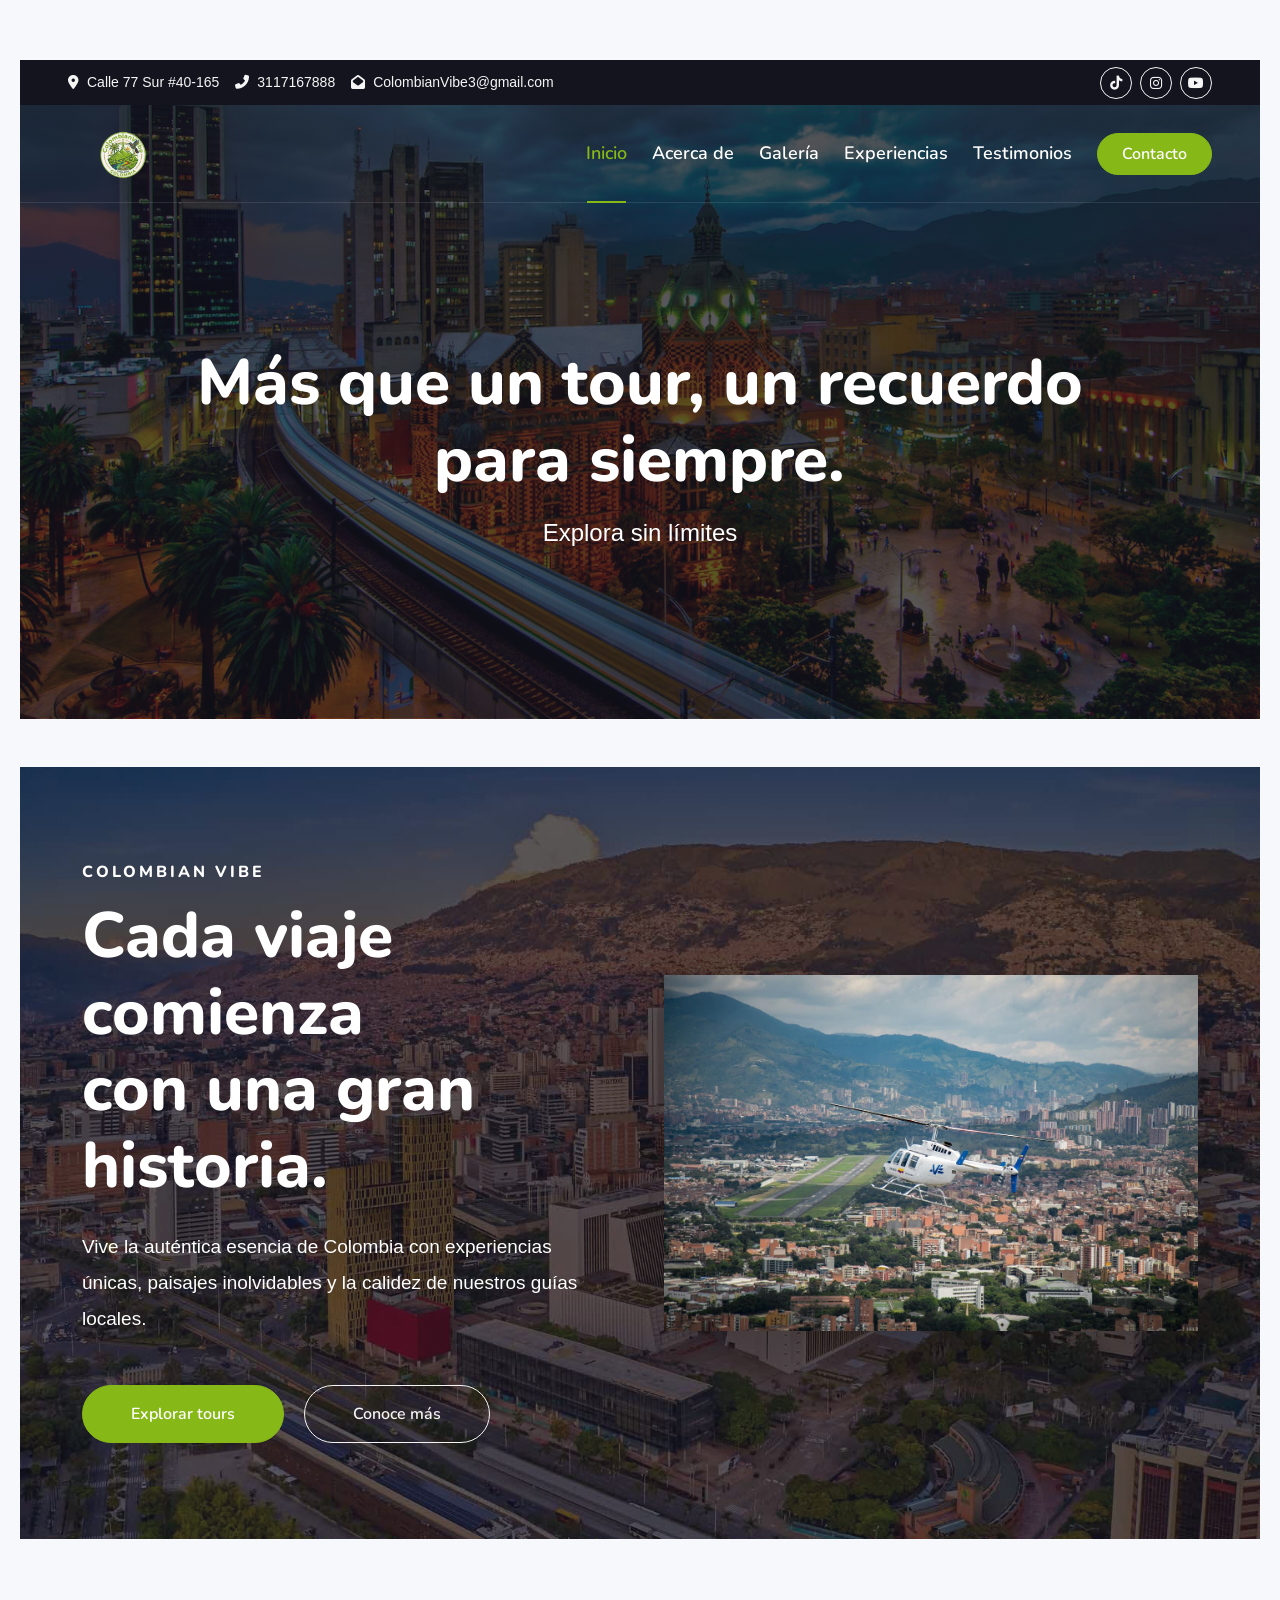
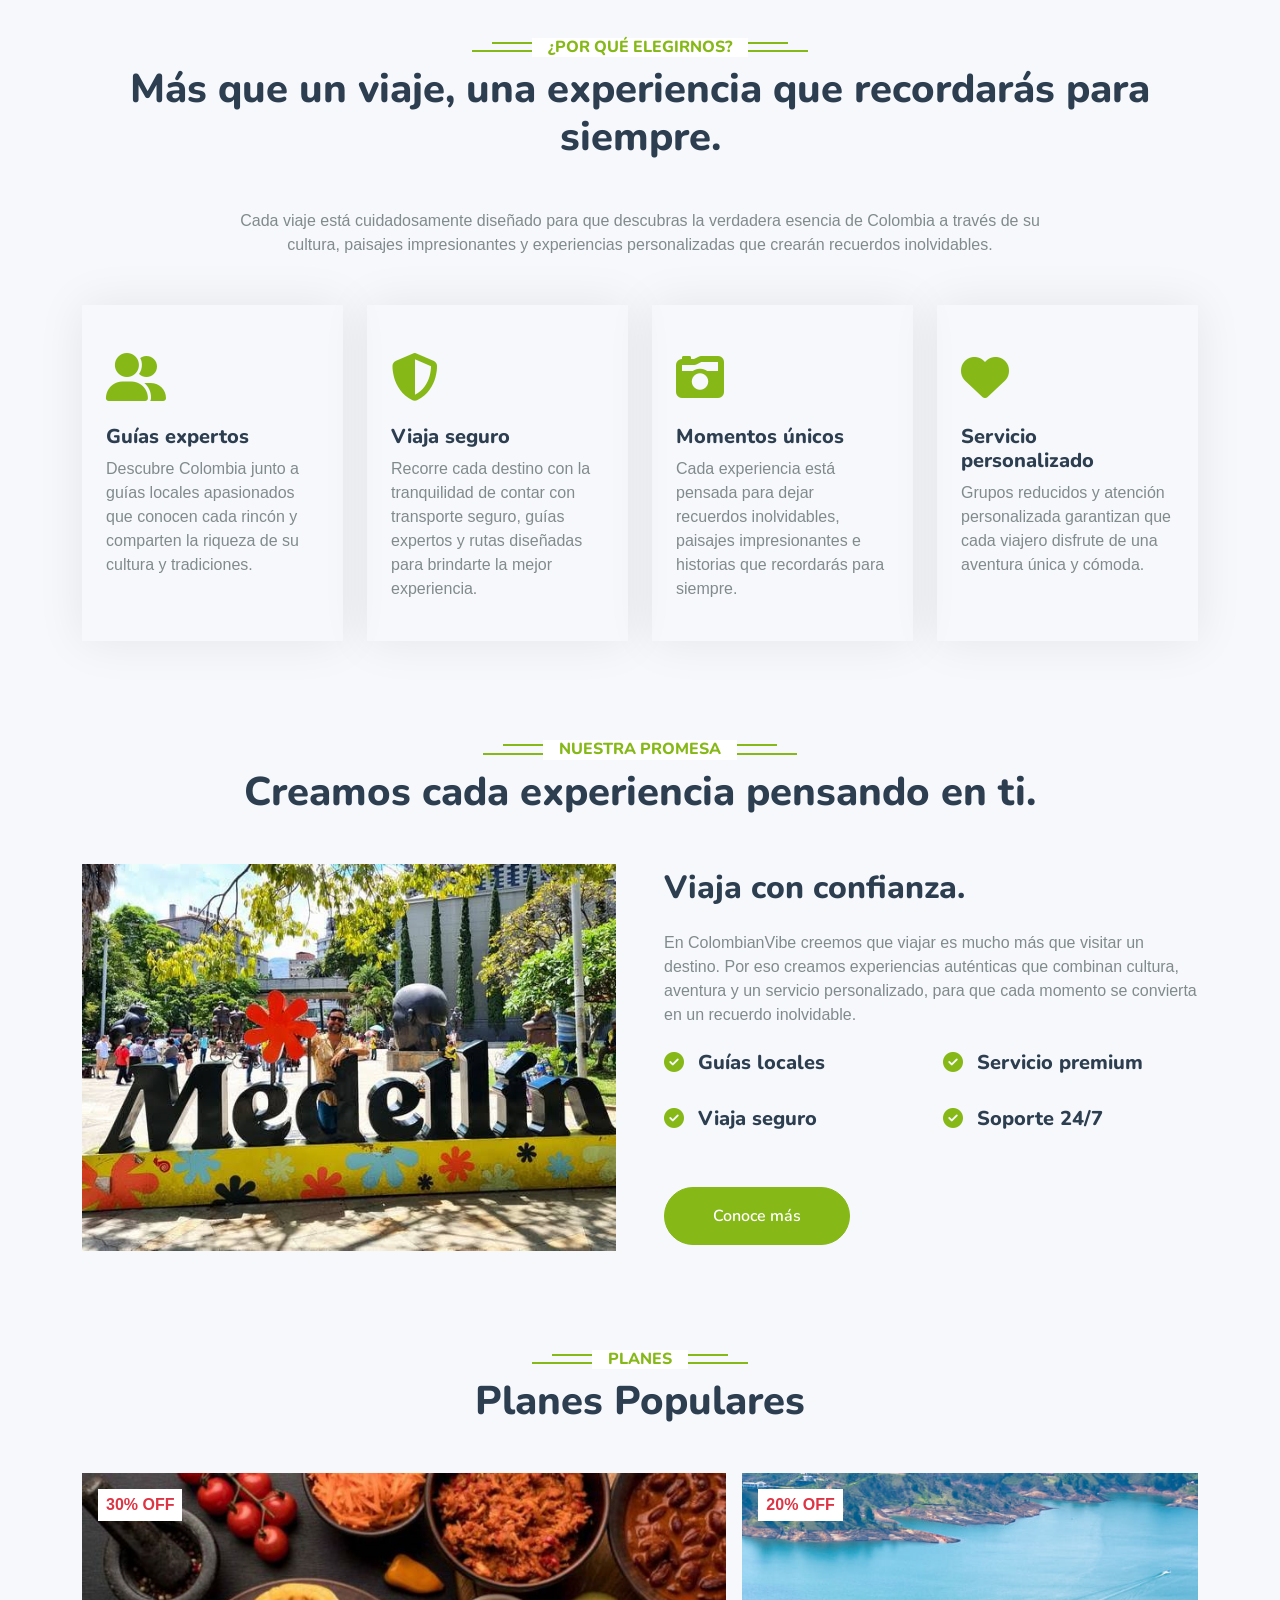
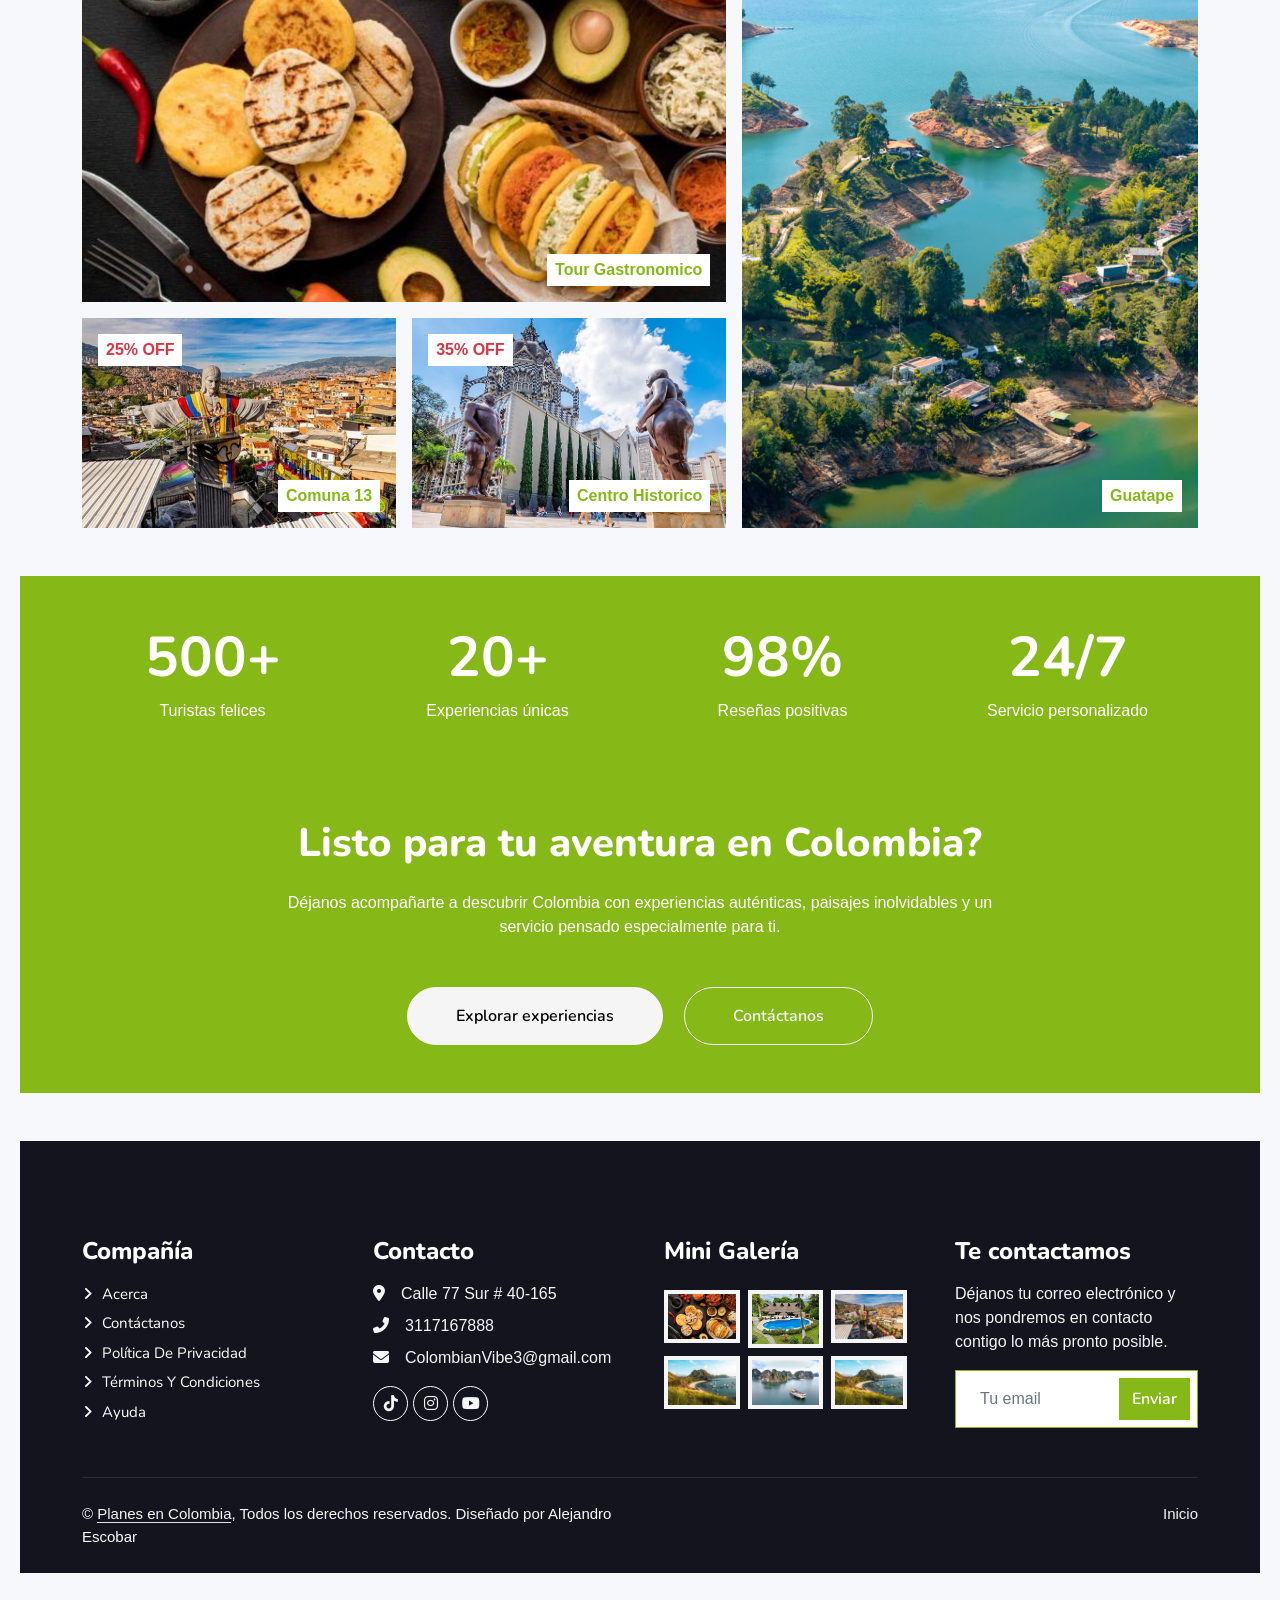
<file: index.html>
<!DOCTYPE html>
<html lang="en">

<head>
    <meta charset="utf-8">
    <title>Tourist - Travel Agency HTML Template</title>
    <meta content="width=device-width, initial-scale=1.0" name="viewport">
    <meta content="" name="keywords">
    <meta content="" name="description">

    <!-- Favicon -->
    <link href="img/favicon.ico" rel="icon">

    <!-- Google Web Fonts -->
    <link rel="preconnect" href="https://fonts.googleapis.com">
    <link rel="preconnect" href="https://fonts.gstatic.com" crossorigin>
    <link href="https://fonts.googleapis.com/css2?family=Heebo:wght@400;500;600&family=Nunito:wght@600;700;800&display=swap" rel="stylesheet">

    <!-- Icon Font Stylesheet -->
    <link rel="stylesheet" href="https://cdnjs.cloudflare.com/ajax/libs/font-awesome/6.7.2/css/all.min.css">
    <link href="https://cdn.jsdelivr.net/npm/bootstrap-icons@1.4.1/font/bootstrap-icons.css" rel="stylesheet">

    <!-- Libraries Stylesheet -->
    <link href="lib/animate/animate.min.css" rel="stylesheet">

    <!-- Customized Bootstrap Stylesheet -->
    <link href="css/bootstrap.min.css" rel="stylesheet">

    <!-- Template Stylesheet -->
    <link href="css/style.css" rel="stylesheet">
</head>

<body>
    <!-- Spinner Start -->
    <div id="spinner" class="show bg-white position-fixed translate-middle w-100 vh-100 top-50 start-50 d-flex align-items-center justify-content-center">
        <div class="spinner-border text-primary" style="width: 3rem; height: 3rem;" role="status">
            <span class="sr-only">Loading...</span>
        </div>
    </div>
    <!-- Spinner End -->


    <!-- Topbar Start -->
    <div class="container-fluid bg-dark px-5 d-none d-lg-block">
        <div class="row gx-0">
            <div class="col-lg-8 text-center text-lg-start mb-2 mb-lg-0">
                <div class="d-inline-flex align-items-center" style="height: 45px;">
                    <small class="me-3 text-light"><i class="fa fa-map-marker-alt me-2"></i>Calle 77 Sur #40-165</small>
                    <small class="me-3 text-light"><i class="fa fa-phone-alt me-2"></i>3117167888</small>
                    <small class="text-light"><i class="fa fa-envelope-open me-2"></i>ColombianVibe3@gmail.com</small>
                </div>
            </div>
            <div class="col-lg-4 text-center text-lg-end">
                <div class="d-inline-flex align-items-center" style="height: 45px;">

                    <a class="btn btn-sm btn-outline-light btn-sm-square rounded-circle me-2" href="https://www.tiktok.com/@colombianvibe7?_r=1&_t=ZS-98aLwaeX6fM"><i class="fab fa-tiktok fw-normal"></i></a>
                    <a class="btn btn-sm btn-outline-light btn-sm-square rounded-circle me-2" href="https://www.instagram.com/colombianvibeee?igsh=Z285eDk1OTZoczN0&utm_source=qr"><i class="fab fa-instagram fw-normal"></i></a>
                    <a class="btn btn-sm btn-outline-light btn-sm-square rounded-circle" href="https://youtube.com/@colombianvibe?si=mpZFiADjovuv6YDq"><i class="fab fa-youtube fw-normal"></i></a>
                </div>
            </div>
        </div>
    </div>
    <!-- Topbar End -->


    <!-- Navbar & Hero Start -->
    <div class="container-fluid position-relative p-0">
        <nav class="navbar navbar-expand-lg navbar-light px-4 px-lg-5 py-3 py-lg-0">
            <a href="" class="navbar-brand p-0">
                <h1 class="text-primary m-0"></i><img src="img/logo3.png" alt="Logo"></h1>
                <!--  -->
            </a>
            <button class="navbar-toggler" type="button" data-bs-toggle="collapse" data-bs-target="#navbarCollapse">
                <span class="fa fa-bars"></span>
            </button>
            <div class="collapse navbar-collapse" id="navbarCollapse">
                <div class="navbar-nav ms-auto py-0">
                    <a href="index.html" class="nav-item nav-link active">Inicio</a>
                    <a href="acerca.html" class="nav-item nav-link">Acerca de</a>
                    <a href="about.html" class="nav-item nav-link">Galería</a>
                    <a href="service.html" class="nav-item nav-link">Experiencias</a>
                    <a href="destination.html" class="nav-item nav-link">Testimonios</a>
                    
                </div>
                <a href="contact.html"  class="btn btn-primary rounded-pill py-2 px-4">Contacto</a>
            </div>
        </nav>

        <div class="container-fluid bg-primary py-5 mb-5 hero-header">
            <div class="container py-5">
                <div class="row justify-content-center py-5">
                    <div class="col-lg-10 pt-lg-5 mt-lg-5 text-center">
                        <h1 class="display-3 text-white mb-3 animated slideInDown">Más que un tour, un recuerdo para siempre.</h1>
                        <p class="fs-4 text-white mb-4 animated slideInDown">Explora sin límites</p>
                       
                    </div>
                </div>
            </div>
        </div>
    </div>
    <!-- Navbar & Hero End -->














    <!-- Hero Start -->
<div class="container-fluid py-5 mb-5 home-hero">

    <div class="container py-5">

        <div class="row align-items-center g-5">

            <div class="col-lg-6 wow fadeInLeft" data-wow-delay="0.2s">

                <h6 class="text-uppercase text-white mb-3" style="letter-spacing:3px;">
                    Colombian Vibe
                </h6>

                <h1 class="display-3 text-white mb-4">
                Cada viaje comienza
<br>
con una gran historia.

                </h1>

                <p class="text-white mb-5" style="font-size:19px; line-height:1.9;">

                  Vive la auténtica esencia de Colombia con
experiencias únicas, paisajes inolvidables y
la calidez de nuestros guías locales.
                </p>

                <a href="service.html"
                   class="btn btn-primary rounded-pill py-3 px-5 me-3">

                    Explorar tours

                </a>

                <a href="acerca.html"
                   class="btn btn-outline-light rounded-pill py-3 px-5">

                    Conoce más

                </a>

            </div>

            <div class="col-lg-6 text-center wow fadeInRight"
                 data-wow-delay="0.4s">

                <img
                    src="img/about2.jpg"
                    class="img-fluid rounded-4 shadow-lg"
                    alt="">

            </div>

        </div>

    </div>

</div>
<!-- Hero End -->




<!-- Why Choose Us Start -->
<div class="container-xxl py-5">

    <div class="container">

        <div class="text-center wow fadeInUp" data-wow-delay="0.1s">

            <h6 class="section-title bg-white text-center text-primary px-3">
                ¿Por qué elegirnos?
            </h6>

            <h1 class="mb-5">
                Más que un viaje, una experiencia que recordarás para siempre.
            </h1>

            <p class="mx-auto mb-5" style="max-width:800px;">

               Cada viaje está cuidadosamente diseñado para que descubras la verdadera esencia de Colombia a través de su cultura, paisajes impresionantes y experiencias personalizadas que crearán recuerdos inolvidables.

            </p>

        </div>

        <div class="row g-4">

            <!-- Card 1 -->

            <div class="col-lg-3 col-md-6 wow fadeInUp" data-wow-delay="0.2s">

                <div class="service-item rounded pt-4 h-100">

                    <div class="p-4">

                        <i class="fa fa-user-friends fa-3x text-primary mb-4"></i>

                        <h5>Guías expertos</h5>

                        <p>
                        Descubre Colombia junto a guías locales apasionados que conocen cada rincón y comparten la riqueza de su cultura y tradiciones.

                        </p>

                    </div>

                </div>

            </div>

            <!-- Card 2 -->

            <div class="col-lg-3 col-md-6 wow fadeInUp" data-wow-delay="0.4s">

                <div class="service-item rounded pt-4 h-100">

                    <div class="p-4">

                        <i class="fa fa-shield-alt fa-3x text-primary mb-4"></i>

                        <h5>Viaja seguro</h5>

                        <p>

                           Recorre cada destino con la tranquilidad de contar con transporte seguro, guías expertos y rutas diseñadas para brindarte la mejor experiencia.

                        </p>

                    </div>

                </div>

            </div>

            <!-- Card 3 -->

            <div class="col-lg-3 col-md-6 wow fadeInUp" data-wow-delay="0.6s">

                <div class="service-item rounded pt-4 h-100">

                    <div class="p-4">

                        <i class="fa fa-camera-retro fa-3x text-primary mb-4"></i>

                        <h5>Momentos únicos</h5>

                        <p>

                            Cada experiencia está pensada para dejar recuerdos inolvidables, paisajes impresionantes e historias que recordarás para siempre.

                        </p>

                    </div>

                </div>

            </div>

            <!-- Card 4 -->

            <div class="col-lg-3 col-md-6 wow fadeInUp" data-wow-delay="0.8s">

                <div class="service-item rounded pt-4 h-100">

                    <div class="p-4">

                        <i class="fa fa-heart fa-3x text-primary mb-4"></i>

                        <h5>Servicio personalizado</h5>

                        <p>

                           Grupos reducidos y atención personalizada garantizan que cada viajero disfrute de una aventura única y cómoda.

                        </p>

                    </div>

                </div>

            </div>

        </div>

    </div>

</div>
<!-- Why Choose Us End -->




<!-- Promise Start -->
<div class="container-xxl py-5">

    <div class="container">

        <div class="text-center wow fadeInUp" data-wow-delay="0.1s">

            <h6 class="section-title bg-white text-center text-primary px-3">
                Nuestra promesa
            </h6>

            <h1 class="mb-5">
               Creamos cada experiencia pensando en ti.
            </h1>

        </div>

        <div class="row align-items-center g-5">

            <div class="col-lg-6 wow fadeInLeft" data-wow-delay="0.2s">

                <img src="img/medellin2.jpg"
                     class="img-fluid rounded"
                     alt="">

            </div>

            <div class="col-lg-6 wow fadeInRight" data-wow-delay="0.4s">

                <h2 class="mb-4">
                    Viaja con confianza.
                </h2>

                <p class="mb-4">

                    En ColombianVibe creemos que viajar es mucho más que visitar un destino.
Por eso creamos experiencias auténticas que combinan cultura, aventura y un servicio personalizado,
para que cada momento se convierta en un recuerdo inolvidable.

                </p>

                <div class="row gy-4">

                    <div class="col-6">

                        <h5>
                            <i class="fa fa-check-circle text-primary me-2"></i>
                            Guías locales
                        </h5>

                    </div>

                    <div class="col-6">

                        <h5>
                            <i class="fa fa-check-circle text-primary me-2"></i>
                            Servicio premium
                        </h5>

                    </div>

                    <div class="col-6">

                        <h5>
                            <i class="fa fa-check-circle text-primary me-2"></i>
                            Viaja seguro
                        </h5>

                    </div>

                    <div class="col-6">

                        <h5>
                            <i class="fa fa-check-circle text-primary me-2"></i>
                           Soporte 24/7 
                        </h5>

                    </div>

                </div>

                <a href="service.html"
                   class="btn btn-primary rounded-pill px-5 py-3 mt-5">

                    Conoce más

                </a>

            </div>

        </div>

    </div>

</div>
<!-- Promise End -->
 <!-- Destination Start -->
    <div class="container-fluid py-5 destination">
        <div class="container">
            <div class="text-center wow fadeInUp" data-wow-delay="0.1s">
                <h6 class="section-title bg-white text-center text-primary px-3">Planes</h6>
                <h1 class="mb-5">Planes Populares</h1>
            </div>
            <div class="row g-3">
                <div class="col-lg-7 col-md-6">
                    <div class="row g-3">
                        <div class="col-lg-12 col-md-12 wow zoomIn" data-wow-delay="0.1s">
                            <a class="position-relative d-block overflow-hidden" href="">
                                <img class="img-fluid" src="img/destino1.jpg" alt="">
                                <div class="bg-white text-danger fw-bold position-absolute top-0 start-0 m-3 py-1 px-2">30% OFF</div>
                                <div class="bg-white text-primary fw-bold position-absolute bottom-0 end-0 m-3 py-1 px-2">Tour Gastronomico</div>
                            </a>
                        </div>
                        <div class="col-lg-6 col-md-12 wow zoomIn" data-wow-delay="0.3s">
                            <a class="position-relative d-block overflow-hidden" href="">
                                <img class="img-fluid" src="img/destino2.jpg" alt="">
                                <div class="bg-white text-danger fw-bold position-absolute top-0 start-0 m-3 py-1 px-2">25% OFF</div>
                                <div class="bg-white text-primary fw-bold position-absolute bottom-0 end-0 m-3 py-1 px-2">Comuna 13</div>
                            </a>
                        </div>
                        <div class="col-lg-6 col-md-12 wow zoomIn" data-wow-delay="0.5s">
                            <a class="position-relative d-block overflow-hidden" href="">
                                <img class="img-fluid" src="img/sofia1.jpg" alt="">
                                <div class="bg-white text-danger fw-bold position-absolute top-0 start-0 m-3 py-1 px-2">35% OFF</div>
                                <div class="bg-white text-primary fw-bold position-absolute bottom-0 end-0 m-3 py-1 px-2">Centro Historico</div>
                            </a>
                        </div>
                    </div>
                </div>
                <div class="col-lg-5 col-md-6 wow zoomIn" data-wow-delay="0.7s" style="min-height: 350px;">
               <a class="position-relative d-block overflow-hidden h-100" href="">
    <img
        src="img/destino4.jpg"
        alt=""
        style="
            position:absolute;
            top:0;
            left:0;
            width:100%;
            height:100%;
            object-fit:cover;
        ">

    <div class="bg-white text-danger fw-bold position-absolute top-0 start-0 m-3 py-1 px-2">
        20% OFF
    </div>

    <div class="bg-white text-primary fw-bold position-absolute bottom-0 end-0 m-3 py-1 px-2">
        Guatape
    </div>
</a>
                </div>
            </div>
        </div>
    </div>
    <!-- Destination End -->



<!-- Facts Start -->
<div class="container-fluid py-5 bg-primary">

    <div class="container">

        <div class="row g-4 text-center">

            <div class="col-lg-3 col-md-6 wow fadeInUp" data-wow-delay="0.1s">

                <h1 class="display-4 text-white fw-bold">500+</h1>

                <p class="text-white mb-0">
                    Turistas felices 
                </p>

            </div>

            <div class="col-lg-3 col-md-6 wow fadeInUp" data-wow-delay="0.3s">

                <h1 class="display-4 text-white fw-bold">20+</h1>

                <p class="text-white mb-0">
                    Experiencias únicas
                </p>

            </div>

            <div class="col-lg-3 col-md-6 wow fadeInUp" data-wow-delay="0.5s">

                <h1 class="display-4 text-white fw-bold">98%</h1>

                <p class="text-white mb-0">
                    Reseñas positivas
                </p>

            </div>

            <div class="col-lg-3 col-md-6 wow fadeInUp" data-wow-delay="0.7s">

                <h1 class="display-4 text-white fw-bold">24/7</h1>

                <p class="text-white mb-0">
                    Servicio personalizado
                </p>

            </div>

        </div>

    </div>

</div>
<!-- Facts End -->




<!-- CTA Start -->

<div class="container-fluid bg-primary py-5">

    <div class="container text-center">

        <h1 class="text-white mb-4">

            Listo para tu aventura en Colombia?

        </h1>

        <p class="text-white mx-auto mb-5"
           style="max-width:750px;">

          Déjanos acompañarte a descubrir Colombia con experiencias auténticas, paisajes inolvidables y un servicio pensado especialmente para ti.

        </p>

        <a href="service.html"
           class="btn btn-light rounded-pill px-5 py-3 me-3">

            Explorar experiencias

        </a>

        <a href="contact.html"
           class="btn btn-outline-light rounded-pill px-5 py-3">

            Contáctanos

        </a>

    </div>

</div>

<!-- CTA End -->


















































     <!-- Footer Start -->
    <div class="container-fluid bg-dark text-light footer pt-5 mt-5 wow fadeIn" data-wow-delay="0.1s">
        <div class="container py-5">
            <div class="row g-5">
                <div class="col-lg-3 col-md-6">
                    <h4 class="text-white mb-3">Compañía</h4>
                    <a class="btn btn-link" href="">Acerca</a>
                    <a class="btn btn-link" href="">Contáctanos</a>
                    <a class="btn btn-link" href="">Política de Privacidad</a>
                    <a class="btn btn-link" href="">Términos y Condiciones</a>
                    <a class="btn btn-link" href="">Ayuda</a>
                </div>
                <div class="col-lg-3 col-md-6">
                    <h4 class="text-white mb-3">Contacto</h4>
                    <p class="mb-2"><i class="fa fa-map-marker-alt me-3"></i>Calle 77 Sur # 40-165</p>
                    <p class="mb-2"><i class="fa fa-phone-alt me-3"></i>3117167888</p>
                    <p class="mb-2"><i class="fa fa-envelope me-3"></i>ColombianVibe3@gmail.com</p>
                    <div class="d-flex pt-2">
                        <a class="btn btn-outline-light btn-social" href="https://www.tiktok.com/@colombianvibe7?_r=1&_t=ZS-98aLwaeX6fM"><i class="fab fa-tiktok"></i></a>
                        <a class="btn btn-outline-light btn-social" href="https://www.instagram.com/colombianvibeee?igsh=Z285eDk1OTZoczN0&utm_source=qr"><i class="fab fa-instagram"></i></a>
                        <a class="btn btn-outline-light btn-social" href="https://youtube.com/@colombianvibe?si=mpZFiADjovuv6YDq"><i class="fab fa-youtube"></i></a>
                     
                    </div>
                </div>
                <div class="col-lg-3 col-md-6">
                    <h4 class="text-white mb-3">Mini Galería</h4>
                    <div class="row g-2 pt-2">
                        <div class="col-4">
                            <img class="img-fluid bg-light p-1" src="img/destino1.jpg" alt="">
                        </div>
                        <div class="col-4">
                            <img class="img-fluid bg-light p-1" src="img/destino3.jpg" alt="">
                        </div>
                        <div class="col-4">
                            <img class="img-fluid bg-light p-1" src="img/destino2.jpg" alt="">
                        </div>
                        <div class="col-4">
                            <img class="img-fluid bg-light p-1" src="img/destination-3.jpg" alt="">
                        </div>
                        <div class="col-4">
                            <img class="img-fluid bg-light p-1" src="img/destination-2.jpg" alt="">
                        </div>
                        <div class="col-4">
                            <img class="img-fluid bg-light p-1" src="img/destination-3.jpg" alt="">
                        </div>
                    </div>
                </div>
                <div class="col-lg-3 col-md-6">
                    <h4 class="text-white mb-3">Te contactamos</h4>
                    <p>Déjanos tu correo electrónico y nos pondremos en contacto contigo lo más pronto posible.</p>
                    <div class="position-relative mx-auto" style="max-width: 400px;">
                        <input class="form-control border-primary w-100 py-3 ps-4 pe-5" type="text" placeholder="Tu email">
                       <button type="button" class="btn btn-primary py-2 position-absolute top-0 end-0 mt-2 me-2 contact-btn">
    Enviar
</button>
                    </div>
                </div>
            </div>
        </div>
        <div class="container">
            <div class="copyright">
                <div class="row">
                    <div class="col-md-6 text-center text-md-start mb-3 mb-md-0">
                        &copy; <a class="border-bottom" href="#">Planes en Colombia</a>, Todos los derechos reservados.

                        <!--/*** The author’s attribution link below must remain intact on your website. ***/-->
                        <!--/*** If you wish to remove this credit link, please purchase the Pro Version from https://htmlcodex.com . ***/-->
                        Diseñado por <h7 class="text-white mb-3">Alejandro Escobar</h7>
                    </div>
                    <div class="col-md-6 text-center text-md-end">
                        <div class="footer-menu">
                            <a href="index.html">Inicio</a>
                       
                        </div>
                    </div>
                </div>
            </div>
        </div>
    </div>
    <!-- Footer End -->

    <!-- Back to Top -->
    <a href="#" class="btn btn-lg btn-primary btn-lg-square back-to-top"><i class="bi bi-arrow-up"></i></a>


    <!-- JavaScript Libraries -->
    <script src="https://code.jquery.com/jquery-3.4.1.min.js"></script>
    <script src="https://cdn.jsdelivr.net/npm/bootstrap@5.0.0/dist/js/bootstrap.bundle.min.js"></script>
    <script src="lib/wow/wow.min.js"></script>
    <script src="lib/easing/easing.min.js"></script>
    <script src="lib/waypoints/waypoints.min.js"></script>

    
        <div id="mensajeEnviado" class="popup-mensaje">
    <div class="popup-contenido">
        <i class="fas fa-check-circle"></i>
        <h3>¡Mensaje enviado!</h3>
        <p>Gracias por contactarnos. Te responderemos lo antes posible.</p>
        <button id="cerrarPopup">Aceptar</button>
    </div>
</div>
        <div id="mensajeEnviado" class="popup-mensaje">
    <div class="popup-contenido">
        <i class="fas fa-check-circle"></i>
        <h3>¡Mensaje enviado!</h3>
        <p>Gracias por contactarnos. Te responderemos lo antes posible.</p>
        <button id="cerrarPopup">Aceptar</button>
    </div>
</div>



    <!-- Template Javascript -->
    <script src="js/habitaciones.js"></script>
    <script src="js/main.js"></script>
</body>

</html>
</file>
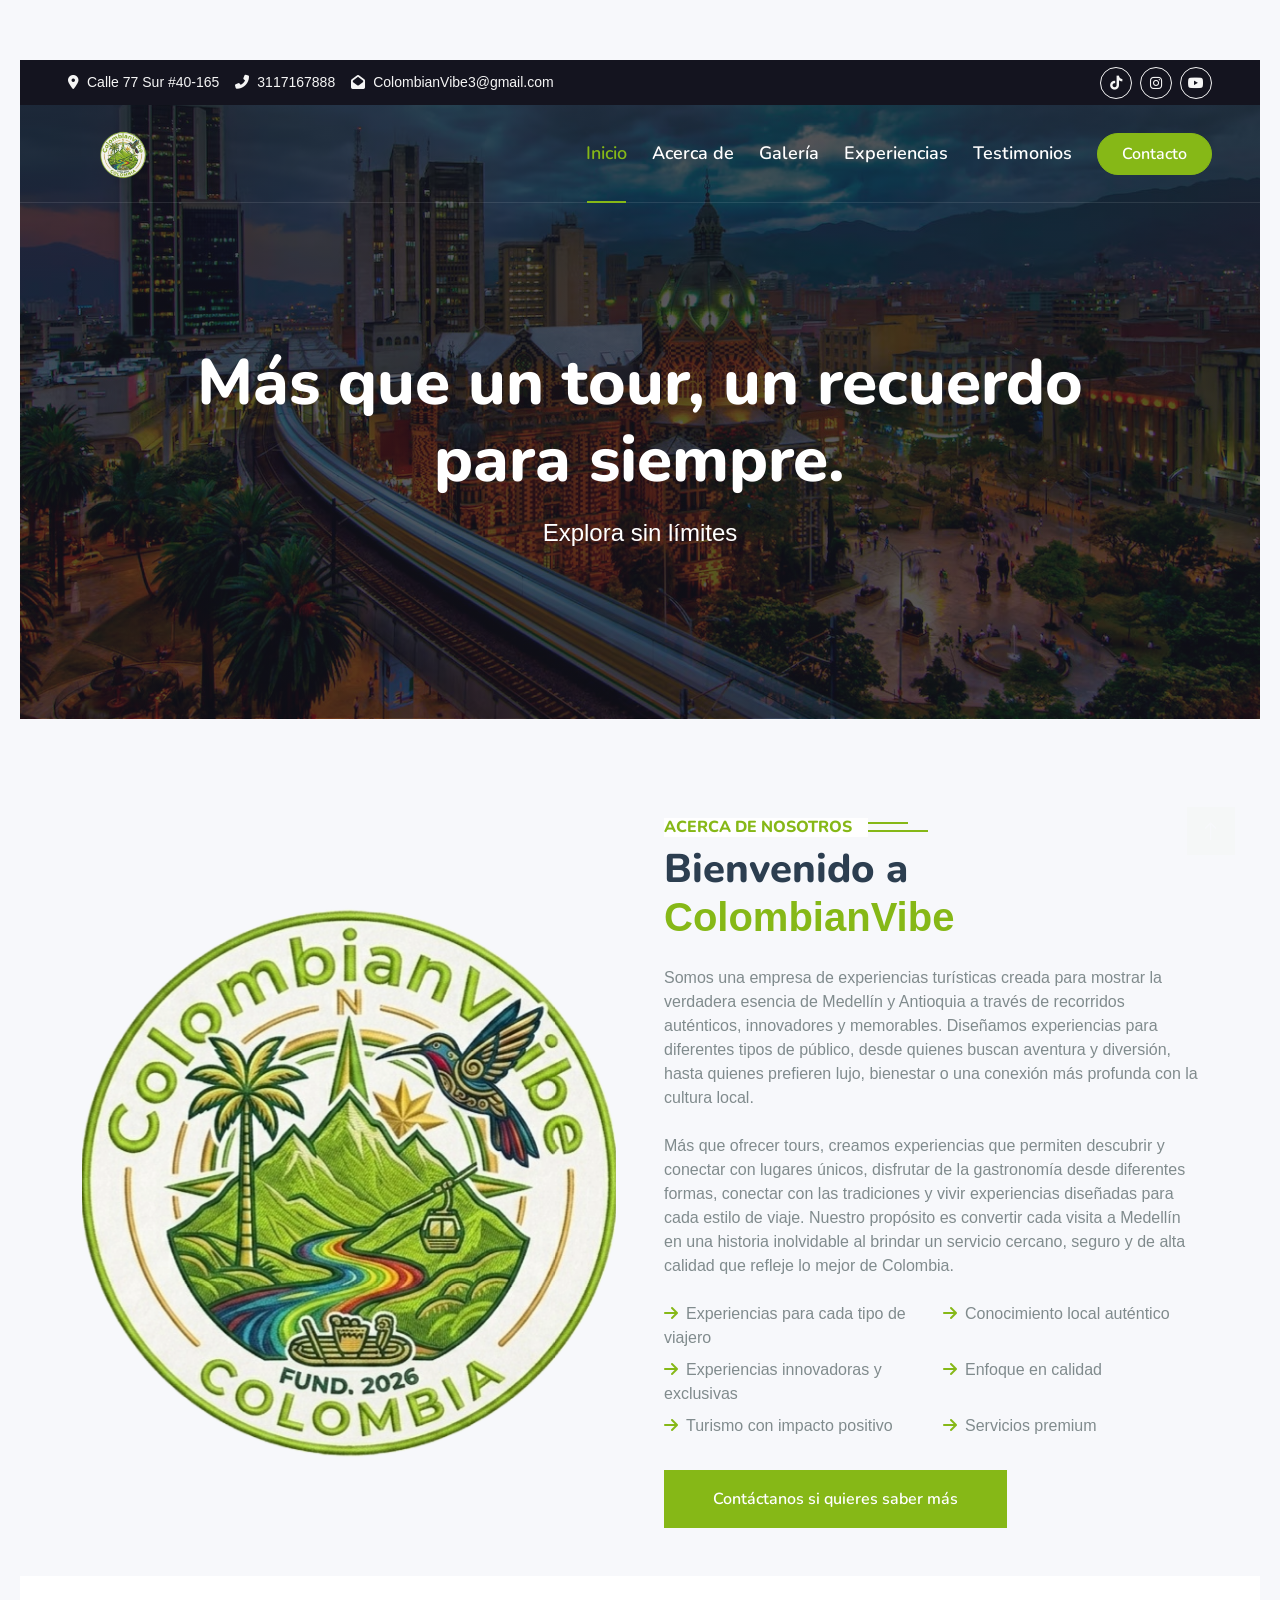
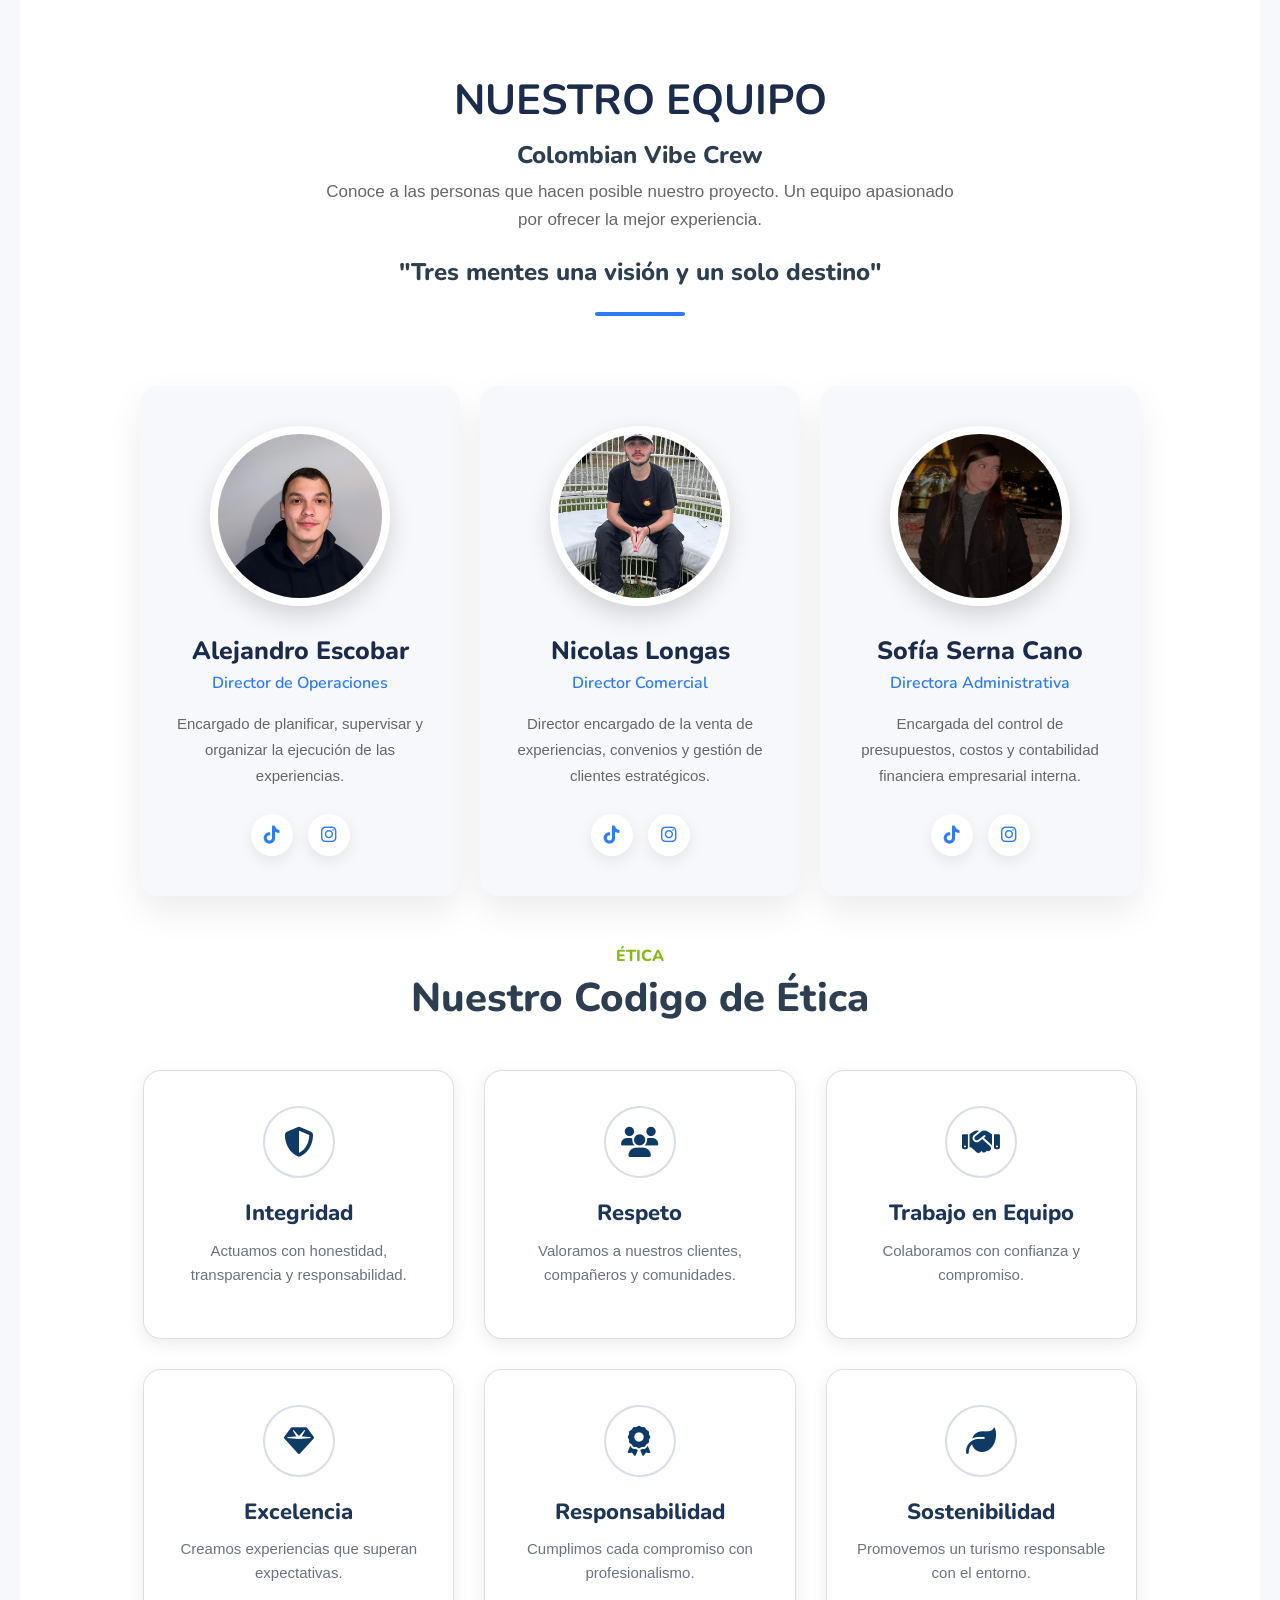
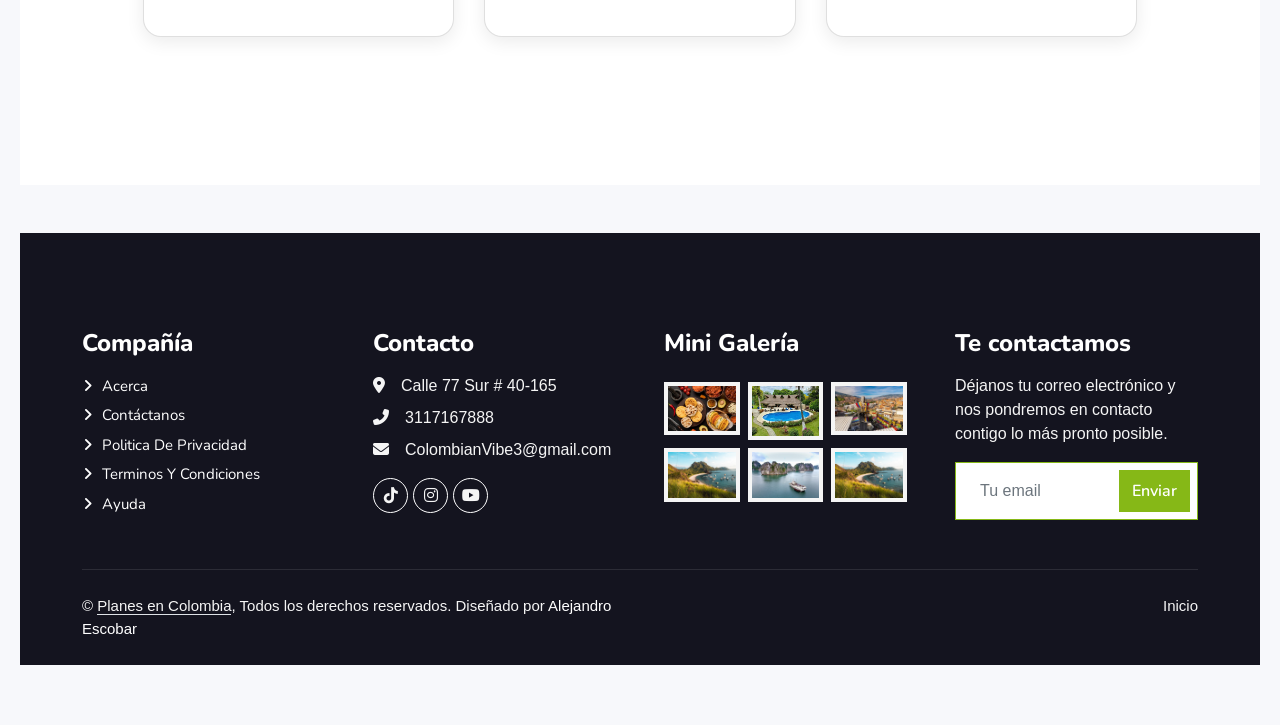
<file: acerca.html>
<!DOCTYPE html>
<html lang="en">

<head>
    <meta charset="utf-8">
    <title>Tourist - Travel Agency HTML Template</title>
    <meta content="width=device-width, initial-scale=1.0" name="viewport">
    <meta content="" name="keywords">
    <meta content="" name="description">

    <!-- Favicon -->
    <link href="img/favicon.ico" rel="icon">

    <!-- Google Web Fonts -->
    <link rel="preconnect" href="https://fonts.googleapis.com">
    <link rel="preconnect" href="https://fonts.gstatic.com" crossorigin>
    <link href="https://fonts.googleapis.com/css2?family=Heebo:wght@400;500;600&family=Nunito:wght@600;700;800&display=swap" rel="stylesheet">

    <!-- Icon Font Stylesheet -->
    <link rel="stylesheet" href="https://cdnjs.cloudflare.com/ajax/libs/font-awesome/6.7.2/css/all.min.css">
    <link href="https://cdn.jsdelivr.net/npm/bootstrap-icons@1.4.1/font/bootstrap-icons.css" rel="stylesheet">

    <!-- Libraries Stylesheet -->
    <link href="lib/animate/animate.min.css" rel="stylesheet">

    <!-- Customized Bootstrap Stylesheet -->
    <link href="css/bootstrap.min.css" rel="stylesheet">

    <!-- Template Stylesheet -->
    <link href="css/style.css" rel="stylesheet">
</head>

<body>
    <!-- Spinner Start -->
    <div id="spinner" class="show bg-white position-fixed translate-middle w-100 vh-100 top-50 start-50 d-flex align-items-center justify-content-center">
        <div class="spinner-border text-primary" style="width: 3rem; height: 3rem;" role="status">
            <span class="sr-only">Loading...</span>
        </div>
    </div>
    <!-- Spinner End -->


    <!-- Topbar Start -->
    <div class="container-fluid bg-dark px-5 d-none d-lg-block">
        <div class="row gx-0">
            <div class="col-lg-8 text-center text-lg-start mb-2 mb-lg-0">
                <div class="d-inline-flex align-items-center" style="height: 45px;">
                    <small class="me-3 text-light"><i class="fa fa-map-marker-alt me-2"></i>Calle 77 Sur #40-165</small>
                    <small class="me-3 text-light"><i class="fa fa-phone-alt me-2"></i>3117167888</small>
                    <small class="text-light"><i class="fa fa-envelope-open me-2"></i>ColombianVibe3@gmail.com</small>
                </div>
            </div>
            <div class="col-lg-4 text-center text-lg-end">
                <div class="d-inline-flex align-items-center" style="height: 45px;">

                    <a class="btn btn-sm btn-outline-light btn-sm-square rounded-circle me-2" href="https://www.tiktok.com/@colombianvibe7?_r=1&_t=ZS-98aLwaeX6fM"><i class="fab fa-tiktok fw-normal"></i></a>
                    <a class="btn btn-sm btn-outline-light btn-sm-square rounded-circle me-2" href="https://www.instagram.com/colombianvibeee?igsh=Z285eDk1OTZoczN0&utm_source=qr"><i class="fab fa-instagram fw-normal"></i></a>
                    <a class="btn btn-sm btn-outline-light btn-sm-square rounded-circle" href="https://youtube.com/@colombianvibe?si=mpZFiADjovuv6YDq"><i class="fab fa-youtube fw-normal"></i></a>
                </div>
            </div>
        </div>
    </div>
    <!-- Topbar End -->


    <!-- Navbar & Hero Start -->
    <div class="container-fluid position-relative p-0">
        <nav class="navbar navbar-expand-lg navbar-light px-4 px-lg-5 py-3 py-lg-0">
            <a href="" class="navbar-brand p-0">
                <h1 class="text-primary m-0"></i><img src="img/logo3.png" alt="Logo"></h1>
                <!--  -->
            </a>
            <button class="navbar-toggler" type="button" data-bs-toggle="collapse" data-bs-target="#navbarCollapse">
                <span class="fa fa-bars"></span>
            </button>
            <div class="collapse navbar-collapse" id="navbarCollapse">
                <div class="navbar-nav ms-auto py-0">
                    <a href="index.html" class="nav-item nav-link active">Inicio</a>
                    <a href="acerca.html" class="nav-item nav-link">Acerca de</a>
                    <a href="about.html" class="nav-item nav-link">Galería</a>
                    <a href="service.html" class="nav-item nav-link">Experiencias</a>
                    <a href="destination.html" class="nav-item nav-link">Testimonios</a>
                    
                </div>
                <a href="contact.html"  class="btn btn-primary rounded-pill py-2 px-4">Contacto</a>
            </div>
        </nav>

        <div class="container-fluid bg-primary py-5 mb-5 hero-header">
            <div class="container py-5">
                <div class="row justify-content-center py-5">
                    <div class="col-lg-10 pt-lg-5 mt-lg-5 text-center">
                        <h1 class="display-3 text-white mb-3 animated slideInDown">Más que un tour, un recuerdo para siempre.</h1>
                        <p class="fs-4 text-white mb-4 animated slideInDown">Explora sin límites</p>
                       
                    </div>
                </div>
            </div>
        </div>
    </div>
    <!-- Navbar & Hero End -->





     <!-- About Start -->
    <div class="container-fluid py-5">
        <div class="container">
            <div class="row g-5">
                <div class="col-lg-6 wow fadeInUp" data-wow-delay="0.1s" style="min-height: 400px;">
                    <div class="position-relative h-100">
                        <img class="img-fluid position-absolute w-100 h-100" src="img/logo3.png" alt="" style="object-fit: cover;">
                    </div>
                </div>
                <div class="col-lg-6 wow fadeInUp" data-wow-delay="0.3s">
                    <h6 class="section-title bg-white text-start text-primary pe-3">Acerca de Nosotros</h6>
                    <h1 class="mb-4">Bienvenido a <span class="text-primary">ColombianVibe</span></h1>
                    <p class="mb-4">Somos una empresa de experiencias turísticas creada para mostrar la verdadera esencia de Medellín y Antioquia a través de recorridos auténticos, innovadores y memorables. Diseñamos experiencias para diferentes tipos de público, desde quienes buscan aventura y diversión, hasta quienes prefieren lujo, bienestar o una conexión más profunda con la cultura local.</p>
                    <p class="mb-4">Más que ofrecer tours, creamos experiencias que permiten descubrir y conectar con lugares únicos, disfrutar de la gastronomía desde diferentes formas, conectar con las tradiciones y vivir experiencias diseñadas para cada estilo de viaje. Nuestro propósito es convertir cada visita a Medellín en una historia inolvidable al brindar un servicio cercano, seguro y de alta calidad que refleje lo mejor de Colombia.</p>
                    <div class="row gy-2 gx-4 mb-4">
                        <div class="col-sm-6">
                            <p class="mb-0"><i class="fa fa-arrow-right text-primary me-2"></i>Experiencias para cada tipo de viajero</p>
                        </div>
                        <div class="col-sm-6">
                            <p class="mb-0"><i class="fa fa-arrow-right text-primary me-2"></i>Conocimiento local auténtico</p>
                        </div>
                        <div class="col-sm-6">
                            <p class="mb-0"><i class="fa fa-arrow-right text-primary me-2"></i>⁠Experiencias innovadoras y exclusivas</p>
                        </div>
                        <div class="col-sm-6">
                            <p class="mb-0"><i class="fa fa-arrow-right text-primary me-2"></i>Enfoque en calidad</p>
                        </div>
                        <div class="col-sm-6">
                            <p class="mb-0"><i class="fa fa-arrow-right text-primary me-2"></i>⁠Turismo con impacto positivo</p>
                        </div>
                        <div class="col-sm-6">
                            <p class="mb-0"><i class="fa fa-arrow-right text-primary me-2"></i>Servicios premium</p>
                        </div>
                    </div>
                    <a class="btn btn-primary py-3 px-5 mt-2" href="contact.html">Contáctanos si quieres saber más</a>
                </div>
            </div>
        </div>
    </div>
    <!-- About End -->


     <!-- Team Start -->
    <!-- =========================
        EQUIPO
========================= -->

<section class="team-section">

    <div class="team-title">
        <h2>Nuestro Equipo</h2>

        <h4>Colombian Vibe Crew</h4>


        <p>
            Conoce a las personas que hacen posible nuestro proyecto.
            Un equipo apasionado por ofrecer la mejor experiencia.
        </p>
         <br>
        <h4>"Tres mentes una visión y un solo destino"</h4>


        <span></span>
    </div>


    <div class="team-container">

        <!-- Miembro 1 -->

        <div class="team-card">

            <div class="team-image">
                <img src="img/alejandro.jpg" alt="Alejandro">
            </div>

            <div class="team-info">
                <h3>Alejandro Escobar</h3>
                <h4>Director de Operaciones</h4>

                <p>
                    Encargado de planificar, supervisar y organizar la ejecución de las experiencias.
                </p>

                <div class="social">
                    <a href="https://www.tiktok.com/@colombianvibe7?_r=1&_t=ZS-98aLwaeX6fM"><i class="fab fa-tiktok"></i></a>
                    <a href="https://www.instagram.com/colombianvibeee?igsh=Z285eDk1OTZoczN0&utm_source=qr"><i class="fab fa-instagram"></i></a>
                   
                </div>

            </div>

        </div>

       

        <!-- Miembro 2 -->

        <div class="team-card">

            <div class="team-image">
                <img src="img/nicolas.jpg" alt="">
            </div>

            <div class="team-info">
                <h3>Nicolas Longas </h3>
                <h4>Director Comercial</h4>

                <p>
                    Director encargado de la venta de experiencias, convenios y gestión de clientes estratégicos.
                </p>

                <div class="social">
                                        <a href="https://www.tiktok.com/@colombianvibe7?_r=1&_t=ZS-98aLwaeX6fM"><i class="fab fa-tiktok"></i></a>
                    <a href="https://www.instagram.com/colombianvibeee?igsh=Z285eDk1OTZoczN0&utm_source=qr"><i class="fab fa-instagram"></i></a>
                </div>

            </div>

        </div>


        <!-- Miembro 3 -->

        <div class="team-card">

            <div class="team-image">
                <img src="img/sofia.jpg" alt="">
            </div>

            <div class="team-info">
                <h3>Sofía Serna Cano</h3>
                <h4>Directora Administrativa</h4>

                <p>
                   Encargada del control de presupuestos, costos y contabilidad financiera empresarial interna.
                </p>

                <div class="social">
                                        <a href="https://www.tiktok.com/@colombianvibe7?_r=1&_t=ZS-98aLwaeX6fM"><i class="fab fa-tiktok"></i></a>
                    <a href="https://www.instagram.com/colombianvibeee?igsh=Z285eDk1OTZoczN0&utm_source=qr"><i class="fab fa-instagram"></i></a>
                </div>

            </div>

        </div>
            
        </div>




    <!-- Team end -->


     <!-- Codigo start -->

       <div class="container-fluid py-5">
        <div class="container">
            <div class="text-center wow fadeInUp" data-wow-delay="0.1s">
                <h6 class="section-title bg-white text-center text-primary px-3">Ética</h6>
                <h1 class="mb-5">Nuestro Codigo de Ética</h1>
 

<section class="valores">

    <div class="card">
        <div class="icono">
            <i class="fas fa-shield-alt"></i>
        </div>
        <h3>Integridad</h3>
        <p>Actuamos con honestidad, transparencia y responsabilidad.</p>
    </div>

    <div class="card">
        <div class="icono">
            <i class="fas fa-users"></i>
        </div>
        <h3>Respeto</h3>
        <p>Valoramos a nuestros clientes, compañeros y comunidades.</p>
    </div>

    <div class="card">
        <div class="icono">
            <i class="fas fa-handshake"></i>
        </div>
        <h3>Trabajo en Equipo</h3>
        <p>Colaboramos con confianza y compromiso.</p>
    </div>

    <div class="card">
        <div class="icono">
            <i class="fas fa-gem"></i>
        </div>
        <h3>Excelencia</h3>
        <p>Creamos experiencias que superan expectativas.</p>
    </div>

    <div class="card">
        <div class="icono">
            <i class="fas fa-award"></i>
        </div>
        <h3>Responsabilidad</h3>
        <p>Cumplimos cada compromiso con profesionalismo.</p>
    </div>

    <div class="card">
        <div class="icono">
            <i class="fas fa-leaf"></i>
        </div>
        <h3>Sostenibilidad</h3>
        <p>Promovemos un turismo responsable con el entorno.</p>
    </div>

</section>
</section>






      <!-- Codigo End -->


      
   







































      <!-- Footer Start -->
    <div class="container-fluid bg-dark text-light footer pt-5 mt-5 wow fadeIn" data-wow-delay="0.1s">
        <div class="container py-5">
            <div class="row g-5">
                <div class="col-lg-3 col-md-6">
                    <h4 class="text-white mb-3">Compañía</h4>
                    <a class="btn btn-link" href="">Acerca</a>
                    <a class="btn btn-link" href="">Contáctanos</a>
                    <a class="btn btn-link" href="">Politica de Privacidad</a>
                    <a class="btn btn-link" href="">Terminos y Condiciones</a>
                    <a class="btn btn-link" href="">Ayuda</a>
                </div>
                <div class="col-lg-3 col-md-6">
                    <h4 class="text-white mb-3">Contacto</h4>
                    <p class="mb-2"><i class="fa fa-map-marker-alt me-3"></i>Calle 77 Sur # 40-165</p>
                    <p class="mb-2"><i class="fa fa-phone-alt me-3"></i>3117167888</p>
                    <p class="mb-2"><i class="fa fa-envelope me-3"></i>ColombianVibe3@gmail.com</p>
                    <div class="d-flex pt-2">
                        <a class="btn btn-outline-light btn-social" href="https://www.tiktok.com/@colombianvibe7?_r=1&_t=ZS-98aLwaeX6fM"><i class="fab fa-tiktok"></i></a>
                        <a class="btn btn-outline-light btn-social" href="https://www.instagram.com/colombianvibeee?igsh=Z285eDk1OTZoczN0&utm_source=qr"><i class="fab fa-instagram"></i></a>
                        <a class="btn btn-outline-light btn-social" href="https://youtube.com/@colombianvibe?si=mpZFiADjovuv6YDq"><i class="fab fa-youtube"></i></a>
                     
                    </div>
                </div>
                <div class="col-lg-3 col-md-6">
                    <h4 class="text-white mb-3">Mini Galería</h4>
                    <div class="row g-2 pt-2">
                        <div class="col-4">
                            <img class="img-fluid bg-light p-1" src="img/destino1.jpg" alt="">
                        </div>
                        <div class="col-4">
                            <img class="img-fluid bg-light p-1" src="img/destino3.jpg" alt="">
                        </div>
                        <div class="col-4">
                            <img class="img-fluid bg-light p-1" src="img/destino2.jpg" alt="">
                        </div>
                        <div class="col-4">
                            <img class="img-fluid bg-light p-1" src="img/destination-3.jpg" alt="">
                        </div>
                        <div class="col-4">
                            <img class="img-fluid bg-light p-1" src="img/destination-2.jpg" alt="">
                        </div>
                        <div class="col-4">
                            <img class="img-fluid bg-light p-1" src="img/destination-3.jpg" alt="">
                        </div>
                    </div>
                </div>
                <div class="col-lg-3 col-md-6">
                    <h4 class="text-white mb-3">Te contactamos</h4>
                    <p>Déjanos tu correo electrónico y nos pondremos en contacto contigo lo más pronto posible.</p>
                    <div class="position-relative mx-auto" style="max-width: 400px;">
                        <input class="form-control border-primary w-100 py-3 ps-4 pe-5" type="text" placeholder="Tu email">
                       <button type="button" class="btn btn-primary py-2 position-absolute top-0 end-0 mt-2 me-2 contact-btn">
    Enviar
</button>
                    </div>
                </div>
            </div>
        </div>
        <div class="container">
            <div class="copyright">
                <div class="row">
                    <div class="col-md-6 text-center text-md-start mb-3 mb-md-0">
                        &copy; <a class="border-bottom" href="#">Planes en Colombia</a>, Todos los derechos reservados.

                        <!--/*** The author’s attribution link below must remain intact on your website. ***/-->
                        <!--/*** If you wish to remove this credit link, please purchase the Pro Version from https://htmlcodex.com . ***/-->
                        Diseñado por <h7 class="text-white mb-3">Alejandro Escobar</h7>
                    </div>
                    <div class="col-md-6 text-center text-md-end">
                        <div class="footer-menu">
                            <a href="index.html">Inicio</a>
                       
                        </div>
                    </div>
                </div>
            </div>
        </div>
    </div>
    <!-- Footer End -->

    <!-- Back to Top -->
    <a href="#" class="btn btn-lg btn-primary btn-lg-square back-to-top"><i class="bi bi-arrow-up"></i></a>


    <!-- JavaScript Libraries -->
    <script src="https://code.jquery.com/jquery-3.4.1.min.js"></script>
    <script src="https://cdn.jsdelivr.net/npm/bootstrap@5.0.0/dist/js/bootstrap.bundle.min.js"></script>
    <script src="lib/wow/wow.min.js"></script>
    <script src="lib/easing/easing.min.js"></script>
    <script src="lib/waypoints/waypoints.min.js"></script>

    
        <div id="mensajeEnviado" class="popup-mensaje">
    <div class="popup-contenido">
        <i class="fas fa-check-circle"></i>
        <h3>¡Mensaje enviado!</h3>
        <p>Gracias por contactarnos. Te responderemos lo antes posible.</p>
        <button id="cerrarPopup">Aceptar</button>
    </div>
</div>
        <div id="mensajeEnviado" class="popup-mensaje">
    <div class="popup-contenido">
        <i class="fas fa-check-circle"></i>
        <h3>¡Mensaje enviado!</h3>
        <p>Gracias por contactarnos. Te responderemos lo antes posible.</p>
        <button id="cerrarPopup">Aceptar</button>
    </div>
</div>



    <!-- Template Javascript -->
    <script src="js/habitaciones.js"></script>
    <script src="js/main.js"></script>
</body>

</html>
</file>
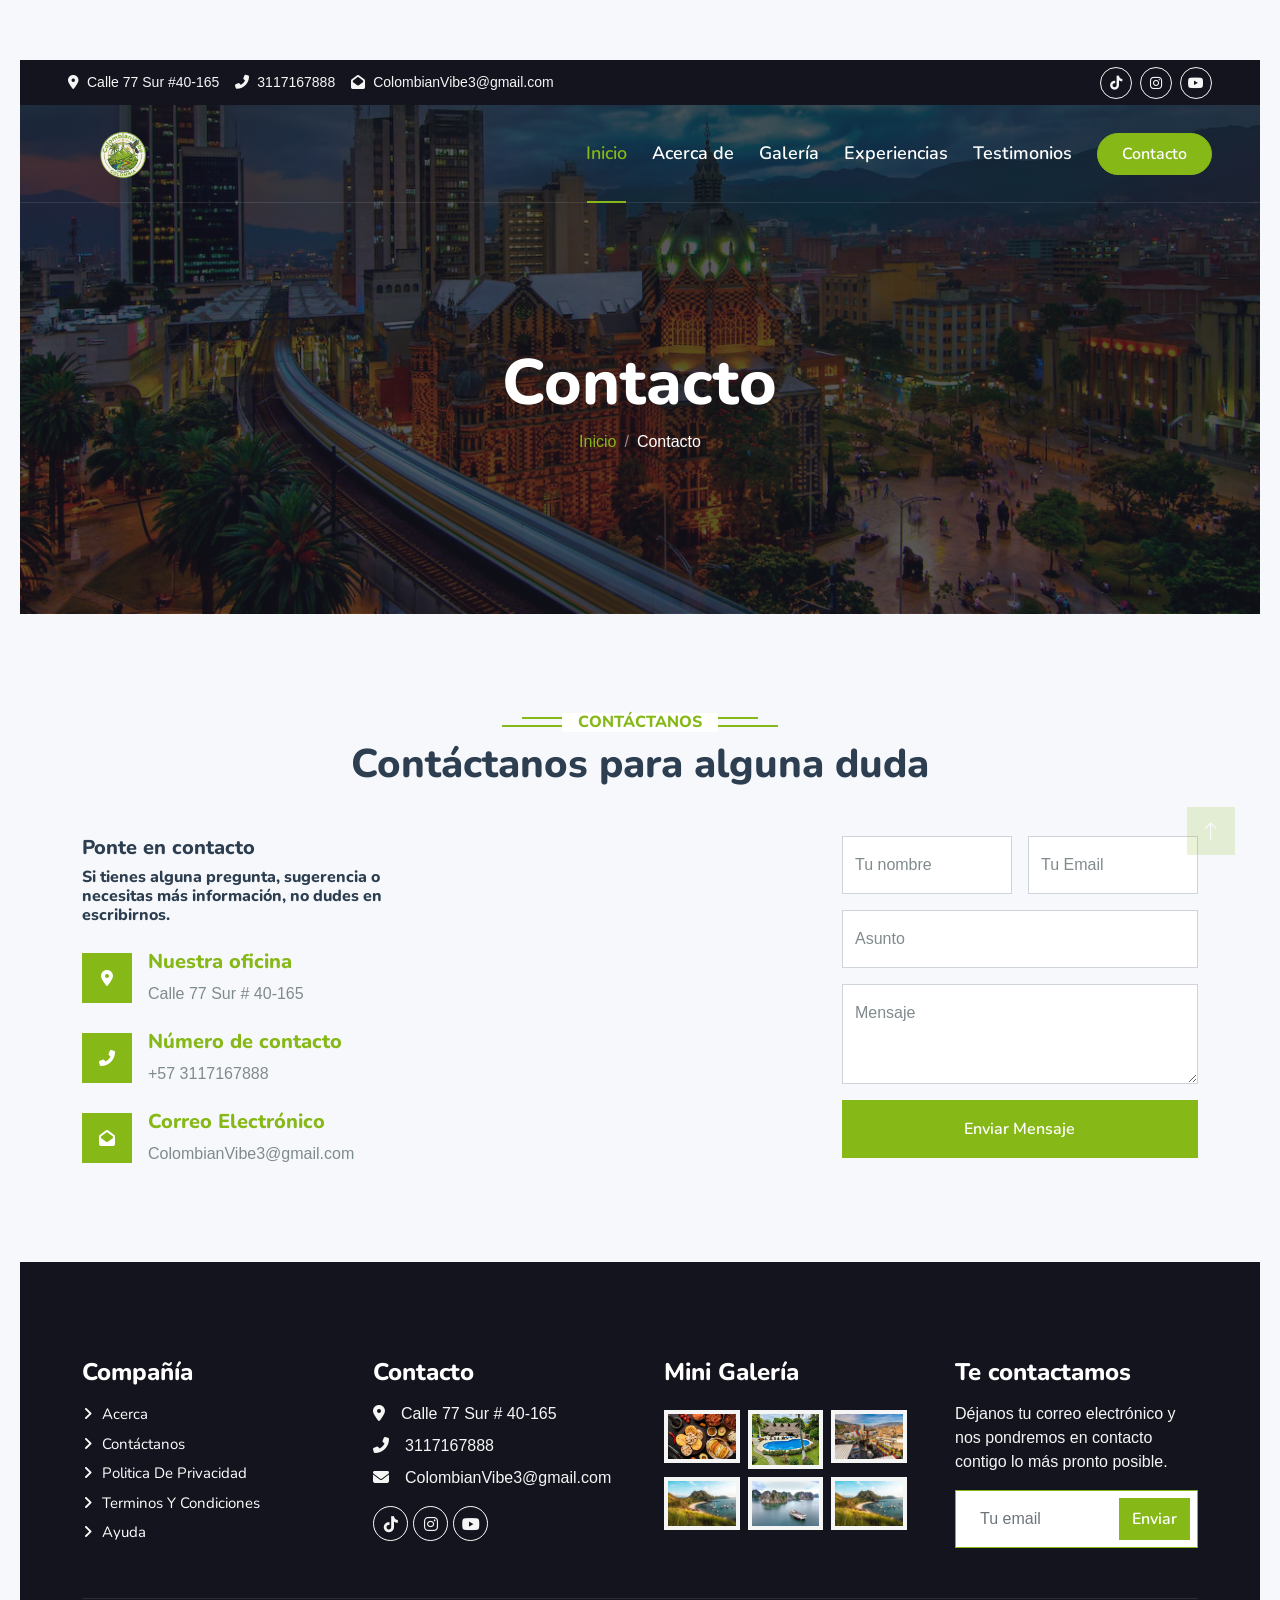
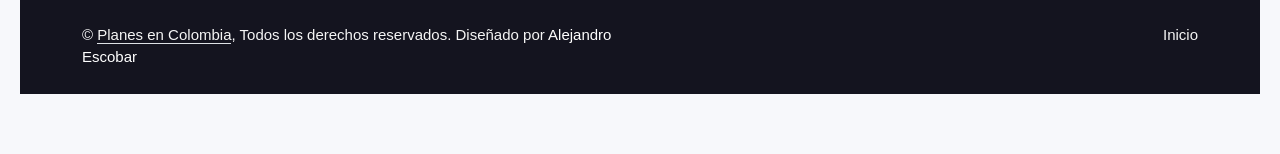
<file: contact.html>
<!DOCTYPE html>
<html lang="en">

<head>
    <meta charset="utf-8">
    <title>Tourist - Travel Agency HTML Template</title>
    <meta content="width=device-width, initial-scale=1.0" name="viewport">
    <meta content="" name="keywords">
    <meta content="" name="description">

    <!-- Favicon -->
    <link href="img/favicon.ico" rel="icon">

    <!-- Google Web Fonts -->
    <link rel="preconnect" href="https://fonts.googleapis.com">
    <link rel="preconnect" href="https://fonts.gstatic.com" crossorigin>
    <link href="https://fonts.googleapis.com/css2?family=Heebo:wght@400;500;600&family=Nunito:wght@600;700;800&display=swap" rel="stylesheet">

    <!-- Icon Font Stylesheet -->
    <link rel="stylesheet" href="https://cdnjs.cloudflare.com/ajax/libs/font-awesome/6.7.2/css/all.min.css">
    <link href="https://cdn.jsdelivr.net/npm/bootstrap-icons@1.4.1/font/bootstrap-icons.css" rel="stylesheet">

    <!-- Libraries Stylesheet -->
    <link href="lib/animate/animate.min.css" rel="stylesheet">

    <!-- Customized Bootstrap Stylesheet -->
    <link href="css/bootstrap.min.css" rel="stylesheet">

    <!-- Template Stylesheet -->
    <link href="css/style.css" rel="stylesheet">
</head>

<body>
    <!-- Spinner Start -->
    <div id="spinner" class="show bg-white position-fixed translate-middle w-100 vh-100 top-50 start-50 d-flex align-items-center justify-content-center">
        <div class="spinner-border text-primary" style="width: 3rem; height: 3rem;" role="status">
            <span class="sr-only">Loading...</span>
        </div>
    </div>

    <!-- Spinner End -->


    <!-- Topbar Start -->
    <div class="container-fluid bg-dark px-5 d-none d-lg-block">
              <div class="row gx-0">
            <div class="col-lg-8 text-center text-lg-start mb-2 mb-lg-0">
                <div class="d-inline-flex align-items-center" style="height: 45px;">
                    <small class="me-3 text-light"><i class="fa fa-map-marker-alt me-2"></i>Calle 77 Sur #40-165</small>
                    <small class="me-3 text-light"><i class="fa fa-phone-alt me-2"></i>3117167888</small>
                    <small class="text-light"><i class="fa fa-envelope-open me-2"></i>ColombianVibe3@gmail.com</small>
                </div>
            </div>
            <div class="col-lg-4 text-center text-lg-end">
                <div class="d-inline-flex align-items-center" style="height: 45px;">
                    <a class="btn btn-sm btn-outline-light btn-sm-square rounded-circle me-2" href="https://www.tiktok.com/@colombianvibe7?_r=1&_t=ZS-98aLwaeX6fM"><i class="fab fa-tiktok fw-normal"></i></a>
                   <a class="btn btn-sm btn-outline-light btn-sm-square rounded-circle me-2" href="https://www.instagram.com/colombianvibeee?igsh=Z285eDk1OTZoczN0&utm_source=qr"><i class="fab fa-instagram fw-normal"></i></a>
                    <a class="btn btn-sm btn-outline-light btn-sm-square rounded-circle" href="https://youtube.com/@colombianvibe?si=mpZFiADjovuv6YDq"><i class="fab fa-youtube fw-normal"></i></a>
            </div>
        </div>
    </div>
    </div>
    <!-- Topbar End -->


  <!-- Navbar & Hero Start -->
    <div class="container-fluid position-relative p-0">
        <nav class="navbar navbar-expand-lg navbar-light px-4 px-lg-5 py-3 py-lg-0">
            <a href="" class="navbar-brand p-0">
                <h1 class="text-primary m-0"></i><img src="img/logo3.png" alt="Logo"></h1>
                <!--  -->
            </a>
            <button class="navbar-toggler" type="button" data-bs-toggle="collapse" data-bs-target="#navbarCollapse">
                <span class="fa fa-bars"></span>
            </button>
            <div class="collapse navbar-collapse" id="navbarCollapse">
                <div class="navbar-nav ms-auto py-0">
                     <a href="index.html" class="nav-item nav-link active">Inicio</a>
                    <a href="acerca.html" class="nav-item nav-link">Acerca de</a>
                    <a href="about.html" class="nav-item nav-link">Galería</a>
                    <a href="service.html" class="nav-item nav-link">Experiencias</a>
                    <a href="destination.html" class="nav-item nav-link">Testimonios</a>
                    
                </div>
                <a href="contact.html"  class="btn btn-primary rounded-pill py-2 px-4">Contacto</a>
            </div>
        </nav>

        <div class="container-fluid bg-primary py-5 mb-5 hero-header">
            <div class="container py-5">
                <div class="row justify-content-center py-5">
                    <div class="col-lg-10 pt-lg-5 mt-lg-5 text-center">
                        <h1 class="display-3 text-white animated slideInDown">Contacto</h1>
                        <nav aria-label="breadcrumb">
                            <ol class="breadcrumb justify-content-center">
                                <li class="breadcrumb-item"><a href="index.html">Inicio</a></li>
                                
                                <li class="breadcrumb-item text-white active" aria-current="page">Contacto</li>
                            </ol>
                        </nav>
                    </div>
                </div>
            </div>
        </div>
    </div>
    <!-- Navbar & Hero End -->


<!-- Contact Start -->
    <div class="container-fluid py-5">
        <div class="container">
            <div class="text-center wow fadeInUp" data-wow-delay="0.1s">
                <h6 class="section-title bg-white text-center text-primary px-3">Contáctanos</h6>
                <h1 class="mb-5">Contáctanos para alguna duda</h1>
            </div>
            <div class="row g-4">
                <div class="col-lg-4 col-md-6 wow fadeInUp" data-wow-delay="0.1s">
                    <h5>Ponte en contacto</h5>
                    <h6 class="mb-4">Si tienes alguna pregunta, sugerencia o necesitas más información, no dudes en escribirnos.</a> </h6>
                    <div class="d-flex align-items-center mb-4">
                        <div class="d-flex align-items-center justify-content-center flex-shrink-0 bg-primary" style="width: 50px; height: 50px;">
                            <i class="fa fa-map-marker-alt text-white"></i>
                        </div>
                        <div class="ms-3">
                            <h5 class="text-primary">Nuestra oficina</h5>
                            <p class="mb-0">Calle 77 Sur # 40-165 
                        </div>
                    </div>
                    <div class="d-flex align-items-center mb-4">
                        <div class="d-flex align-items-center justify-content-center flex-shrink-0 bg-primary" style="width: 50px; height: 50px;">
                            <i class="fa fa-phone-alt text-white"></i>
                        </div>
                        <div class="ms-3">
                            <h5 class="text-primary">Número de contacto</h5>
                            <p class="mb-0">+57 3117167888</p>
                        </div>
                    </div>
                    <div class="d-flex align-items-center">
                        <div class="d-flex align-items-center justify-content-center flex-shrink-0 bg-primary" style="width: 50px; height: 50px;">
                            <i class="fa fa-envelope-open text-white"></i>
                        </div>
                        <div class="ms-3">
                            <h5 class="text-primary">Correo Electrónico</h5>
                            <p class="mb-0">ColombianVibe3@gmail.com</p>
                        </div>
                    </div>
                </div>
                <div class="col-lg-4 col-md-6 wow fadeInUp" data-wow-delay="0.3s">
                    <iframe class="position-relative rounded w-100 h-100"
                        <iframe
    
    src="https://www.google.com/maps/embed?pb=!1m18!1m12!1m3!1d3966.8914362961727!2d-75.62290452501023!3d6.145281393841722!2m3!1f0!2f0!3f0!3m2!1i1024!2i768!4f13.1!3m3!1m2!1s0x8e4683e024b3e889%3A0xa0954eed71a7b9e9!2sUniversidad%20CEIPA%2C%20Sabaneta%2C%20Antioquia!5e0!3m2!1ses-419!2sco!4v1782512378749!5m2!1ses-419!2sco">
</iframe>
                       
                </div>
                <div class="col-lg-4 col-md-12 wow fadeInUp" data-wow-delay="0.5s">
                    <form>
                        <div class="row g-3">
                            <div class="col-md-6">
                                <div class="form-floating">
                                    <input type="text" class="form-control" id="name" placeholder="Tu nombre">
                                    <label for="name">Tu nombre</label>
                                </div>
                            </div>
                            <div class="col-md-6">
                                <div class="form-floating">
                                    <input type="email" class="form-control" id="email" placeholder="Tu Email">
                                    <label for="email">Tu Email</label>
                                </div>
                            </div>
                            <div class="col-12">
                                <div class="form-floating">
                                    <input type="text" class="form-control" id="subject" placeholder="Asunto">
                                    <label for="subject">Asunto</label>
                                </div>
                            </div>
                            <div class="col-12">
                                <div class="form-floating">
                                    <textarea class="form-control" placeholder="Deja tu mensaje aqui" id="message" style="height: 100px"></textarea>
                                    <label for="message">Mensaje</label>
                                </div>
                            </div>
                            <div class="col-12">
                                <button class="btn btn-primary w-100 py-3 contact-btn" type="button">
    Enviar Mensaje
</button>
                            </div>
                        </div>
                    </form>
                </div>
            </div>
        </div>
    </div>
    
    <!-- Contact End -->


   <!-- Footer Start -->
    <div class="container-fluid bg-dark text-light footer pt-5 mt-5 wow fadeIn" data-wow-delay="0.1s">
        <div class="container py-5">
            <div class="row g-5">
                <div class="col-lg-3 col-md-6">
                    <h4 class="text-white mb-3">Compañía</h4>
                    <a class="btn btn-link" href="">Acerca</a>
                    <a class="btn btn-link" href="">Contáctanos</a>
                    <a class="btn btn-link" href="">Politica de Privacidad</a>
                    <a class="btn btn-link" href="">Terminos y Condiciones</a>
                    <a class="btn btn-link" href="">Ayuda</a>
                </div>
                <div class="col-lg-3 col-md-6">
                    <h4 class="text-white mb-3">Contacto</h4>
                    <p class="mb-2"><i class="fa fa-map-marker-alt me-3"></i>Calle 77 Sur # 40-165</p>
                    <p class="mb-2"><i class="fa fa-phone-alt me-3"></i>3117167888</p>
                    <p class="mb-2"><i class="fa fa-envelope me-3"></i>ColombianVibe3@gmail.com</p>
                    <div class="d-flex pt-2">
                        <a class="btn btn-outline-light btn-social" href="https://www.tiktok.com/@colombianvibe7?_r=1&_t=ZS-98aLwaeX6fM"><i class="fab fa-tiktok"></i></a>
                        <a class="btn btn-outline-light btn-social" href="https://www.instagram.com/colombianvibeee?igsh=Z285eDk1OTZoczN0&utm_source=qr"><i class="fab fa-instagram"></i></a>
                        <a class="btn btn-outline-light btn-social" href="https://youtube.com/@colombianvibe?si=mpZFiADjovuv6YDq"><i class="fab fa-youtube"></i></a>
                     
                    </div>
                </div>
                <div class="col-lg-3 col-md-6">
                    <h4 class="text-white mb-3">Mini Galería</h4>
                    <div class="row g-2 pt-2">
                        <div class="col-4">
                            <img class="img-fluid bg-light p-1" src="img/destino1.jpg" alt="">
                        </div>
                        <div class="col-4">
                            <img class="img-fluid bg-light p-1" src="img/destino3.jpg" alt="">
                        </div>
                        <div class="col-4">
                            <img class="img-fluid bg-light p-1" src="img/destino2.jpg" alt="">
                        </div>
                        <div class="col-4">
                            <img class="img-fluid bg-light p-1" src="img/destination-3.jpg" alt="">
                        </div>
                        <div class="col-4">
                            <img class="img-fluid bg-light p-1" src="img/destination-2.jpg" alt="">
                        </div>
                        <div class="col-4">
                            <img class="img-fluid bg-light p-1" src="img/destination-3.jpg" alt="">
                        </div>
                    </div>
                </div>
                <div class="col-lg-3 col-md-6">
                    <h4 class="text-white mb-3">Te contactamos</h4>
                    <p>Déjanos tu correo electrónico y nos pondremos en contacto contigo lo más pronto posible.</p>
                    <div class="position-relative mx-auto" style="max-width: 400px;">
                        <input class="form-control border-primary w-100 py-3 ps-4 pe-5" type="text" placeholder="Tu email">
                       <button type="button" class="btn btn-primary py-2 position-absolute top-0 end-0 mt-2 me-2 contact-btn">
    Enviar
</button>
                    </div>
                </div>
            </div>
        </div>
        <div class="container">
            <div class="copyright">
                <div class="row">
                    <div class="col-md-6 text-center text-md-start mb-3 mb-md-0">
                        &copy; <a class="border-bottom" href="#">Planes en Colombia</a>, Todos los derechos reservados.

                        <!--/*** The author’s attribution link below must remain intact on your website. ***/-->
                        <!--/*** If you wish to remove this credit link, please purchase the Pro Version from https://htmlcodex.com . ***/-->
                        Diseñado por <h7 class="text-white mb-3">Alejandro Escobar</h7>
                    </div>
                    <div class="col-md-6 text-center text-md-end">
                        <div class="footer-menu">
                            <a href="index.html">Inicio</a>
                       
                        </div>
                    </div>
                </div>
            </div>
        </div>
    </div>
    <!-- Footer End -->

    <!-- Back to Top -->
    <a href="#" class="btn btn-lg btn-primary btn-lg-square back-to-top"><i class="bi bi-arrow-up"></i></a>


    <!-- JavaScript Libraries -->
    <script src="https://code.jquery.com/jquery-3.4.1.min.js"></script>
    <script src="https://cdn.jsdelivr.net/npm/bootstrap@5.0.0/dist/js/bootstrap.bundle.min.js"></script>
    <script src="lib/wow/wow.min.js"></script>
    <script src="lib/easing/easing.min.js"></script>
    <script src="lib/waypoints/waypoints.min.js"></script>

    
        <div id="mensajeEnviado" class="popup-mensaje">
    <div class="popup-contenido">
        <i class="fas fa-check-circle"></i>
        <h3>¡Mensaje enviado!</h3>
        <p>Gracias por contactarnos. Te responderemos lo antes posible.</p>
        <button id="cerrarPopup">Aceptar</button>
    </div>
</div>
        <div id="mensajeEnviado" class="popup-mensaje">
    <div class="popup-contenido">
        <i class="fas fa-check-circle"></i>
        <h3>¡Mensaje enviado!</h3>
        <p>Gracias por contactarnos. Te responderemos lo antes posible.</p>
        <button id="cerrarPopup">Aceptar</button>
    </div>
</div>



    <!-- Template Javascript -->
    <script src="js/habitaciones.js"></script>
    <script src="js/main.js"></script>
</body>

</html>
</file>
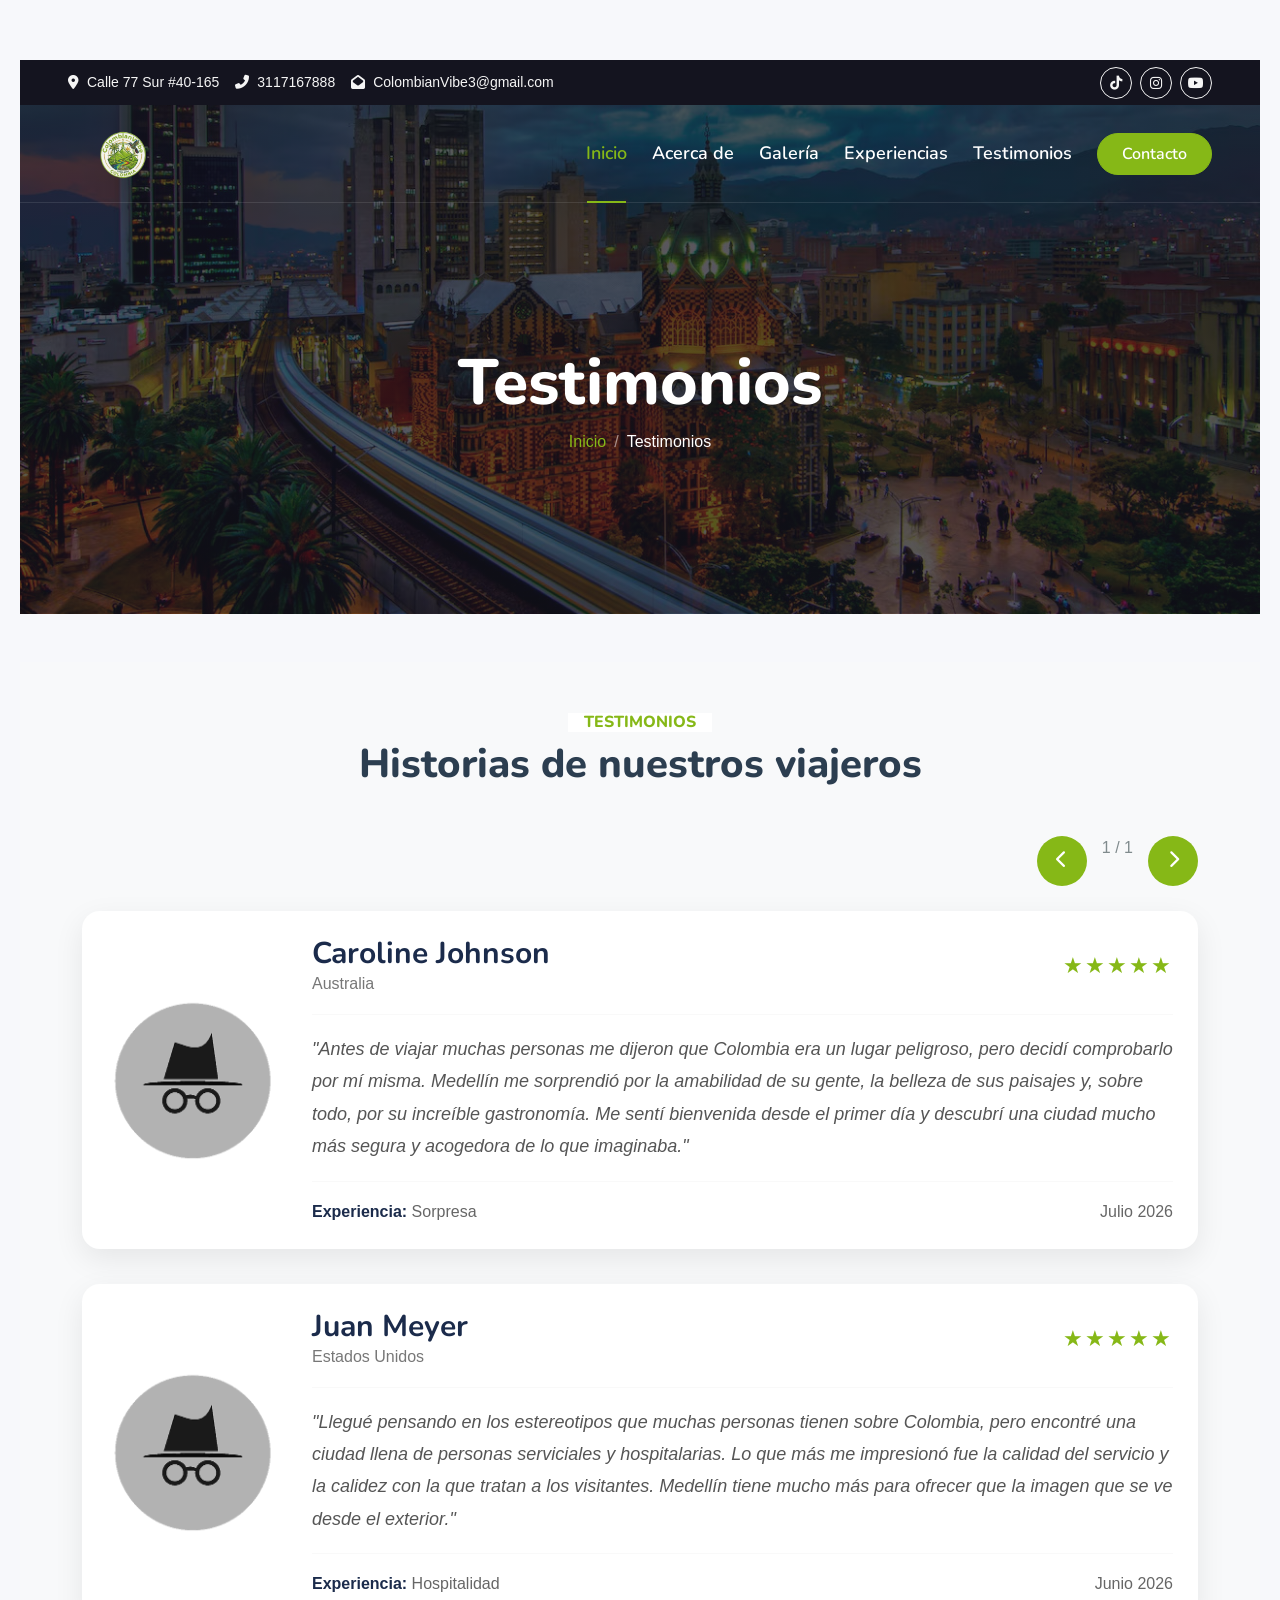
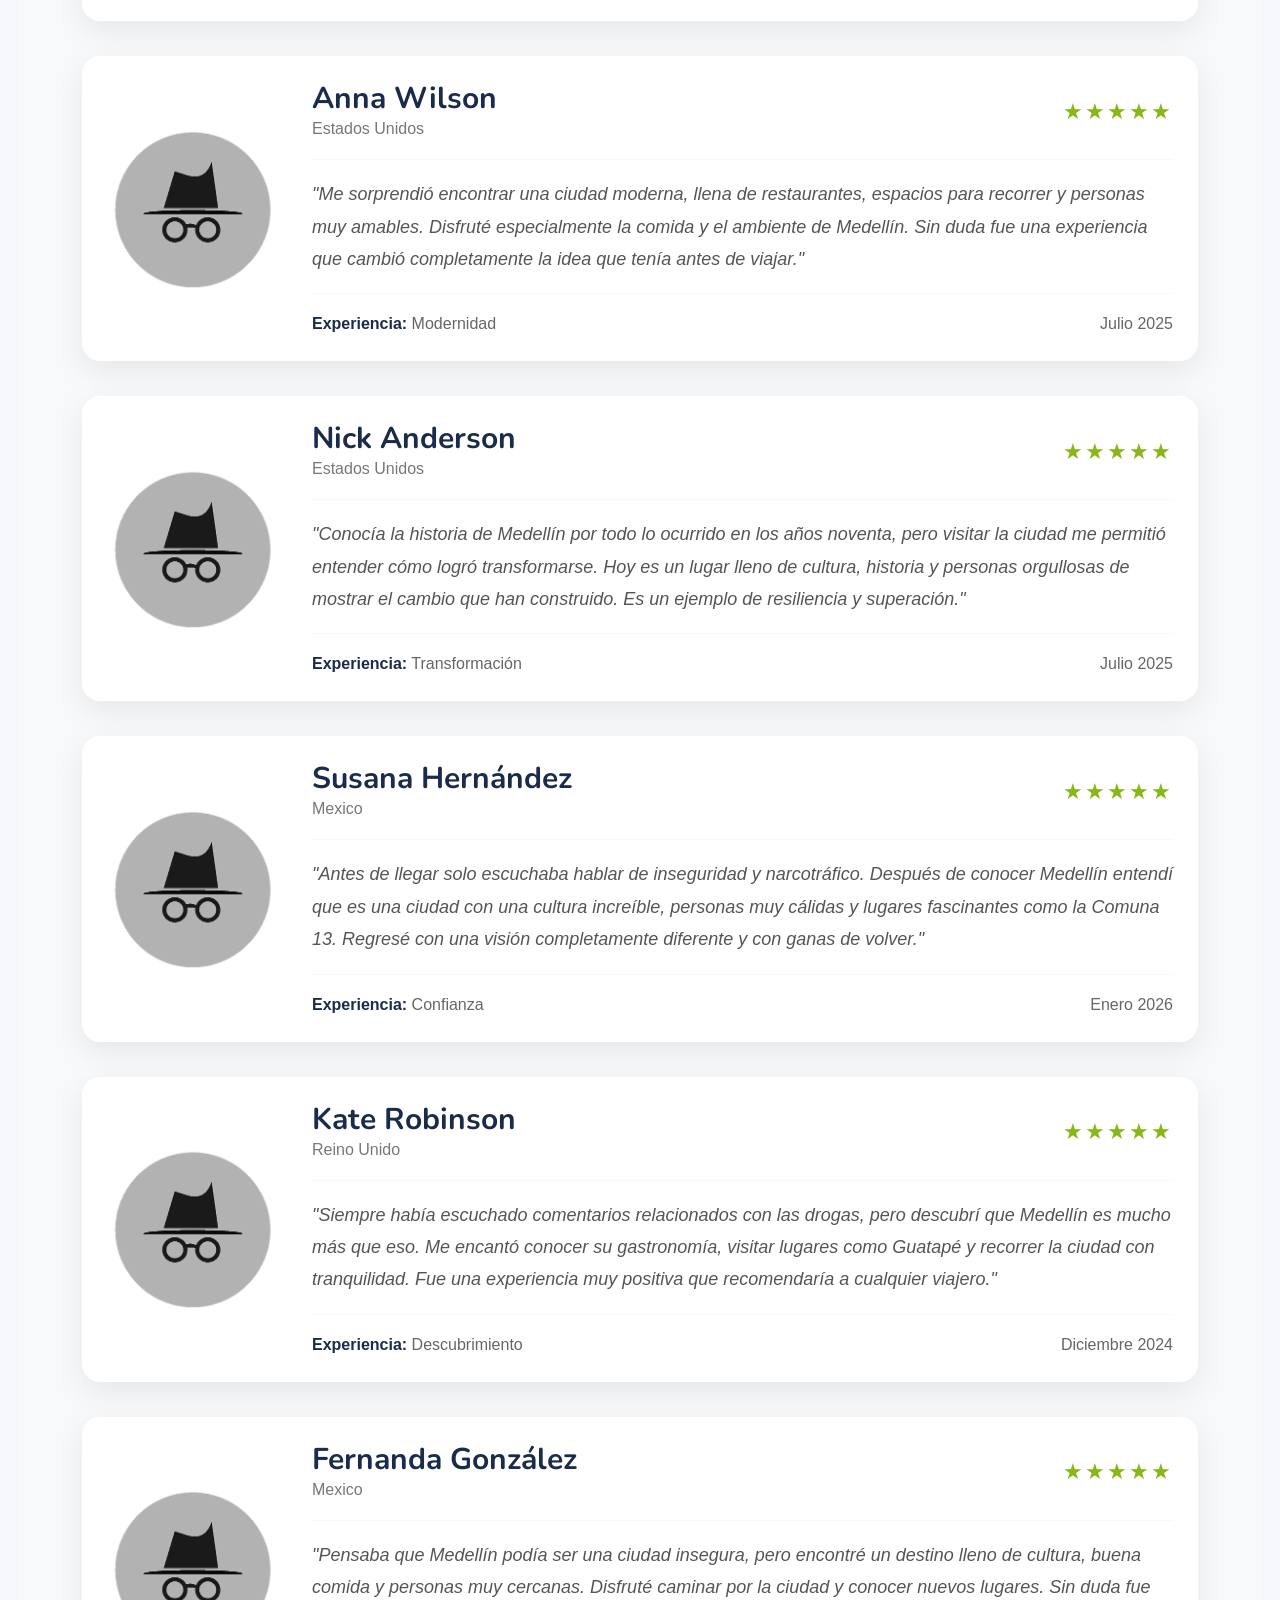
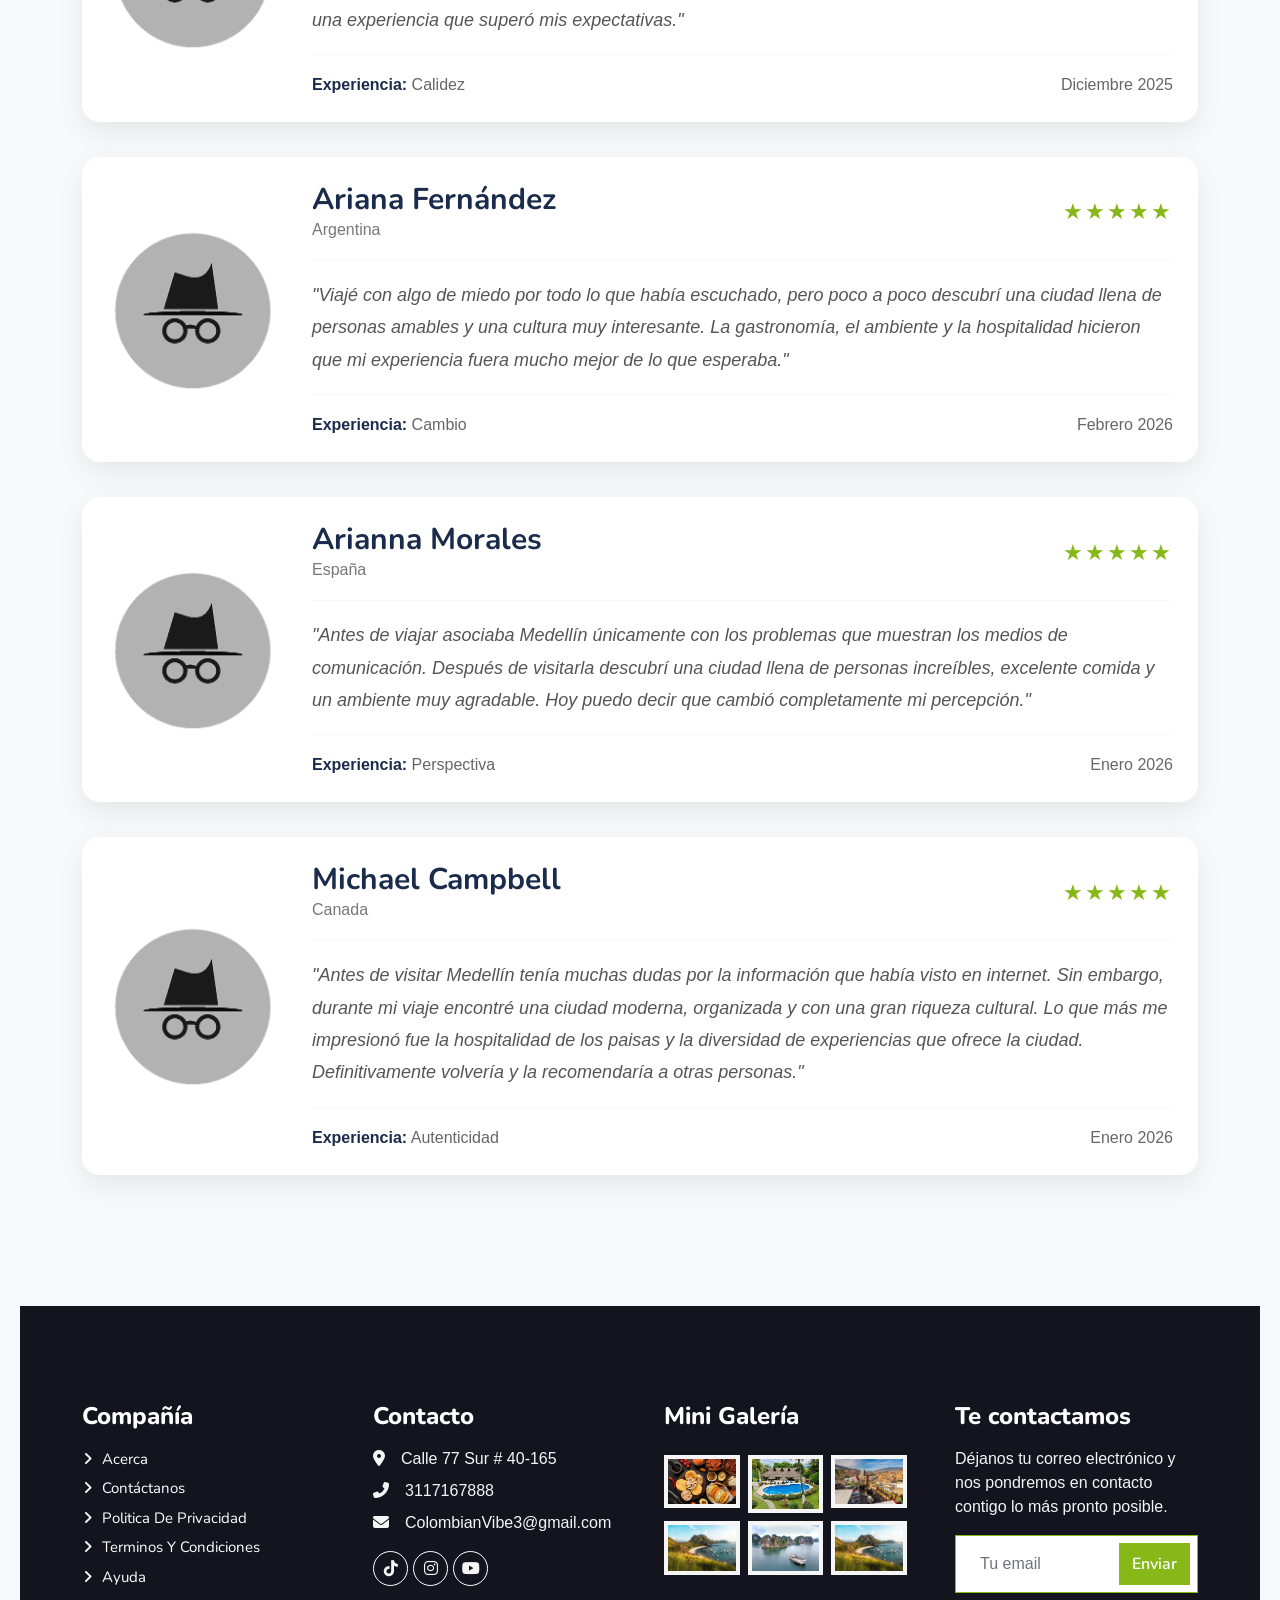
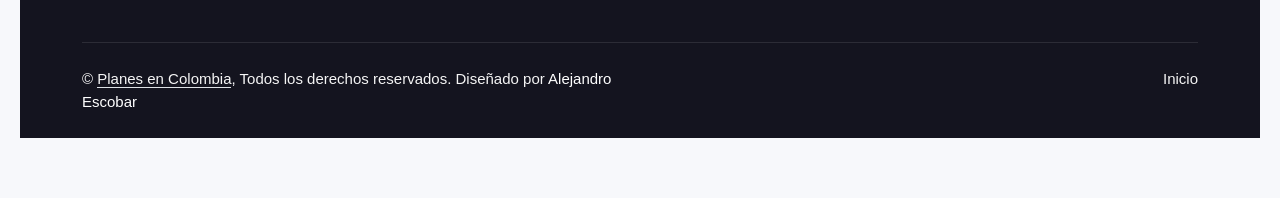
<file: destination.html>
<!DOCTYPE html>
<html lang="en">

<head>
    <meta charset="utf-8">
    <title>Tourist - Travel Agency HTML Template</title>
    <meta content="width=device-width, initial-scale=1.0" name="viewport">
    <meta content="" name="keywords">
    <meta content="" name="description">

    <!-- Favicon -->
    <link href="img/favicon.ico" rel="icon">

    <!-- Google Web Fonts -->
    <link rel="preconnect" href="https://fonts.googleapis.com">
    <link rel="preconnect" href="https://fonts.gstatic.com" crossorigin>
    <link href="https://fonts.googleapis.com/css2?family=Heebo:wght@400;500;600&family=Nunito:wght@600;700;800&display=swap" rel="stylesheet">

    <!-- Icon Font Stylesheet -->
    <link rel="stylesheet" href="https://cdnjs.cloudflare.com/ajax/libs/font-awesome/6.7.2/css/all.min.css">
    <link href="https://cdn.jsdelivr.net/npm/bootstrap-icons@1.4.1/font/bootstrap-icons.css" rel="stylesheet">

    <!-- Libraries Stylesheet -->
    <link href="lib/animate/animate.min.css" rel="stylesheet">

    <!-- Customized Bootstrap Stylesheet -->
    <link href="css/bootstrap.min.css" rel="stylesheet">

    <!-- Template Stylesheet -->
    <link href="css/style.css" rel="stylesheet">
</head>

<body>
   <!-- Spinner Start -->
    <div id="spinner" class="show bg-white position-fixed translate-middle w-100 vh-100 top-50 start-50 d-flex align-items-center justify-content-center">
        <div class="spinner-border text-primary" style="width: 3rem; height: 3rem;" role="status">
            <span class="sr-only">Loading...</span>
        </div>
    </div>
    <!-- Spinner End -->


    <!-- Topbar Start -->
    <div class="container-fluid bg-dark px-5 d-none d-lg-block">
              <div class="row gx-0">
            <div class="col-lg-8 text-center text-lg-start mb-2 mb-lg-0">
                <div class="d-inline-flex align-items-center" style="height: 45px;">
                    <small class="me-3 text-light"><i class="fa fa-map-marker-alt me-2"></i>Calle 77 Sur #40-165</small>
                    <small class="me-3 text-light"><i class="fa fa-phone-alt me-2"></i>3117167888</small>
                    <small class="text-light"><i class="fa fa-envelope-open me-2"></i>ColombianVibe3@gmail.com</small>
                </div>
            </div>
            <div class="col-lg-4 text-center text-lg-end">
                <div class="d-inline-flex align-items-center" style="height: 45px;">
                   <a class="btn btn-sm btn-outline-light btn-sm-square rounded-circle me-2" href="https://www.tiktok.com/@colombianvibe7?_r=1&_t=ZS-98aLwaeX6fM"><i class="fab fa-tiktok fw-normal"></i></a>
                   <a class="btn btn-sm btn-outline-light btn-sm-square rounded-circle me-2" href="https://www.instagram.com/colombianvibeee?igsh=Z285eDk1OTZoczN0&utm_source=qr"><i class="fab fa-instagram fw-normal"></i></a>
                    <a class="btn btn-sm btn-outline-light btn-sm-square rounded-circle" href="https://youtube.com/@colombianvibe?si=mpZFiADjovuv6YDq"><i class="fab fa-youtube fw-normal"></i></a>
                </div>
            </div>
        </div>
    </div>
    <!-- Topbar End -->


  <!-- Navbar & Hero Start -->
    <div class="container-fluid position-relative p-0">
        <nav class="navbar navbar-expand-lg navbar-light px-4 px-lg-5 py-3 py-lg-0">
            <a href="" class="navbar-brand p-0">
                <h1 class="text-primary m-0"></i><img src="img/logo3.png" alt="Logo"></h1>
                <!--  -->
            </a>
            <button class="navbar-toggler" type="button" data-bs-toggle="collapse" data-bs-target="#navbarCollapse">
                <span class="fa fa-bars"></span>
            </button>
            <div class="collapse navbar-collapse" id="navbarCollapse">
                <div class="navbar-nav ms-auto py-0">
                     <a href="index.html" class="nav-item nav-link active">Inicio</a>
                    <a href="acerca.html" class="nav-item nav-link">Acerca de</a>
                    <a href="about.html" class="nav-item nav-link">Galería</a>
                    <a href="service.html" class="nav-item nav-link">Experiencias</a>
                    <a href="destination.html" class="nav-item nav-link">Testimonios</a>
                    
                </div>
                <a href="contact.html"  class="btn btn-primary rounded-pill py-2 px-4">Contacto</a>
            </div>
        </nav>

        <div class="container-fluid bg-primary py-5 mb-5 hero-header">
            <div class="container py-5">
                <div class="row justify-content-center py-5">
                    <div class="col-lg-10 pt-lg-5 mt-lg-5 text-center">
                        <h1 class="display-3 text-white animated slideInDown">Testimonios</h1>
                        <nav aria-label="breadcrumb">
                            <ol class="breadcrumb justify-content-center">
                                <li class="breadcrumb-item"><a href="index.html">Inicio</a></li>
                                
                                <li class="breadcrumb-item text-white active" aria-current="page">Testimonios</li>
                            </ol>
                        </nav>
                    </div>
                </div>
            </div>
        </div>
    </div>
    <!-- Navbar & Hero End -->


    
    <!--=========================================
            TESTIMONIOS
==========================================-->

<div class="container-xxl py-5 testimonials-section">
    <div class="container">

        <div class="text-center wow fadeInUp" data-wow-delay="0.1s">
            <h6 class="section-title bg-white text-center text-primary px-3">
                Testimonios
            </h6>

            <h1 class="mb-5">
                Historias de nuestros viajeros
            </h1>

        </div>

        <div class="testimonial-controls">

            <button class="testimonial-prev">
                <i class="fas fa-chevron-left"></i>
            </button>

            <span class="testimonial-page">
                <span id="currentPage">1</span> /
                <span id="totalPages">1</span>
            </span>

            <button class="testimonial-next">
                <i class="fas fa-chevron-right"></i>
            </button>

        </div>

        <!-- Testimonio 1 -->
        <div class="testimonial-card">

            <div class="testimonial-img">
                <img src="img/turista1.png" alt="">
            </div>

            <div class="testimonial-content">

                <div class="testimonial-top">

                    <div>

                        <h3>Caroline Johnson</h3>

                        <span> Australia </span>

                    </div>

                    <div class="testimonial-stars">
                        ★★★★★
                    </div>

                </div>

                <hr>

                <p class="testimonial-text">

                    "Antes de viajar muchas personas me dijeron que Colombia era un lugar peligroso, pero decidí comprobarlo por mí misma. Medellín me sorprendió por la amabilidad de su gente, la belleza de sus paisajes y, sobre todo, por su increíble gastronomía. Me sentí bienvenida desde el primer día y descubrí una ciudad mucho más segura y acogedora de lo que imaginaba."


                </p>

                <hr>

                <div class="testimonial-bottom">

                    <span>
                        <strong>Experiencia:</strong>
                        Sorpresa
                    </span>

                    <span>
                        Julio 2026
                    </span>

                </div>

            </div>

        </div>

        <!-- Testimonio 2 -->
        <div class="testimonial-card">

            <div class="testimonial-img">
                <img src="img/turista1.png" alt="">
            </div>

            <div class="testimonial-content">

                <div class="testimonial-top">

                    <div>

                        <h3>Juan Meyer</h3>

                        <span>Estados Unidos</span>

                    </div>

                    <div class="testimonial-stars">
                        ★★★★★
                    </div>

                </div>

                <hr>

                <p class="testimonial-text">

                    "Llegué pensando en los estereotipos que muchas personas tienen sobre Colombia, pero encontré una ciudad llena de personas serviciales y hospitalarias. Lo que más me impresionó fue la calidad del servicio y la calidez con la que tratan a los visitantes. Medellín tiene mucho más para ofrecer que la imagen que se ve desde el exterior."

                </p>

                <hr>

                <div class="testimonial-bottom">

                    <span>
                        <strong>Experiencia:</strong>
                        Hospitalidad
                    </span>

                    <span>
                        Junio 2026
                    </span>

                </div>

            </div>

        </div>


        <!-- Testimonio 3 -->
        <div class="testimonial-card">

            <div class="testimonial-img">
                <img src="img/turista1.png" alt="">
            </div>

            <div class="testimonial-content">

                <div class="testimonial-top">

                    <div>

                        <h3>Anna Wilson</h3>

                        <span> Estados Unidos </span>

                    </div>

                    <div class="testimonial-stars">
                        ★★★★★
                    </div>

                </div>

                <hr>

                <p class="testimonial-text">

                    "Me sorprendió encontrar una ciudad moderna, llena de restaurantes, espacios para recorrer y personas muy amables. Disfruté especialmente la comida y el ambiente de Medellín. Sin duda fue una experiencia que cambió completamente la idea que tenía antes de viajar."



                </p>

                <hr>

                <div class="testimonial-bottom">

                    <span>
                        <strong>Experiencia:</strong>
                        Modernidad
                    </span>

                    <span>
                        Julio 2025
                    </span>

                </div>

            </div>

        </div>


         <!-- Testimonio 4 -->
        <div class="testimonial-card">

            <div class="testimonial-img">
                <img src="img/turista1.png" alt="">
            </div>

            <div class="testimonial-content">

                <div class="testimonial-top">

                    <div>

                        <h3>Nick Anderson</h3>

                        <span> Estados Unidos </span>

                    </div>

                    <div class="testimonial-stars">
                        ★★★★★
                    </div>

                </div>

                <hr>

                <p class="testimonial-text">

                   "Conocía la historia de Medellín por todo lo ocurrido en los años noventa, pero visitar la ciudad me permitió entender cómo logró transformarse. Hoy es un lugar lleno de cultura, historia y personas orgullosas de mostrar el cambio que han construido. Es un ejemplo de resiliencia y superación."




                </p>

                <hr>

                <div class="testimonial-bottom">

                    <span>
                        <strong>Experiencia:</strong>
                        Transformación
                    </span>

                    <span>
                        Julio 2025
                    </span>

                </div>

            </div>

        </div>

                 <!-- Testimonio 5 -->
        <div class="testimonial-card">

            <div class="testimonial-img">
                <img src="img/turista1.png" alt="">
            </div>

            <div class="testimonial-content">

                <div class="testimonial-top">

                    <div>

                        <h3>Susana Hernández</h3>

                        <span> Mexico </span>

                    </div>

                    <div class="testimonial-stars">
                        ★★★★★
                    </div>

                </div>

                <hr>

                <p class="testimonial-text">

                  "Antes de llegar solo escuchaba hablar de inseguridad y narcotráfico. Después de conocer Medellín entendí que es una ciudad con una cultura increíble, personas muy cálidas y lugares fascinantes como la Comuna 13. Regresé con una visión completamente diferente y con ganas de volver."






                </p>

                <hr>

                <div class="testimonial-bottom">

                    <span>
                        <strong>Experiencia:</strong>
                        Confianza
                    </span>

                    <span>
                        Enero 2026
                    </span>

                </div>

            </div>

        </div>


                         <!-- Testimonio 6 -->
        <div class="testimonial-card">

            <div class="testimonial-img">
                <img src="img/turista1.png" alt="">
            </div>

            <div class="testimonial-content">

                <div class="testimonial-top">

                    <div>

                        <h3>Kate Robinson</h3>

                        <span> Reino Unido </span>

                    </div>

                    <div class="testimonial-stars">
                        ★★★★★
                    </div>

                </div>

                <hr>

                <p class="testimonial-text">

                 "Siempre había escuchado comentarios relacionados con las drogas, pero descubrí que Medellín es mucho más que eso. Me encantó conocer su gastronomía, visitar lugares como Guatapé y recorrer la ciudad con tranquilidad. Fue una experiencia muy positiva que recomendaría a cualquier viajero."







                </p>

                <hr>

                <div class="testimonial-bottom">

                    <span>
                        <strong>Experiencia:</strong>
                       Descubrimiento
                    </span>

                    <span>
                        Diciembre 2024
                    </span>

                </div>

            </div>

        </div>

                                 <!-- Testimonio 7 -->
        <div class="testimonial-card">

            <div class="testimonial-img">
                <img src="img/turista1.png" alt="">
            </div>

            <div class="testimonial-content">

                <div class="testimonial-top">

                    <div>

                        <h3>Fernanda González</h3>

                        <span> Mexico </span>

                    </div>

                    <div class="testimonial-stars">
                        ★★★★★
                    </div>

                </div>

                <hr>

                <p class="testimonial-text">

                 "Pensaba que Medellín podía ser una ciudad insegura, pero encontré un destino lleno de cultura, buena comida y personas muy cercanas. Disfruté caminar por la ciudad y conocer nuevos lugares. Sin duda fue una experiencia que superó mis expectativas."








                </p>

                <hr>

                <div class="testimonial-bottom">

                    <span>
                        <strong>Experiencia:</strong>
                       Calidez
                    </span>

                    <span>
                        Diciembre 2025
                    </span>

                </div>

            </div>

        </div>


                                         <!-- Testimonio 8 -->
        <div class="testimonial-card">

            <div class="testimonial-img">
                <img src="img/turista1.png" alt="">
            </div>

            <div class="testimonial-content">

                <div class="testimonial-top">

                    <div>

                        <h3>Ariana Fernández</h3>

                        <span> Argentina </span>

                    </div>

                    <div class="testimonial-stars">
                        ★★★★★
                    </div>

                </div>

                <hr>

                <p class="testimonial-text">

                 "Viajé con algo de miedo por todo lo que había escuchado, pero poco a poco descubrí una ciudad llena de personas amables y una cultura muy interesante. La gastronomía, el ambiente y la hospitalidad hicieron que mi experiencia fuera mucho mejor de lo que esperaba."









                </p>

                <hr>

                <div class="testimonial-bottom">

                    <span>
                        <strong>Experiencia:</strong>
                       Cambio
                    </span>

                    <span>
                       Febrero 2026
                    </span>

                </div>

            </div>

        </div>

        <!-- Testimonio 9 -->
        <div class="testimonial-card">

            <div class="testimonial-img">
                <img src="img/turista1.png" alt="">
            </div>

            <div class="testimonial-content">

                <div class="testimonial-top">

                    <div>

                        <h3>Arianna Morales</h3>

                        <span> España </span>

                    </div>

                    <div class="testimonial-stars">
                        ★★★★★
                    </div>

                </div>

                <hr>

                <p class="testimonial-text">

                 "Antes de viajar asociaba Medellín únicamente con los problemas que muestran los medios de comunicación. Después de visitarla descubrí una ciudad llena de personas increíbles, excelente comida y un ambiente muy agradable. Hoy puedo decir que cambió completamente mi percepción."





                </p>

                <hr>

                <div class="testimonial-bottom">

                    <span>
                        <strong>Experiencia:</strong>
                       Perspectiva
                    </span>

                    <span>
                       Enero 2026
                    </span>

                </div>

            </div>

        </div>



        <!-- Testimonio 10 -->
        <div class="testimonial-card">

            <div class="testimonial-img">
                <img src="img/turista1.png" alt="">
            </div>

            <div class="testimonial-content">

                <div class="testimonial-top">

                    <div>

                        <h3>Michael Campbell</h3>

                        <span> Canada </span>

                    </div>

                    <div class="testimonial-stars">
                        ★★★★★
                    </div>

                </div>

                <hr>

                <p class="testimonial-text">

                 "Antes de visitar Medellín tenía muchas dudas por la información que había visto en internet. Sin embargo, durante mi viaje encontré una ciudad moderna, organizada y con una gran riqueza cultural. Lo que más me impresionó fue la hospitalidad de los paisas y la diversidad de experiencias que ofrece la ciudad. Definitivamente volvería y la recomendaría a otras personas."





                </p>

                <hr>

                <div class="testimonial-bottom">

                    <span>
                        <strong>Experiencia:</strong>
                       Autenticidad
                    </span>

                    <span>
                       Enero 2026
                    </span>

                </div>

            </div>

        </div>
















    </div>
</div>

















  <!-- Footer Start -->
    <div class="container-fluid bg-dark text-light footer pt-5 mt-5 wow fadeIn" data-wow-delay="0.1s">
        <div class="container py-5">
            <div class="row g-5">
                <div class="col-lg-3 col-md-6">
                    <h4 class="text-white mb-3">Compañía</h4>
                    <a class="btn btn-link" href="">Acerca</a>
                    <a class="btn btn-link" href="">Contáctanos</a>
                    <a class="btn btn-link" href="">Politica de Privacidad</a>
                    <a class="btn btn-link" href="">Terminos y Condiciones</a>
                    <a class="btn btn-link" href="">Ayuda</a>
                </div>
                <div class="col-lg-3 col-md-6">
                    <h4 class="text-white mb-3">Contacto</h4>
                    <p class="mb-2"><i class="fa fa-map-marker-alt me-3"></i>Calle 77 Sur # 40-165</p>
                    <p class="mb-2"><i class="fa fa-phone-alt me-3"></i>3117167888</p>
                    <p class="mb-2"><i class="fa fa-envelope me-3"></i>ColombianVibe3@gmail.com</p>
                    <div class="d-flex pt-2">
                        <a class="btn btn-outline-light btn-social" href="https://www.tiktok.com/@colombianvibe7?_r=1&_t=ZS-98aLwaeX6fM"><i class="fab fa-tiktok"></i></a>
                        <a class="btn btn-outline-light btn-social" href="https://www.instagram.com/colombianvibeee?igsh=Z285eDk1OTZoczN0&utm_source=qr"><i class="fab fa-instagram"></i></a>
                        <a class="btn btn-outline-light btn-social" href="https://youtube.com/@colombianvibe?si=mpZFiADjovuv6YDq"><i class="fab fa-youtube"></i></a>
                     
                    </div>
                </div>
                <div class="col-lg-3 col-md-6">
                    <h4 class="text-white mb-3">Mini Galería</h4>
                    <div class="row g-2 pt-2">
                        <div class="col-4">
                            <img class="img-fluid bg-light p-1" src="img/destino1.jpg" alt="">
                        </div>
                        <div class="col-4">
                            <img class="img-fluid bg-light p-1" src="img/destino3.jpg" alt="">
                        </div>
                        <div class="col-4">
                            <img class="img-fluid bg-light p-1" src="img/destino2.jpg" alt="">
                        </div>
                        <div class="col-4">
                            <img class="img-fluid bg-light p-1" src="img/destination-3.jpg" alt="">
                        </div>
                        <div class="col-4">
                            <img class="img-fluid bg-light p-1" src="img/destination-2.jpg" alt="">
                        </div>
                        <div class="col-4">
                            <img class="img-fluid bg-light p-1" src="img/destination-3.jpg" alt="">
                        </div>
                    </div>
                </div>
                <div class="col-lg-3 col-md-6">
                    <h4 class="text-white mb-3">Te contactamos</h4>
                    <p>Déjanos tu correo electrónico y nos pondremos en contacto contigo lo más pronto posible.</p>
                    <div class="position-relative mx-auto" style="max-width: 400px;">
                        <input class="form-control border-primary w-100 py-3 ps-4 pe-5" type="text" placeholder="Tu email">
                       <button type="button" class="btn btn-primary py-2 position-absolute top-0 end-0 mt-2 me-2 contact-btn">
    Enviar
</button>
                    </div>
                </div>
            </div>
        </div>
        <div class="container">
            <div class="copyright">
                <div class="row">
                    <div class="col-md-6 text-center text-md-start mb-3 mb-md-0">
                        &copy; <a class="border-bottom" href="#">Planes en Colombia</a>, Todos los derechos reservados.

                        <!--/*** The author’s attribution link below must remain intact on your website. ***/-->
                        <!--/*** If you wish to remove this credit link, please purchase the Pro Version from https://htmlcodex.com . ***/-->
                        Diseñado por <h7 class="text-white mb-3">Alejandro Escobar</h7>
                    </div>
                    <div class="col-md-6 text-center text-md-end">
                        <div class="footer-menu">
                            <a href="index.html">Inicio</a>
                       
                        </div>
                    </div>
                </div>
            </div>
        </div>
    </div>
    <!-- Footer End -->

    <!-- Back to Top -->
    <a href="#" class="btn btn-lg btn-primary btn-lg-square back-to-top"><i class="bi bi-arrow-up"></i></a>


    <!-- JavaScript Libraries -->
    <script src="https://code.jquery.com/jquery-3.4.1.min.js"></script>
    <script src="https://cdn.jsdelivr.net/npm/bootstrap@5.0.0/dist/js/bootstrap.bundle.min.js"></script>
    <script src="lib/wow/wow.min.js"></script>
    <script src="lib/easing/easing.min.js"></script>
    <script src="lib/waypoints/waypoints.min.js"></script>

    
        <div id="mensajeEnviado" class="popup-mensaje">
    <div class="popup-contenido">
        <i class="fas fa-check-circle"></i>
        <h3>¡Mensaje enviado!</h3>
        <p>Gracias por contactarnos. Te responderemos lo antes posible.</p>
        <button id="cerrarPopup">Aceptar</button>
    </div>
</div>
        <div id="mensajeEnviado" class="popup-mensaje">
    <div class="popup-contenido">
        <i class="fas fa-check-circle"></i>
        <h3>¡Mensaje enviado!</h3>
        <p>Gracias por contactarnos. Te responderemos lo antes posible.</p>
        <button id="cerrarPopup">Aceptar</button>
    </div>
</div>



    <!-- Template Javascript -->
    <script src="js/habitaciones.js"></script>
    <script src="js/main.js"></script>
</body>

</html>
</file>
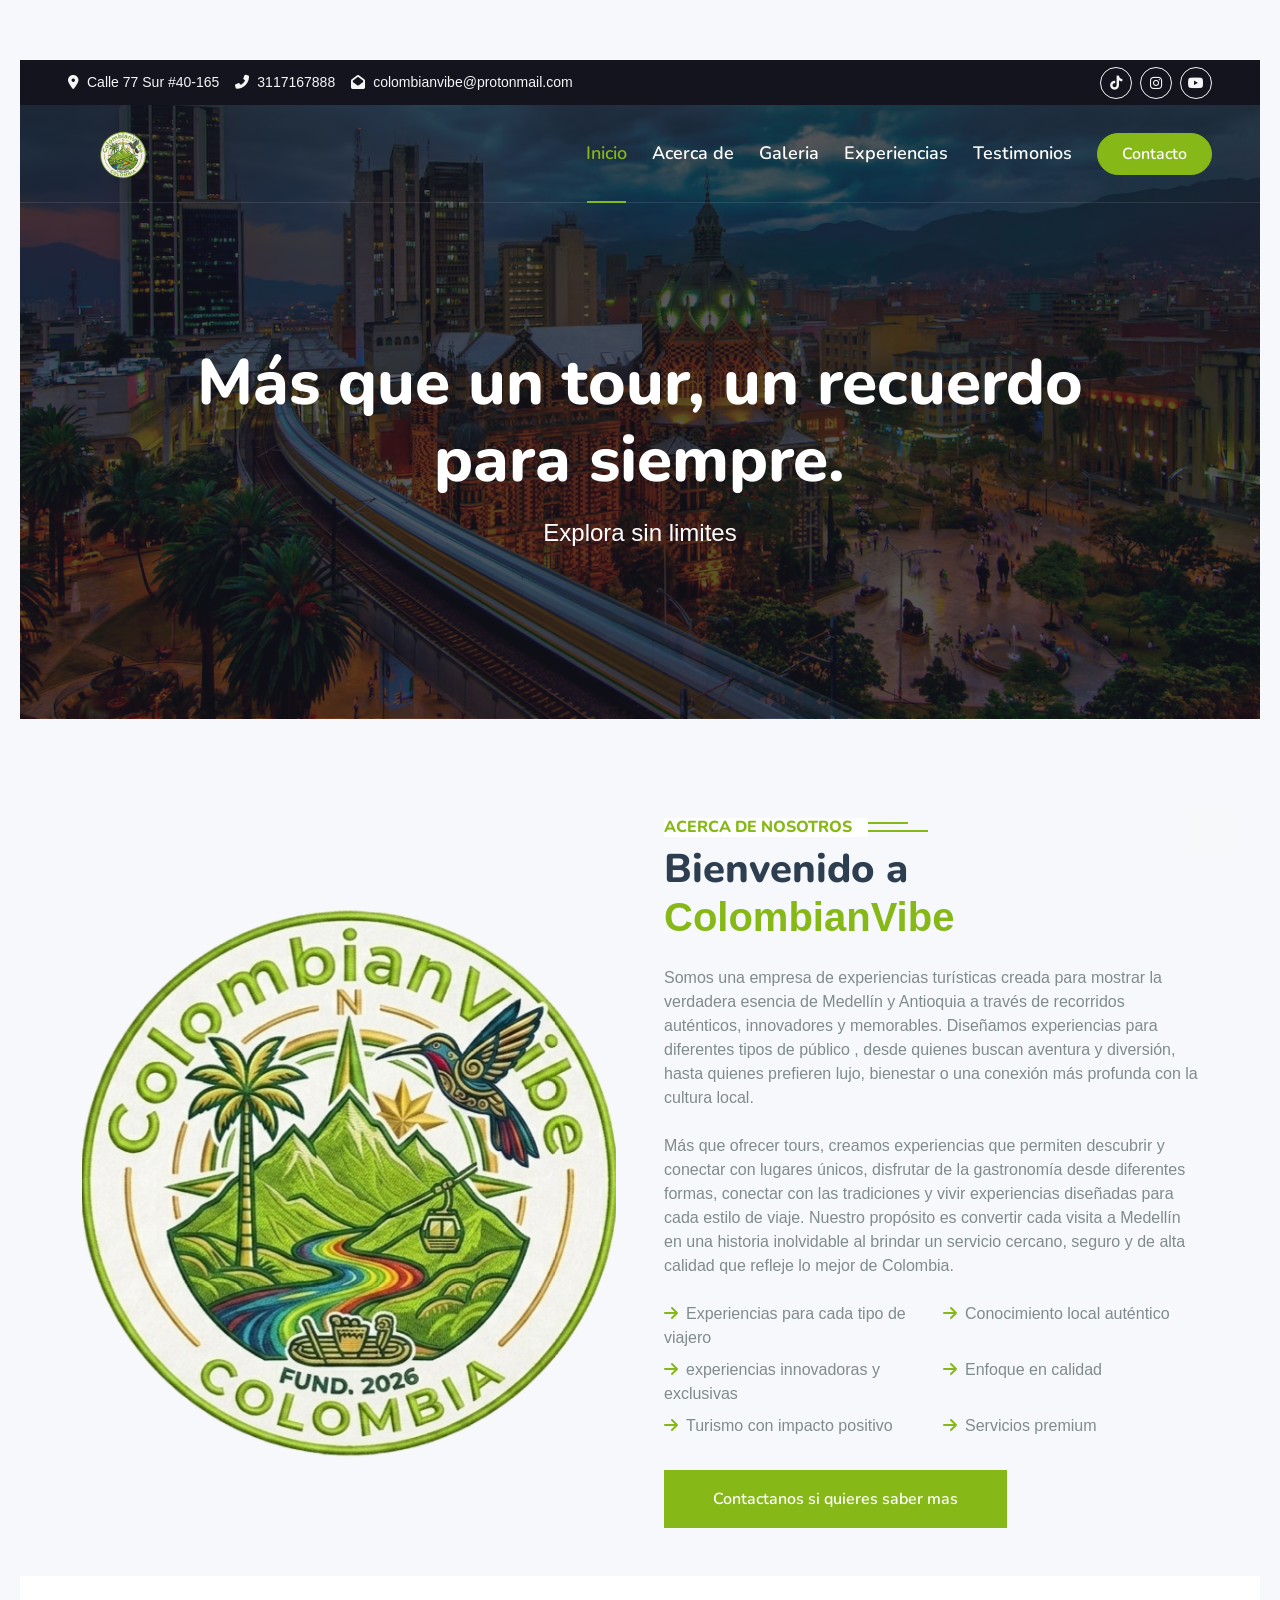
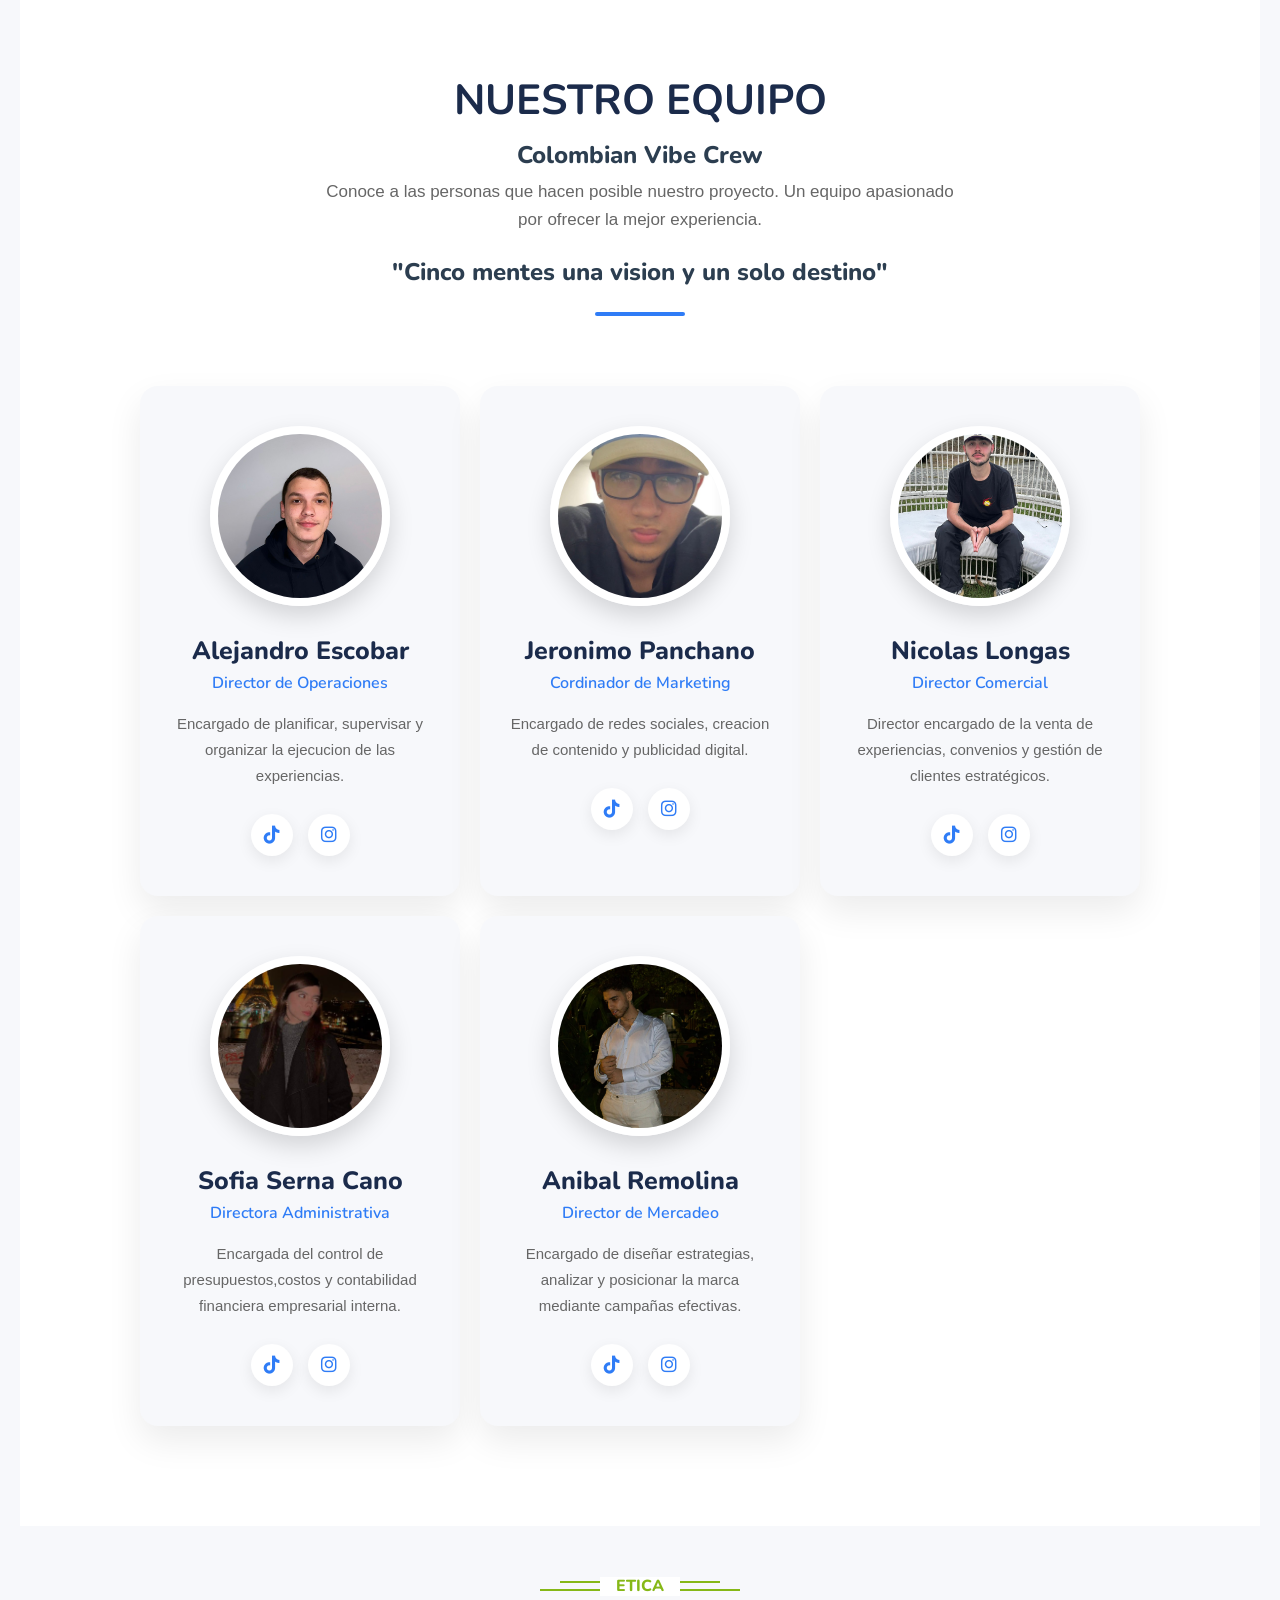
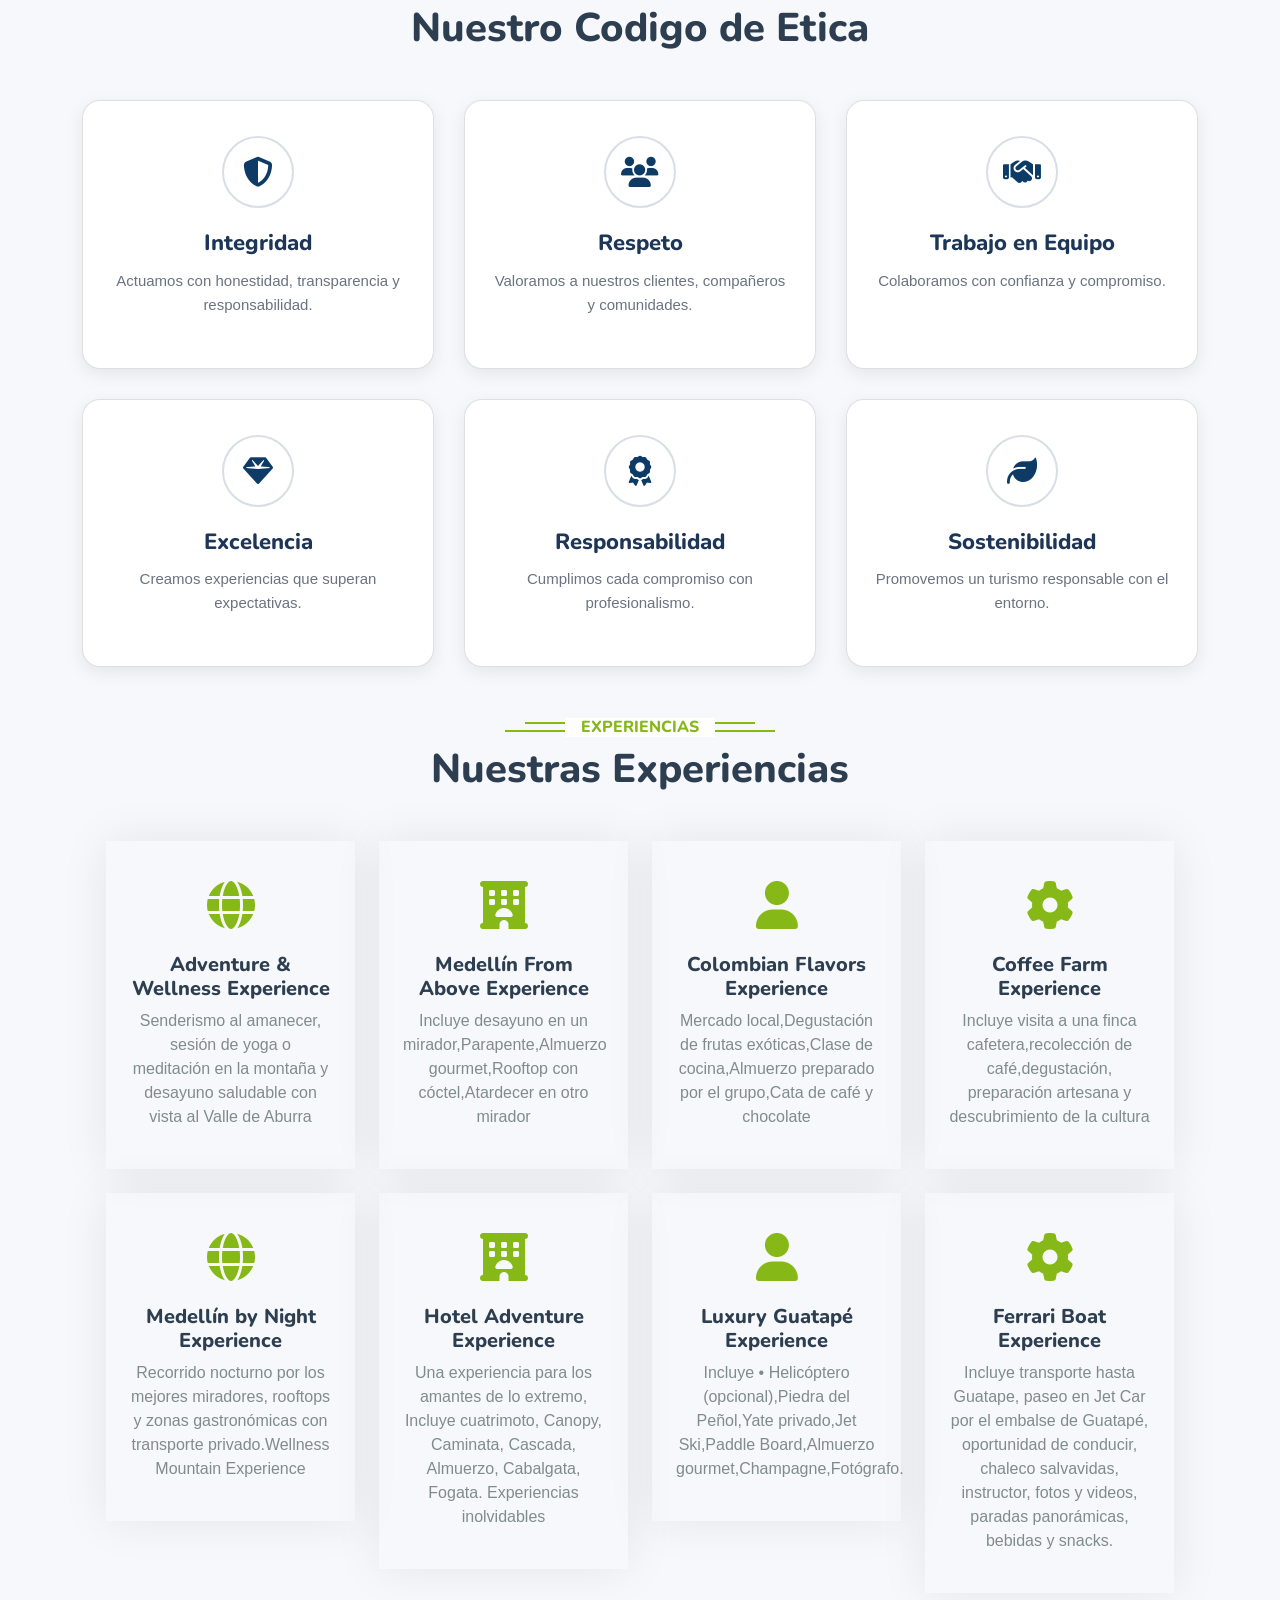
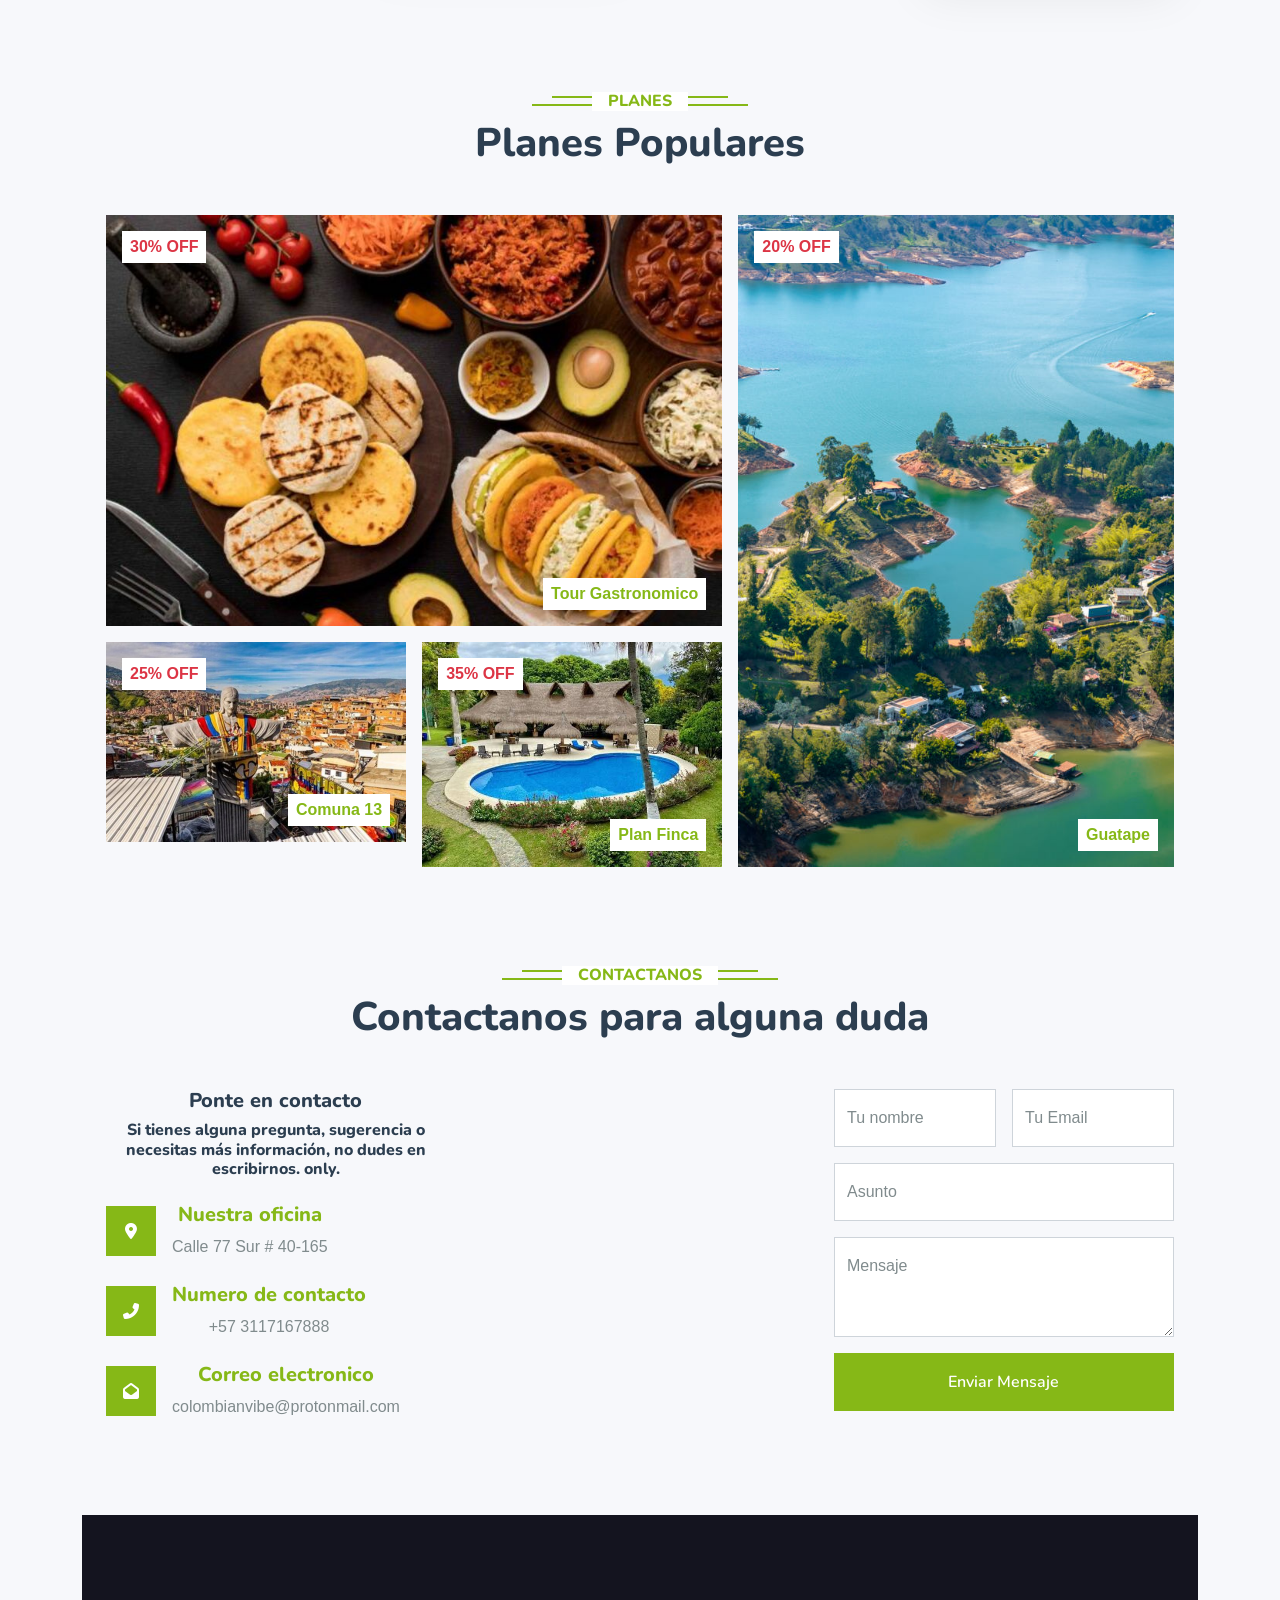
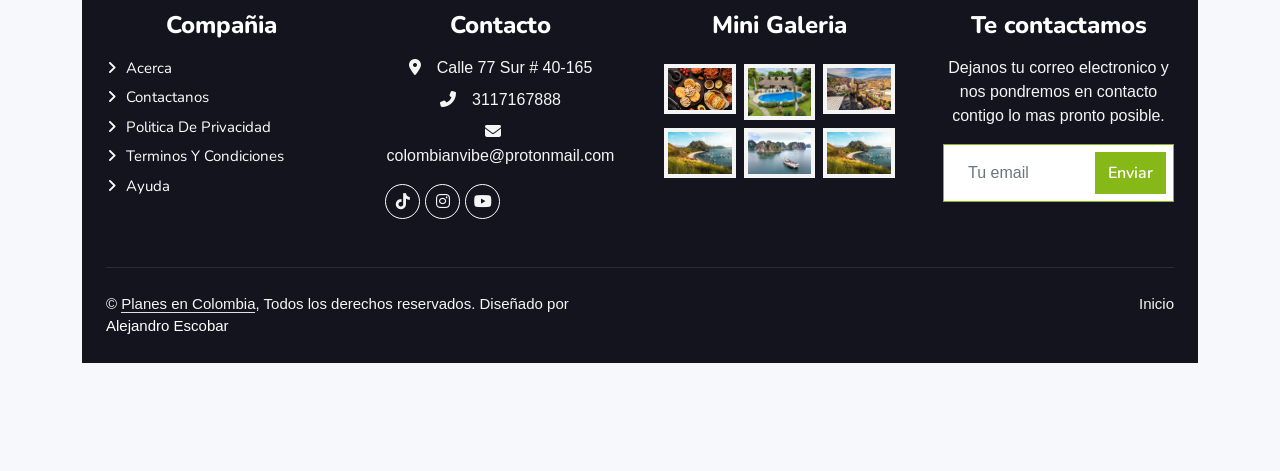
<file: Inicio.html>
<!DOCTYPE html>
<html lang="en">

<head>
    <meta charset="utf-8">
    <title>Tourist - Travel Agency HTML Template</title>
    <meta content="width=device-width, initial-scale=1.0" name="viewport">
    <meta content="" name="keywords">
    <meta content="" name="description">

    <!-- Favicon -->
    <link href="img/favicon.ico" rel="icon">

    <!-- Google Web Fonts -->
    <link rel="preconnect" href="https://fonts.googleapis.com">
    <link rel="preconnect" href="https://fonts.gstatic.com" crossorigin>
    <link href="https://fonts.googleapis.com/css2?family=Heebo:wght@400;500;600&family=Nunito:wght@600;700;800&display=swap" rel="stylesheet">

    <!-- Icon Font Stylesheet -->
    <link rel="stylesheet" href="https://cdnjs.cloudflare.com/ajax/libs/font-awesome/6.7.2/css/all.min.css">
    <link href="https://cdn.jsdelivr.net/npm/bootstrap-icons@1.4.1/font/bootstrap-icons.css" rel="stylesheet">

    <!-- Libraries Stylesheet -->
    <link href="lib/animate/animate.min.css" rel="stylesheet">

    <!-- Customized Bootstrap Stylesheet -->
    <link href="css/bootstrap.min.css" rel="stylesheet">

    <!-- Template Stylesheet -->
    <link href="css/style.css" rel="stylesheet">
</head>

<body>
    <!-- Spinner Start -->
    <div id="spinner" class="show bg-white position-fixed translate-middle w-100 vh-100 top-50 start-50 d-flex align-items-center justify-content-center">
        <div class="spinner-border text-primary" style="width: 3rem; height: 3rem;" role="status">
            <span class="sr-only">Loading...</span>
        </div>
    </div>
    <!-- Spinner End -->


    <!-- Topbar Start -->
    <div class="container-fluid bg-dark px-5 d-none d-lg-block">
        <div class="row gx-0">
            <div class="col-lg-8 text-center text-lg-start mb-2 mb-lg-0">
                <div class="d-inline-flex align-items-center" style="height: 45px;">
                    <small class="me-3 text-light"><i class="fa fa-map-marker-alt me-2"></i>Calle 77 Sur #40-165</small>
                    <small class="me-3 text-light"><i class="fa fa-phone-alt me-2"></i>3117167888</small>
                    <small class="text-light"><i class="fa fa-envelope-open me-2"></i>colombianvibe@protonmail.com</small>
                </div>
            </div>
            <div class="col-lg-4 text-center text-lg-end">
                <div class="d-inline-flex align-items-center" style="height: 45px;">

                    <a class="btn btn-sm btn-outline-light btn-sm-square rounded-circle me-2" href="https://www.tiktok.com/@colombianvibe2?_r=1&_t=ZS-98HyNl6wAh5"><i class="fab fa-tiktok fw-normal"></i></a>
                    <a class="btn btn-sm btn-outline-light btn-sm-square rounded-circle me-2" href="https://www.instagram.com/colombianvibee/"><i class="fab fa-instagram fw-normal"></i></a>
                    <a class="btn btn-sm btn-outline-light btn-sm-square rounded-circle" href="https://www.youtube.com/watch?v=K8QaOFiFDps"><i class="fab fa-youtube fw-normal"></i></a>
                </div>
            </div>
        </div>
    </div>
    <!-- Topbar End -->


    <!-- Navbar & Hero Start -->
    <div class="container-fluid position-relative p-0">
        <nav class="navbar navbar-expand-lg navbar-light px-4 px-lg-5 py-3 py-lg-0">
            <a href="" class="navbar-brand p-0">
                <h1 class="text-primary m-0"></i><img src="img/logo3.png" alt="Logo"></h1>
                <!--  -->
            </a>
            <button class="navbar-toggler" type="button" data-bs-toggle="collapse" data-bs-target="#navbarCollapse">
                <span class="fa fa-bars"></span>
            </button>
            <div class="collapse navbar-collapse" id="navbarCollapse">
                <div class="navbar-nav ms-auto py-0">
                    <a href="index.html" class="nav-item nav-link active">Inicio</a>
                    <a href="inicio.html" class="nav-item nav-link">Acerca de</a>
                    <a href="about.html" class="nav-item nav-link">Galeria</a>
                    <a href="service.html" class="nav-item nav-link">Experiencias</a>
                    <a href="destination.html" class="nav-item nav-link">Testimonios</a>
                    
                </div>
                <a href="contact.html"  class="btn btn-primary rounded-pill py-2 px-4">Contacto</a>
            </div>
        </nav>

        <div class="container-fluid bg-primary py-5 mb-5 hero-header">
            <div class="container py-5">
                <div class="row justify-content-center py-5">
                    <div class="col-lg-10 pt-lg-5 mt-lg-5 text-center">
                        <h1 class="display-3 text-white mb-3 animated slideInDown">Más que un tour, un recuerdo para siempre.</h1>
                        <p class="fs-4 text-white mb-4 animated slideInDown">Explora sin limites</p>
                       
                    </div>
                </div>
            </div>
        </div>
    </div>
    <!-- Navbar & Hero End -->


    <!-- About Start -->
    <div class="container-fluid py-5">
        <div class="container">
            <div class="row g-5">
                <div class="col-lg-6 wow fadeInUp" data-wow-delay="0.1s" style="min-height: 400px;">
                    <div class="position-relative h-100">
                        <img class="img-fluid position-absolute w-100 h-100" src="img/logo3.png" alt="" style="object-fit: cover;">
                    </div>
                </div>
                <div class="col-lg-6 wow fadeInUp" data-wow-delay="0.3s">
                    <h6 class="section-title bg-white text-start text-primary pe-3">Acerca de Nosotros</h6>
                    <h1 class="mb-4">Bienvenido a <span class="text-primary">ColombianVibe</span></h1>
                    <p class="mb-4">Somos una empresa de experiencias turísticas creada para mostrar la verdadera esencia de Medellín y Antioquia a través de recorridos auténticos, innovadores y memorables. Diseñamos experiencias para diferentes tipos de público , desde quienes buscan aventura y diversión, hasta quienes prefieren lujo, bienestar o una conexión más profunda con la cultura local.</p>
                    <p class="mb-4">Más que ofrecer tours, creamos experiencias que permiten descubrir y conectar con lugares únicos, disfrutar de la gastronomía desde diferentes formas, conectar con las tradiciones y vivir experiencias diseñadas para cada estilo de viaje. Nuestro propósito es convertir cada visita a Medellín en una historia inolvidable al brindar un servicio cercano, seguro y de alta calidad que refleje lo mejor de Colombia.</p>
                    <div class="row gy-2 gx-4 mb-4">
                        <div class="col-sm-6">
                            <p class="mb-0"><i class="fa fa-arrow-right text-primary me-2"></i>Experiencias para cada tipo de viajero</p>
                        </div>
                        <div class="col-sm-6">
                            <p class="mb-0"><i class="fa fa-arrow-right text-primary me-2"></i>Conocimiento local auténtico</p>
                        </div>
                        <div class="col-sm-6">
                            <p class="mb-0"><i class="fa fa-arrow-right text-primary me-2"></i>⁠experiencias innovadoras y exclusivas</p>
                        </div>
                        <div class="col-sm-6">
                            <p class="mb-0"><i class="fa fa-arrow-right text-primary me-2"></i>Enfoque en calidad</p>
                        </div>
                        <div class="col-sm-6">
                            <p class="mb-0"><i class="fa fa-arrow-right text-primary me-2"></i>⁠Turismo con impacto positivo</p>
                        </div>
                        <div class="col-sm-6">
                            <p class="mb-0"><i class="fa fa-arrow-right text-primary me-2"></i>Servicios premium</p>
                        </div>
                    </div>
                    <a class="btn btn-primary py-3 px-5 mt-2" href="contact.html">Contactanos si quieres saber mas</a>
                </div>
            </div>
        </div>
    </div>
    <!-- About End -->

    <!-- Team Start -->
    <!-- =========================
        EQUIPO
========================= -->

<section class="team-section">

    <div class="team-title">
        <h2>Nuestro Equipo</h2>

        <h4>Colombian Vibe Crew</h4>


        <p>
            Conoce a las personas que hacen posible nuestro proyecto.
            Un equipo apasionado por ofrecer la mejor experiencia.
        </p>
         <br>
        <h4>"Cinco mentes una vision y un solo destino"</h4>


        <span></span>
    </div>


    <div class="team-container">

        <!-- Miembro 1 -->

        <div class="team-card">

            <div class="team-image">
                <img src="img/alejandro.jpg" alt="Alejandro">
            </div>

            <div class="team-info">
                <h3>Alejandro Escobar</h3>
                <h4>Director de Operaciones</h4>

                <p>
                    Encargado de planificar, supervisar y organizar la ejecucion de las experiencias.
                </p>

                <div class="social">
                    <a href="https://www.tiktok.com/@colombianvibe2?_r=1&_t=ZS-98HyNl6wAh5"><i class="fab fa-tiktok"></i></a>
                    <a href="https://www.instagram.com/colombianvibee/"><i class="fab fa-instagram"></i></a>
                   
                </div>

            </div>

        </div>

        <!-- Miembro 2 -->

        <div class="team-card">

            <div class="team-image">
                <img src="img/jeronimo.jpg" alt="">
            </div>

            <div class="team-info">
                <h3>Jeronimo Panchano</h3>
                <h4>Cordinador de Marketing </h4>

                <p>
                    Encargado de redes sociales, creacion de contenido y publicidad digital.
                </p>

                <div class="social">
                                        <a href="https://www.tiktok.com/@colombianvibe2?_r=1&_t=ZS-98HyNl6wAh5"><i class="fab fa-tiktok"></i></a>
                    <a href="https://www.instagram.com/colombianvibee/"><i class="fab fa-instagram"></i></a>
                </div>

            </div>

        </div>

        <!-- Miembro 3 -->

        <div class="team-card">

            <div class="team-image">
                <img src="img/nicolas.jpg" alt="">
            </div>

            <div class="team-info">
                <h3>Nicolas Longas </h3>
                <h4>Director Comercial</h4>

                <p>
                    Director encargado de la venta de experiencias, convenios y gestión de clientes estratégicos.
                </p>

                <div class="social">
                                        <a href="https://www.tiktok.com/@colombianvibe2?_r=1&_t=ZS-98HyNl6wAh5"><i class="fab fa-tiktok"></i></a>
                    <a href="https://www.instagram.com/colombianvibee/"><i class="fab fa-instagram"></i></a>
                </div>

            </div>

        </div>


        <!-- Miembro 4 -->

        <div class="team-card">

            <div class="team-image">
                <img src="img/sofia.jpg" alt="">
            </div>

            <div class="team-info">
                <h3>Sofia Serna Cano</h3>
                <h4>Directora Administrativa</h4>

                <p>
                   Encargada del control de presupuestos,costos y contabilidad financiera empresarial interna.
                </p>

                <div class="social">
                                        <a href="https://www.tiktok.com/@colombianvibe2?_r=1&_t=ZS-98HyNl6wAh5"><i class="fab fa-tiktok"></i></a>
                    <a href="https://www.instagram.com/colombianvibee/"><i class="fab fa-instagram"></i></a>
                </div>

            </div>

        </div>
            
        <!-- Miembro 5 -->

        <div class="team-card">

            <div class="team-image">
                <img src="img/anibal.jpeg" alt="Alejandro">
            </div>

            <div class="team-info">
                <h3>Anibal Remolina</h3>
                <h4>Director de Mercadeo</h4>

                <p>
                    Encargado de diseñar estrategias, analizar y posicionar la marca mediante campañas efectivas.
                </p>

                <div class="social">
                                        <a href="https://www.tiktok.com/@colombianvibe2?_r=1&_t=ZS-98HyNl6wAh5"><i class="fab fa-tiktok"></i></a>
                    <a href="https://www.instagram.com/colombianvibee/"><i class="fab fa-instagram"></i></a>
                </div>

            </div>

        </div>

    </div>


</section>





    <!-- Team end -->


     <!-- Codigo start -->

       <div class="container-fluid py-5">
        <div class="container">
            <div class="text-center wow fadeInUp" data-wow-delay="0.1s">
                <h6 class="section-title bg-white text-center text-primary px-3">Etica</h6>
                <h1 class="mb-5">Nuestro Codigo de Etica</h1>
 

<section class="valores">

    <div class="card">
        <div class="icono">
            <i class="fas fa-shield-alt"></i>
        </div>
        <h3>Integridad</h3>
        <p>Actuamos con honestidad, transparencia y responsabilidad.</p>
    </div>

    <div class="card">
        <div class="icono">
            <i class="fas fa-users"></i>
        </div>
        <h3>Respeto</h3>
        <p>Valoramos a nuestros clientes, compañeros y comunidades.</p>
    </div>

    <div class="card">
        <div class="icono">
            <i class="fas fa-handshake"></i>
        </div>
        <h3>Trabajo en Equipo</h3>
        <p>Colaboramos con confianza y compromiso.</p>
    </div>

    <div class="card">
        <div class="icono">
            <i class="fas fa-gem"></i>
        </div>
        <h3>Excelencia</h3>
        <p>Creamos experiencias que superan expectativas.</p>
    </div>

    <div class="card">
        <div class="icono">
            <i class="fas fa-award"></i>
        </div>
        <h3>Responsabilidad</h3>
        <p>Cumplimos cada compromiso con profesionalismo.</p>
    </div>

    <div class="card">
        <div class="icono">
            <i class="fas fa-leaf"></i>
        </div>
        <h3>Sostenibilidad</h3>
        <p>Promovemos un turismo responsable con el entorno.</p>
    </div>

</section>






      <!-- Codigo End -->



    <!-- Service Start -->
    <div class="container-fluid py-5">
        <div class="container">
            <div class="text-center wow fadeInUp" data-wow-delay="0.1s">
                <h6 class="section-title bg-white text-center text-primary px-3">Experiencias</h6>
                <h1 class="mb-5">Nuestras Experiencias</h1>
            </div>
            <div class="row g-4">
                <div class="col-lg-3 col-sm-6 wow fadeInUp" data-wow-delay="0.1s">
                    <div class="service-item rounded pt-3">
                        <div class="p-4">
                            <i class="fa fa-3x fa-globe text-primary mb-4"></i>
                            <h5>Adventure & Wellness Experience  </h5>
                            <p>Senderismo al amanecer, sesión de yoga o meditación en la montaña y desayuno saludable con vista al Valle de Aburra</p>
                        </div>
                    </div>
                </div>
                <div class="col-lg-3 col-sm-6 wow fadeInUp" data-wow-delay="0.3s">
                    <div class="service-item rounded pt-3">
                        <div class="p-4">
                            <i class="fa fa-3x fa-hotel text-primary mb-4"></i>
                            <h5>Medellín From Above Experience </h5>
                            <p>Incluye desayuno en un mirador,Parapente,Almuerzo gourmet,Rooftop con cóctel,Atardecer en otro mirador</p>
                        </div>
                    </div>
                </div>
                <div class="col-lg-3 col-sm-6 wow fadeInUp" data-wow-delay="0.5s">
                    <div class="service-item rounded pt-3">
                        <div class="p-4">
                            <i class="fa fa-3x fa-user text-primary mb-4"></i>
                            <h5>Colombian Flavors Experience </h5>
                            <p>Mercado local,Degustación de frutas exóticas,Clase de cocina,Almuerzo preparado por el grupo,Cata de café y chocolate </p>
                        </div>
                    </div>
                </div>
                <div class="col-lg-3 col-sm-6 wow fadeInUp" data-wow-delay="0.7s">
                    <div class="service-item rounded pt-3">
                        <div class="p-4">
                            <i class="fa fa-3x fa-cog text-primary mb-4"></i>
                            <h5>Coffee Farm Experience </h5>
                            <p>Incluye visita a una finca cafetera,recolección de café,degustación, preparación artesana y descubrimiento de la cultura</p>
                        </div>
                    </div>
                </div>
                <div class="col-lg-3 col-sm-6 wow fadeInUp" data-wow-delay="0.1s">
                    <div class="service-item rounded pt-3">
                        <div class="p-4">
                            <i class="fa fa-3x fa-globe text-primary mb-4"></i>
                            <h5>Medellín by Night Experience </h5>
                            <p>Recorrido nocturno por los mejores miradores, rooftops y zonas gastronómicas con transporte privado.Wellness Mountain Experience </p>
                        </div>
                    </div>
                </div>
                <div class="col-lg-3 col-sm-6 wow fadeInUp" data-wow-delay="0.3s">
                    <div class="service-item rounded pt-3">
                        <div class="p-4">
                            <i class="fa fa-3x fa-hotel text-primary mb-4"></i>
                            <h5>Hotel Adventure Experience </h5>
                            <p>Una experiencia para los amantes de lo extremo, Incluye cuatrimoto, Canopy, Caminata, Cascada, Almuerzo, Cabalgata, Fogata. Experiencias inolvidables</p>
                        </div>
                    </div>
                </div>
                <div class="col-lg-3 col-sm-6 wow fadeInUp" data-wow-delay="0.5s">
                    <div class="service-item rounded pt-3">
                        <div class="p-4">
                            <i class="fa fa-3x fa-user text-primary mb-4"></i>
                            <h5>Luxury Guatapé Experience </h5>
                            <p>Incluye •	Helicóptero (opcional),Piedra del Peñol,Yate privado,Jet Ski,Paddle Board,Almuerzo gourmet,Champagne,Fotógrafo.</p>
                        </div>
                    </div>
                </div>
                <div class="col-lg-3 col-sm-6 wow fadeInUp" data-wow-delay="0.7s">
                    <div class="service-item rounded pt-3">
                        <div class="p-4">
                            <i class="fa fa-3x fa-cog text-primary mb-4"></i>
                            <h5>Ferrari Boat Experience </h5>
                            <p>Incluye transporte hasta Guatape, paseo en Jet Car por el embalse de Guatapé, oportunidad de conducir, chaleco salvavidas, instructor, fotos y videos, paradas panorámicas, bebidas y snacks.</p>
                        </div>
                    </div>
                </div>
            </div>
        </div>
    </div>
    <!-- Service End -->


    <!-- Destination Start -->
    <div class="container-fluid py-5 destination">
        <div class="container">
            <div class="text-center wow fadeInUp" data-wow-delay="0.1s">
                <h6 class="section-title bg-white text-center text-primary px-3">Planes</h6>
                <h1 class="mb-5">Planes Populares</h1>
            </div>
            <div class="row g-3">
                <div class="col-lg-7 col-md-6">
                    <div class="row g-3">
                        <div class="col-lg-12 col-md-12 wow zoomIn" data-wow-delay="0.1s">
                            <a class="position-relative d-block overflow-hidden" href="">
                                <img class="img-fluid" src="img/destino1.jpg" alt="">
                                <div class="bg-white text-danger fw-bold position-absolute top-0 start-0 m-3 py-1 px-2">30% OFF</div>
                                <div class="bg-white text-primary fw-bold position-absolute bottom-0 end-0 m-3 py-1 px-2">Tour Gastronomico</div>
                            </a>
                        </div>
                        <div class="col-lg-6 col-md-12 wow zoomIn" data-wow-delay="0.3s">
                            <a class="position-relative d-block overflow-hidden" href="">
                                <img class="img-fluid" src="img/destino2.jpg" alt="">
                                <div class="bg-white text-danger fw-bold position-absolute top-0 start-0 m-3 py-1 px-2">25% OFF</div>
                                <div class="bg-white text-primary fw-bold position-absolute bottom-0 end-0 m-3 py-1 px-2">Comuna 13</div>
                            </a>
                        </div>
                        <div class="col-lg-6 col-md-12 wow zoomIn" data-wow-delay="0.5s">
                            <a class="position-relative d-block overflow-hidden" href="">
                                <img class="img-fluid" src="img/destino3.jpg" alt="">
                                <div class="bg-white text-danger fw-bold position-absolute top-0 start-0 m-3 py-1 px-2">35% OFF</div>
                                <div class="bg-white text-primary fw-bold position-absolute bottom-0 end-0 m-3 py-1 px-2">Plan Finca</div>
                            </a>
                        </div>
                    </div>
                </div>
                <div class="col-lg-5 col-md-6 wow zoomIn" data-wow-delay="0.7s" style="min-height: 350px;">
               <a class="position-relative d-block overflow-hidden h-100" href="">
    <img
        src="img/destino4.jpg"
        alt=""
        style="
            position:absolute;
            top:0;
            left:0;
            width:100%;
            height:100%;
            object-fit:cover;
        ">

    <div class="bg-white text-danger fw-bold position-absolute top-0 start-0 m-3 py-1 px-2">
        20% OFF
    </div>

    <div class="bg-white text-primary fw-bold position-absolute bottom-0 end-0 m-3 py-1 px-2">
        Guatape
    </div>
</a>
                </div>
            </div>
        </div>
    </div>
    <!-- Destination Start -->


    <!-- Contact Start -->
    <div class="container-fluid py-5">
        <div class="container">
            <div class="text-center wow fadeInUp" data-wow-delay="0.1s">
                <h6 class="section-title bg-white text-center text-primary px-3">Contactanos</h6>
                <h1 class="mb-5">Contactanos para alguna duda</h1>
            </div>
            <div class="row g-4">
                <div class="col-lg-4 col-md-6 wow fadeInUp" data-wow-delay="0.1s">
                    <h5>Ponte en contacto</h5>
                    <h6 class="mb-4">Si tienes alguna pregunta, sugerencia o necesitas más información, no dudes en escribirnos.</a> only.</h6>
                    <div class="d-flex align-items-center mb-4">
                        <div class="d-flex align-items-center justify-content-center flex-shrink-0 bg-primary" style="width: 50px; height: 50px;">
                            <i class="fa fa-map-marker-alt text-white"></i>
                        </div>
                        <div class="ms-3">
                            <h5 class="text-primary">Nuestra oficina</h5>
                            <p class="mb-0">Calle 77 Sur # 40-165 
                        </div>
                    </div>
                    <div class="d-flex align-items-center mb-4">
                        <div class="d-flex align-items-center justify-content-center flex-shrink-0 bg-primary" style="width: 50px; height: 50px;">
                            <i class="fa fa-phone-alt text-white"></i>
                        </div>
                        <div class="ms-3">
                            <h5 class="text-primary">Numero de contacto</h5>
                            <p class="mb-0">+57 3117167888</p>
                        </div>
                    </div>
                    <div class="d-flex align-items-center">
                        <div class="d-flex align-items-center justify-content-center flex-shrink-0 bg-primary" style="width: 50px; height: 50px;">
                            <i class="fa fa-envelope-open text-white"></i>
                        </div>
                        <div class="ms-3">
                            <h5 class="text-primary">Correo electronico</h5>
                            <p class="mb-0">colombianvibe@protonmail.com</p>
                        </div>
                    </div>
                </div>
                <div class="col-lg-4 col-md-6 wow fadeInUp" data-wow-delay="0.3s">
                    <iframe class="position-relative rounded w-100 h-100"
                        <iframe
    
    src="https://www.google.com/maps/embed?pb=!1m18!1m12!1m3!1d3966.8914362961727!2d-75.62290452501023!3d6.145281393841722!2m3!1f0!2f0!3f0!3m2!1i1024!2i768!4f13.1!3m3!1m2!1s0x8e4683e024b3e889%3A0xa0954eed71a7b9e9!2sUniversidad%20CEIPA%2C%20Sabaneta%2C%20Antioquia!5e0!3m2!1ses-419!2sco!4v1782512378749!5m2!1ses-419!2sco">
</iframe>
                       
                </div>
                <div class="col-lg-4 col-md-12 wow fadeInUp" data-wow-delay="0.5s">
                    <form>
                        <div class="row g-3">
                            <div class="col-md-6">
                                <div class="form-floating">
                                    <input type="text" class="form-control" id="name" placeholder="Tu nombre">
                                    <label for="name">Tu nombre</label>
                                </div>
                            </div>
                            <div class="col-md-6">
                                <div class="form-floating">
                                    <input type="email" class="form-control" id="email" placeholder="Tu Email">
                                    <label for="email">Tu Email</label>
                                </div>
                            </div>
                            <div class="col-12">
                                <div class="form-floating">
                                    <input type="text" class="form-control" id="subject" placeholder="Asunto">
                                    <label for="subject">Asunto</label>
                                </div>
                            </div>
                            <div class="col-12">
                                <div class="form-floating">
                                    <textarea class="form-control" placeholder="Deja tu mensaje aqui" id="message" style="height: 100px"></textarea>
                                    <label for="message">Mensaje</label>
                                </div>
                            </div>
                            <div class="col-12">
                                <button class="btn btn-primary w-100 py-3 contact-btn" type="button">
    Enviar Mensaje
</button>
                            </div>
                        </div>
                    </form>
                </div>
            </div>
        </div>
    </div>
    <!-- Contact End -->


       <!-- Footer Start -->
    <div class="container-fluid bg-dark text-light footer pt-5 mt-5 wow fadeIn" data-wow-delay="0.1s">
        <div class="container py-5">
            <div class="row g-5">
                <div class="col-lg-3 col-md-6">
                    <h4 class="text-white mb-3">Compañia</h4>
                    <a class="btn btn-link" href="">Acerca</a>
                    <a class="btn btn-link" href="">Contactanos</a>
                    <a class="btn btn-link" href="">Politica de Privacidad</a>
                    <a class="btn btn-link" href="">Terminos y Condiciones</a>
                    <a class="btn btn-link" href="">Ayuda</a>
                </div>
                <div class="col-lg-3 col-md-6">
                    <h4 class="text-white mb-3">Contacto</h4>
                    <p class="mb-2"><i class="fa fa-map-marker-alt me-3"></i>Calle 77 Sur # 40-165</p>
                    <p class="mb-2"><i class="fa fa-phone-alt me-3"></i>3117167888</p>
                    <p class="mb-2"><i class="fa fa-envelope me-3"></i>colombianvibe@protonmail.com</p>
                    <div class="d-flex pt-2">
                        <a class="btn btn-outline-light btn-social" href="https://www.tiktok.com/@colombianvibe2?_r=1&_t=ZS-98HyNl6wAh5"><i class="fab fa-tiktok"></i></a>
                        <a class="btn btn-outline-light btn-social" href="https://www.instagram.com/colombianvibee/"><i class="fab fa-instagram"></i></a>
                        <a class="btn btn-outline-light btn-social" href="https://www.youtube.com/watch?v=K8QaOFiFDps"><i class="fab fa-youtube"></i></a>
                     
                    </div>
                </div>
                <div class="col-lg-3 col-md-6">
                    <h4 class="text-white mb-3">Mini Galeria</h4>
                    <div class="row g-2 pt-2">
                        <div class="col-4">
                            <img class="img-fluid bg-light p-1" src="img/destino1.jpg" alt="">
                        </div>
                        <div class="col-4">
                            <img class="img-fluid bg-light p-1" src="img/destino3.jpg" alt="">
                        </div>
                        <div class="col-4">
                            <img class="img-fluid bg-light p-1" src="img/destino2.jpg" alt="">
                        </div>
                        <div class="col-4">
                            <img class="img-fluid bg-light p-1" src="img/destination-3.jpg" alt="">
                        </div>
                        <div class="col-4">
                            <img class="img-fluid bg-light p-1" src="img/destination-2.jpg" alt="">
                        </div>
                        <div class="col-4">
                            <img class="img-fluid bg-light p-1" src="img/destination-3.jpg" alt="">
                        </div>
                    </div>
                </div>
                <div class="col-lg-3 col-md-6">
                    <h4 class="text-white mb-3">Te contactamos</h4>
                    <p>Dejanos tu correo electronico y nos pondremos en contacto contigo lo mas pronto posible.</p>
                    <div class="position-relative mx-auto" style="max-width: 400px;">
                        <input class="form-control border-primary w-100 py-3 ps-4 pe-5" type="text" placeholder="Tu email">
                       <button type="button" class="btn btn-primary py-2 position-absolute top-0 end-0 mt-2 me-2 contact-btn">
    Enviar
</button>
                    </div>
                </div>
            </div>
        </div>
        <div class="container">
            <div class="copyright">
                <div class="row">
                    <div class="col-md-6 text-center text-md-start mb-3 mb-md-0">
                        &copy; <a class="border-bottom" href="#">Planes en Colombia</a>, Todos los derechos reservados.

                        <!--/*** The author’s attribution link below must remain intact on your website. ***/-->
                        <!--/*** If you wish to remove this credit link, please purchase the Pro Version from https://htmlcodex.com . ***/-->
                        Diseñado por <h7 class="text-white mb-3">Alejandro Escobar</h7>
                    </div>
                    <div class="col-md-6 text-center text-md-end">
                        <div class="footer-menu">
                            <a href="">Inicio</a>
                       
                        </div>
                    </div>
                </div>
            </div>
        </div>
    </div>
    <!-- Footer End -->

    <!-- Back to Top -->
    <a href="#" class="btn btn-lg btn-primary btn-lg-square back-to-top"><i class="bi bi-arrow-up"></i></a>


    <!-- JavaScript Libraries -->
    <script src="https://code.jquery.com/jquery-3.4.1.min.js"></script>
    <script src="https://cdn.jsdelivr.net/npm/bootstrap@5.0.0/dist/js/bootstrap.bundle.min.js"></script>
    <script src="lib/wow/wow.min.js"></script>
    <script src="lib/easing/easing.min.js"></script>
    <script src="lib/waypoints/waypoints.min.js"></script>

    
        <div id="mensajeEnviado" class="popup-mensaje">
    <div class="popup-contenido">
        <i class="fas fa-check-circle"></i>
        <h3>¡Mensaje enviado!</h3>
        <p>Gracias por contactarnos. Te responderemos lo antes posible.</p>
        <button id="cerrarPopup">Aceptar</button>
    </div>
</div>
        <div id="mensajeEnviado" class="popup-mensaje">
    <div class="popup-contenido">
        <i class="fas fa-check-circle"></i>
        <h3>¡Mensaje enviado!</h3>
        <p>Gracias por contactarnos. Te responderemos lo antes posible.</p>
        <button id="cerrarPopup">Aceptar</button>
    </div>
</div>



    <!-- Template Javascript -->
    <script src="js/main.js"></script>
</body>

</html>
</file>
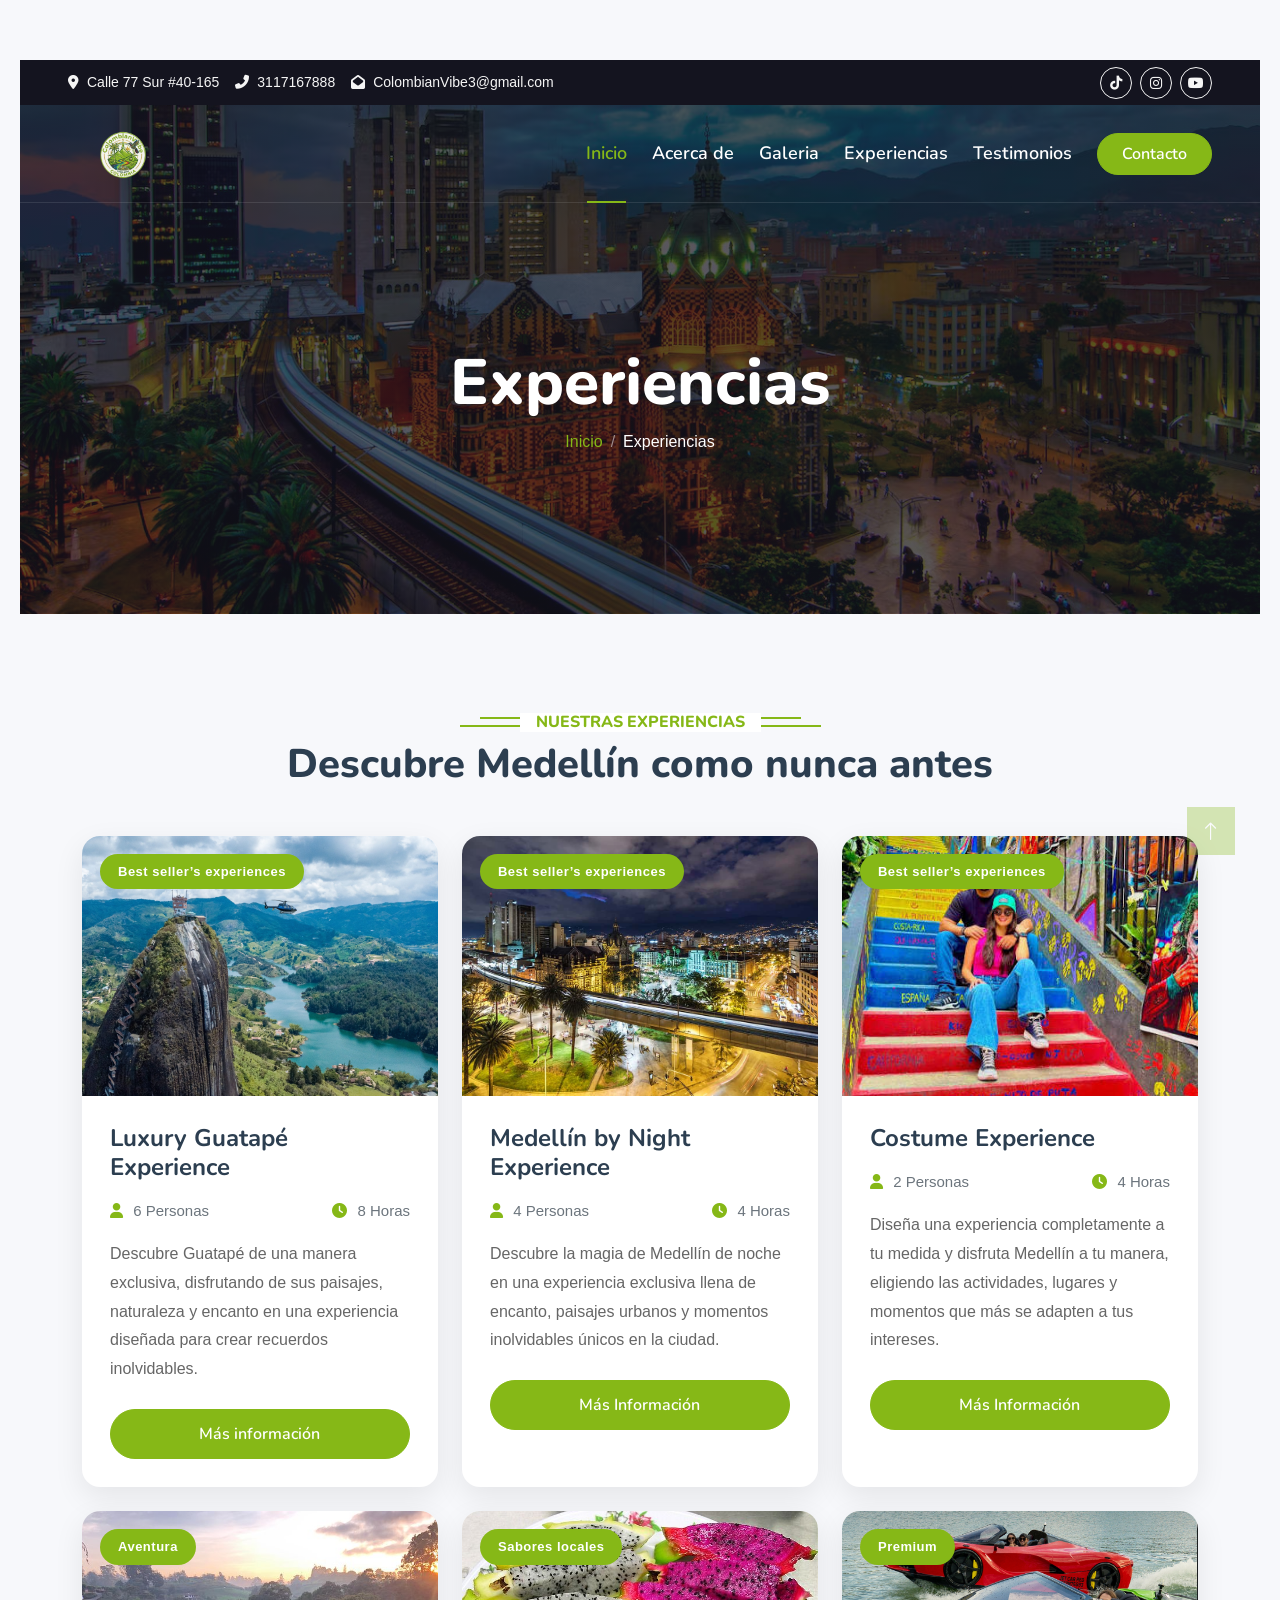
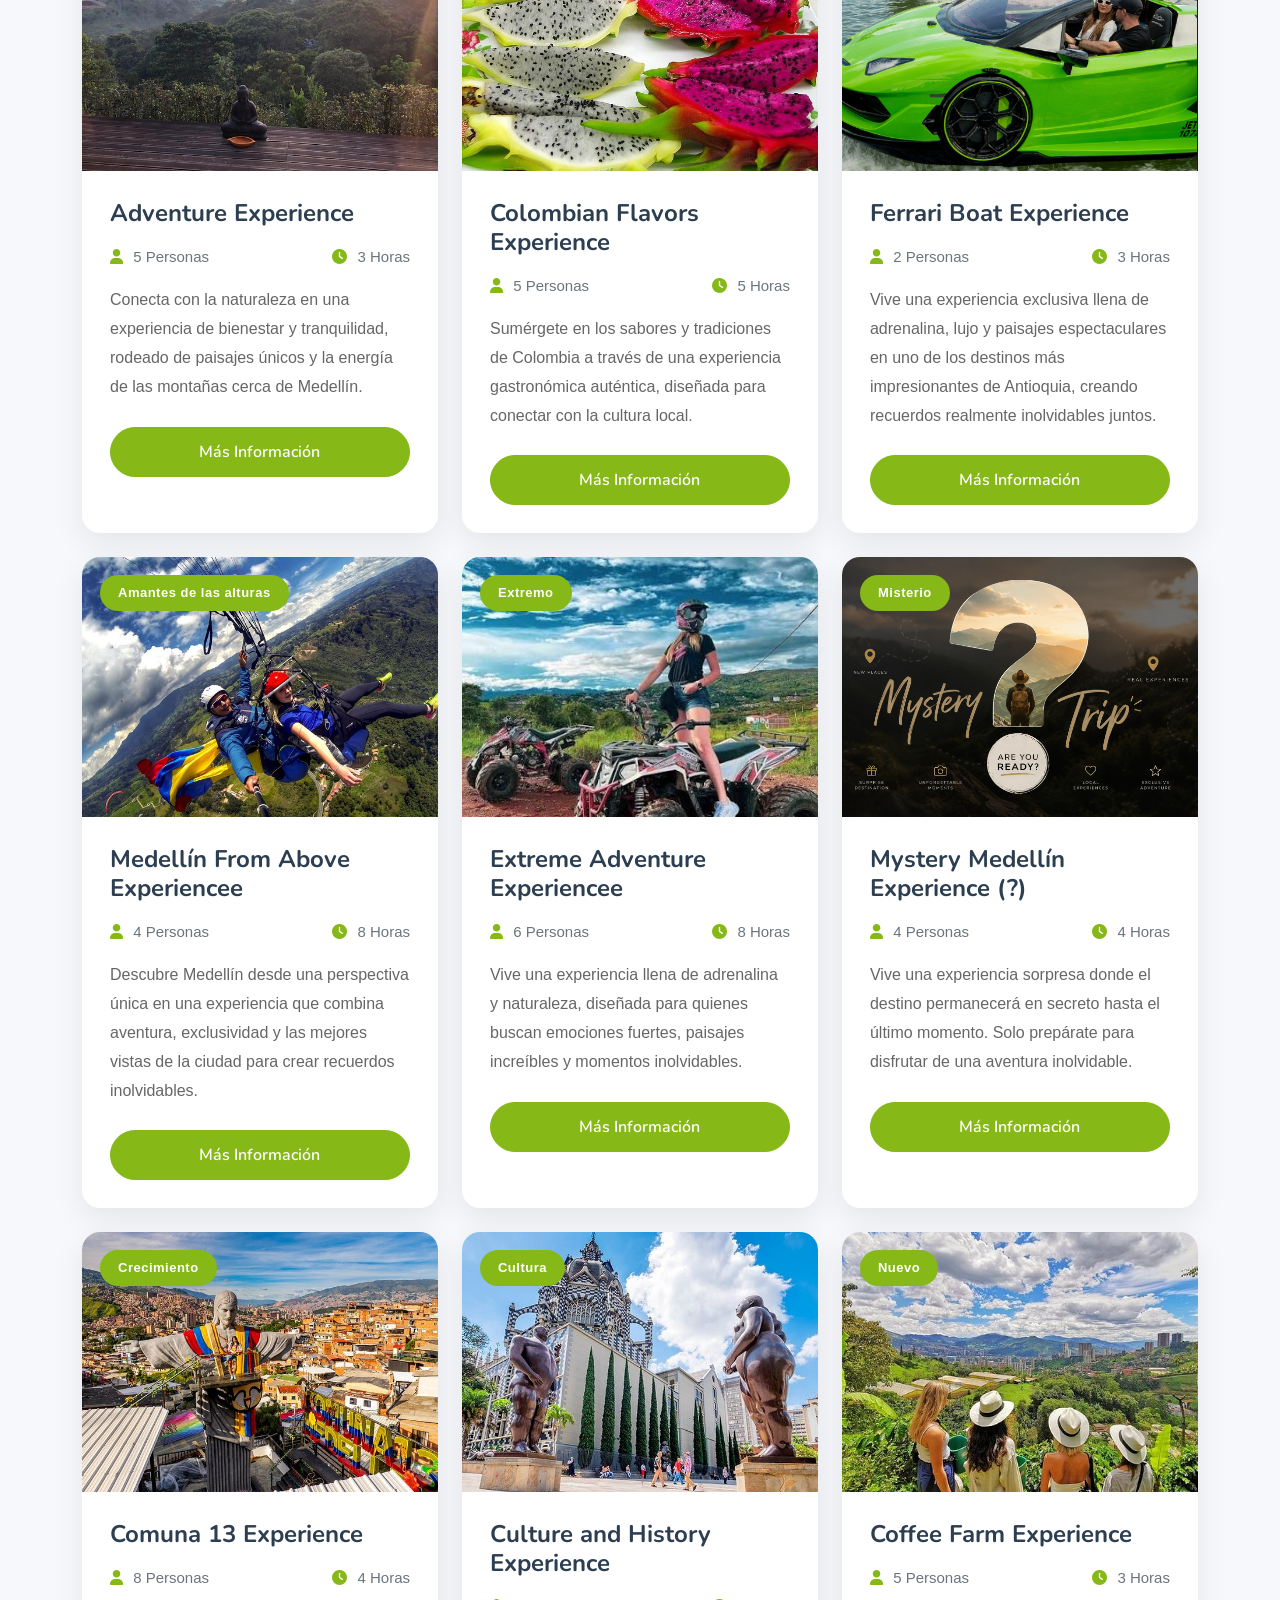
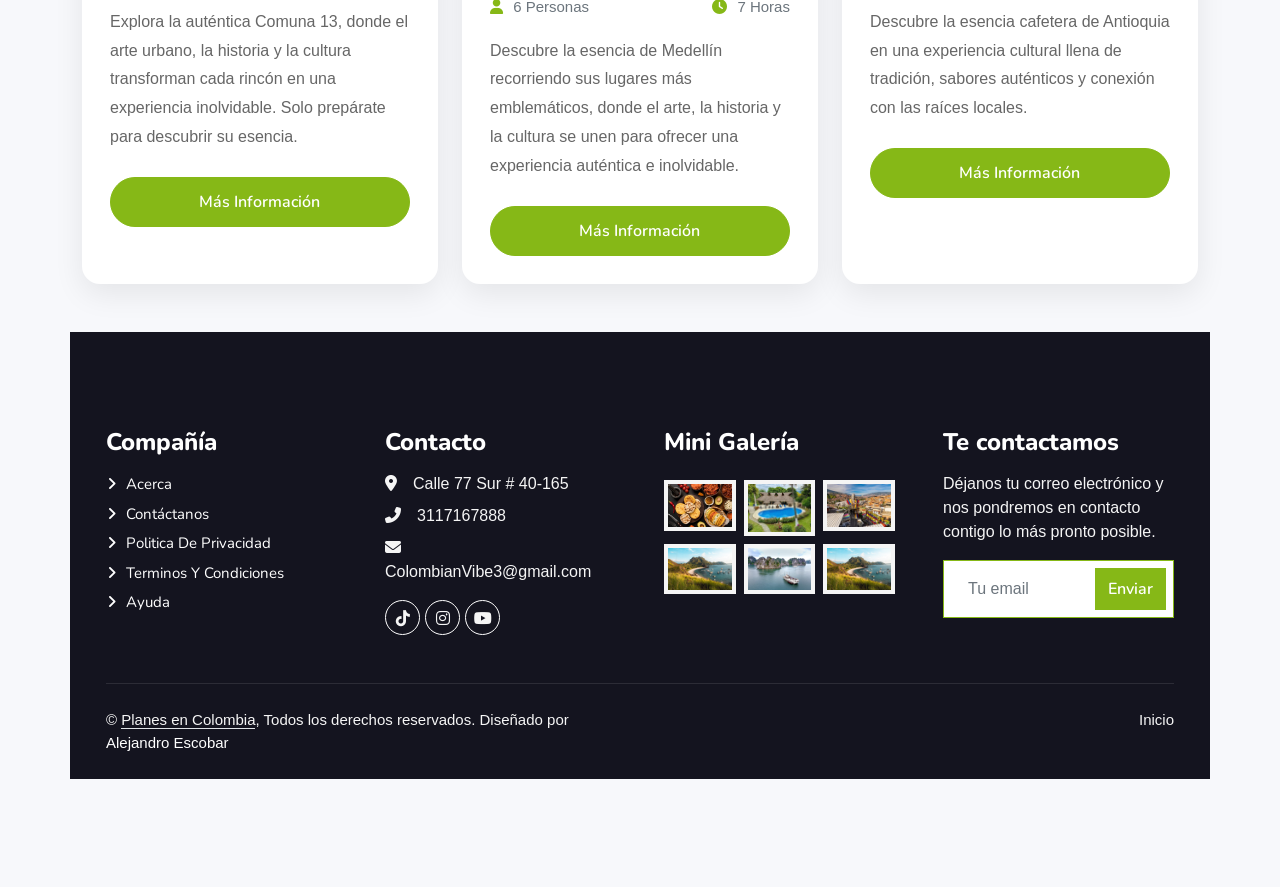
<file: service.html>
<!DOCTYPE html>
<html lang="en">

<head>
    <meta charset="utf-8">
    <title>Tourist - Travel Agency HTML Template</title>
    <meta content="width=device-width, initial-scale=1.0" name="viewport">
    <meta content="" name="keywords">
    <meta content="" name="description">

    <!-- Favicon -->
    <link href="img/favicon.ico" rel="icon">

    <!-- Google Web Fonts -->
    <link rel="preconnect" href="https://fonts.googleapis.com">
    <link rel="preconnect" href="https://fonts.gstatic.com" crossorigin>
    <link href="https://fonts.googleapis.com/css2?family=Heebo:wght@400;500;600&family=Nunito:wght@600;700;800&display=swap" rel="stylesheet">

    <!-- Icon Font Stylesheet -->
    <link rel="stylesheet" href="https://cdnjs.cloudflare.com/ajax/libs/font-awesome/6.7.2/css/all.min.css">
    <link href="https://cdn.jsdelivr.net/npm/bootstrap-icons@1.4.1/font/bootstrap-icons.css" rel="stylesheet">

    <!-- Libraries Stylesheet -->
    <link href="lib/animate/animate.min.css" rel="stylesheet">

    <!-- Customized Bootstrap Stylesheet -->
    <link href="css/bootstrap.min.css" rel="stylesheet">

    <!-- Template Stylesheet -->
    <link href="css/style.css" rel="stylesheet">
    <!-- Font Awesome -->
    <link rel="stylesheet" href="https://cdnjs.cloudflare.com/ajax/libs/font-awesome/6.5.2/css/all.min.css">
</head>

<body>
    <!-- Spinner Start -->
    <div id="spinner" class="show bg-white position-fixed translate-middle w-100 vh-100 top-50 start-50 d-flex align-items-center justify-content-center">
        <div class="spinner-border text-primary" style="width: 3rem; height: 3rem;" role="status">
            <span class="sr-only">Loading...</span>
        </div>
    </div>
    <!-- Spinner End -->


    <!-- Topbar Start -->
    <div class="container-fluid bg-dark px-5 d-none d-lg-block">
              <div class="row gx-0">
            <div class="col-lg-8 text-center text-lg-start mb-2 mb-lg-0">
                <div class="d-inline-flex align-items-center" style="height: 45px;">
                    <small class="me-3 text-light"><i class="fa fa-map-marker-alt me-2"></i>Calle 77 Sur #40-165</small>
                    <small class="me-3 text-light"><i class="fa fa-phone-alt me-2"></i>3117167888</small>
                    <small class="text-light"><i class="fa fa-envelope-open me-2"></i>ColombianVibe3@gmail.com</small>
                </div>
            </div>
            <div class="col-lg-4 text-center text-lg-end">
                <div class="d-inline-flex align-items-center" style="height: 45px;">
                    <a class="btn btn-sm btn-outline-light btn-sm-square rounded-circle me-2" href="https://www.tiktok.com/@colombianvibe7?_r=1&_t=ZS-98aLwaeX6fM"><i class="fab fa-tiktok fw-normal"></i></a>
                   <a class="btn btn-sm btn-outline-light btn-sm-square rounded-circle me-2" href="https://www.instagram.com/colombianvibeee?igsh=Z285eDk1OTZoczN0&utm_source=qr"><i class="fab fa-instagram fw-normal"></i></a>
                    <a class="btn btn-sm btn-outline-light btn-sm-square rounded-circle" href="https://youtube.com/@colombianvibe?si=mpZFiADjovuv6YDq"><i class="fab fa-youtube fw-normal"></i></a>
                </div>
            </div>
        </div>
    </div>
    <!-- Topbar End -->


  <!-- Navbar & Hero Start -->
    <div class="container-fluid position-relative p-0">
        <nav class="navbar navbar-expand-lg navbar-light px-4 px-lg-5 py-3 py-lg-0">
            <a href="" class="navbar-brand p-0">
                <h1 class="text-primary m-0"></i><img src="img/logo3.png" alt="Logo"></h1>
                <!--  -->
            </a>
            <button class="navbar-toggler" type="button" data-bs-toggle="collapse" data-bs-target="#navbarCollapse">
                <span class="fa fa-bars"></span>
            </button>
            <div class="collapse navbar-collapse" id="navbarCollapse">
                <div class="navbar-nav ms-auto py-0">
                     <a href="index.html" class="nav-item nav-link active">Inicio</a>
                    <a href="acerca.html" class="nav-item nav-link">Acerca de</a>
                    <a href="about.html" class="nav-item nav-link">Galeria</a>
                    <a href="service.html" class="nav-item nav-link">Experiencias</a>
                    <a href="destination.html" class="nav-item nav-link">Testimonios</a>
                    
                </div>
                <a href="contact.html"  class="btn btn-primary rounded-pill py-2 px-4">Contacto</a>
            </div>
        </nav>

        <div class="container-fluid bg-primary py-5 mb-5 hero-header">
            <div class="container py-5">
                <div class="row justify-content-center py-5">
                    <div class="col-lg-10 pt-lg-5 mt-lg-5 text-center">
                        <h1 class="display-3 text-white animated slideInDown">Experiencias</h1>
                        <nav aria-label="breadcrumb">
                            <ol class="breadcrumb justify-content-center">
                                <li class="breadcrumb-item"><a href="index.html">Inicio</a></li>
                                
                                <li class="breadcrumb-item text-white active" aria-current="page">Experiencias</li>
                            </ol>
                        </nav>
                    </div>
                </div>
            </div>
        </div>
    </div>
    <!-- Navbar & Hero End -->


 <!-- Service Start -->

<!-- Experiences Start -->
<div class="container-xxl py-5">
    <div class="container">

        <div class="text-center wow fadeInUp" data-wow-delay="0.1s">
            <h6 class="section-title bg-white text-center text-primary px-3">
                Nuestras experiencias
            </h6>
            <h1 class="mb-5">
                Descubre Medellín como nunca antes
            </h1>
        </div>

        <div class="row g-4">

            <!-- Experience 1 -->
            <div class="col-lg-4 col-md-6 wow fadeInUp" data-wow-delay="0.1s">

                <div class="exp-card">

                    <div class="exp-img">

                        <img src="img/package-1.jpg" class="img-fluid" alt="Guatapé">

                        <span class="exp-tag">
                            Best seller’s experiences
                        </span>

                    </div>

                    <div class="exp-body">

                        <h4>Luxury Guatapé Experience</h4>

                        <div class="exp-details">

                            <span>
                                <i class="fa fa-user text-primary"></i>
                                6 Personas
                            </span>

                            <span>
                                <i class="fa fa-clock text-primary"></i>
                                8 Horas
                            </span>

                        </div>

                        <p>
                            Descubre Guatapé de una manera exclusiva, disfrutando de sus paisajes, naturaleza y encanto en una experiencia diseñada para crear recuerdos inolvidables.
                        </p>

                 <button class="btn btn-primary rounded-pill exp-btn" data-tour="guatape">
    Más información
</button>

                    </div>

                </div>

            </div>

            <!-- Experience 2 -->
            <div class="col-lg-4 col-md-6 wow fadeInUp" data-wow-delay="0.3s">

                <div class="exp-card">

                    <div class="exp-img">

                        <img src="img/package-2.jpg" class="img-fluid" alt="Medellín by Night Experience">

                        <span class="exp-tag">
                           Best seller’s experiences
                        </span>

                    </div>

                    <div class="exp-body">

                        <h4>Medellín by Night Experience</h4>

                        <div class="exp-details">

                            <span>
                                <i class="fa fa-user text-primary"></i>
                                4 Personas
                            </span>

                            <span>
                                <i class="fa fa-clock text-primary"></i>
                                4 Horas
                            </span>

                        </div>

                        <p>
                            Descubre la magia de Medellín de noche en una experiencia exclusiva llena de encanto, paisajes urbanos y momentos inolvidables únicos en la ciudad.


                        </p>
<button class="btn btn-primary rounded-pill exp-btn" data-tour="comuna">
    Más Información
</button>
                    </div>

                </div>

            </div>

            <!-- Experience 3 -->

                         <div class="col-lg-4 col-md-6 wow fadeInUp" data-wow-delay="0.5s">

                <div class="exp-card">

                    <div class="exp-img">

                        <img src="img/nico1.jpg" class="img-fluid" alt="Costume Experience">

                        <span class="exp-tag">
                            Best seller’s experiences
                        </span>

                    </div>

                    <div class="exp-body">

                        <h4>Costume Experience</h4>

                        <div class="exp-details">

                            <span>
                                <i class="fa fa-user text-primary"></i>
                                2 Personas
                            </span>

                            <span>
                                <i class="fa fa-clock text-primary"></i>
                                4 Horas
                            </span>

                        </div>

                        <p>
           Diseña una experiencia completamente a tu medida y disfruta Medellín a tu manera, eligiendo las actividades, lugares y momentos que más se adapten a tus intereses.







                        </p>

          <button class="btn btn-primary rounded-pill exp-btn" data-tour="nico">
    Más Información
</button>









        </div>




    </div>
</div>





            <!-- Experience 4 -->
             <div class="col-lg-4 col-md-6 wow fadeInUp" data-wow-delay="0.5s">

                <div class="exp-card">

                    <div class="exp-img">

                        <img src="img/sende1.jpg" class="img-fluid" alt="Adventure & Wellness Experience">

                        <span class="exp-tag">
                            Aventura
                        </span>

                    </div>

                    <div class="exp-body">

                        <h4>Adventure  Experience</h4>

                        <div class="exp-details">

                            <span>
                                <i class="fa fa-user text-primary"></i>
                                5 Personas
                            </span>

                            <span>
                                <i class="fa fa-clock text-primary"></i>
                                3 Horas
                            </span>

                        </div>

                        <p>
                     Conecta con la naturaleza en una experiencia de bienestar y tranquilidad, rodeado de paisajes únicos y la energía de las montañas cerca de Medellín.

                        </p>

          <button class="btn btn-primary rounded-pill exp-btn" data-tour="adventure">
    Más Información
</button>

                    </div>

                </div>

            </div>


            <!-- Experience 5 -->
             <div class="col-lg-4 col-md-6 wow fadeInUp" data-wow-delay="0.5s">

                <div class="exp-card">

                    <div class="exp-img">

                        <img src="img/flavor1.jpg" class="img-fluid" alt="Colombian Flavors Experience">

                        <span class="exp-tag">
                            Sabores locales
                        </span>

                    </div>

                    <div class="exp-body">

                        <h4>Colombian Flavors Experience</h4>

                        <div class="exp-details">

                            <span>
                                <i class="fa fa-user text-primary"></i>
                                5 Personas
                            </span>

                            <span>
                                <i class="fa fa-clock text-primary"></i>
                                5 Horas
                            </span>

                        </div>

                        <p>
                    Sumérgete en los sabores y tradiciones de Colombia a través de una experiencia gastronómica auténtica, diseñada para conectar con la cultura local.


                        </p>

          <button class="btn btn-primary rounded-pill exp-btn" data-tour="flavor">
    Más Información
</button>
  </div>

                </div>

            </div>


            <!-- Experience 6 -->
             <div class="col-lg-4 col-md-6 wow fadeInUp" data-wow-delay="0.5s">

                <div class="exp-card">

                    <div class="exp-img">

                        <img src="img/boat1.png" class="img-fluid" alt="Ferrari Boat Experience">

                        <span class="exp-tag">
                            Premium
                        </span>

                    </div>

                    <div class="exp-body">

                        <h4>Ferrari Boat Experience</h4>

                        <div class="exp-details">

                            <span>
                                <i class="fa fa-user text-primary"></i>
                                2 Personas
                            </span>

                            <span>
                                <i class="fa fa-clock text-primary"></i>
                                3 Horas
                            </span>

                        </div>

                        <p>
                 Vive una experiencia exclusiva llena de adrenalina, lujo y paisajes espectaculares en uno de los destinos más impresionantes de Antioquia, creando recuerdos realmente inolvidables juntos.




                        </p>

          <button class="btn btn-primary rounded-pill exp-btn" data-tour="boat">
    Más Información
</button>
 </div>

                </div>

            </div>


            <!-- Experience 7 -->
             <div class="col-lg-4 col-md-6 wow fadeInUp" data-wow-delay="0.5s">

                <div class="exp-card">

                    <div class="exp-img">

                        <img src="img/alt1.jpg" class="img-fluid" alt="Medellín From Above Experience">

                        <span class="exp-tag">
                            Amantes de las alturas
                        </span>

                    </div>

                    <div class="exp-body">

                        <h4>Medellín From Above Experiencee</h4>

                        <div class="exp-details">

                            <span>
                                <i class="fa fa-user text-primary"></i>
                                4 Personas
                            </span>

                            <span>
                                <i class="fa fa-clock text-primary"></i>
                                8 Horas
                            </span>

                        </div>

                        <p>
                Descubre Medellín desde una perspectiva única en una experiencia que combina aventura, exclusividad y las mejores vistas de la ciudad para crear recuerdos inolvidables.





                        </p>

          <button class="btn btn-primary rounded-pill exp-btn" data-tour="alt">
    Más Información
</button>


</div>

                </div>

            </div>


            <!-- Experience 8 -->
             <div class="col-lg-4 col-md-6 wow fadeInUp" data-wow-delay="0.5s">

                <div class="exp-card">

                    <div class="exp-img">

                        <img src="img/cuat1.jpg" class="img-fluid" alt="Extreme Adventure Experiencee">

                        <span class="exp-tag">
                            Extremo
                        </span>

                    </div>

                    <div class="exp-body">

                        <h4>Extreme Adventure Experiencee</h4>

                        <div class="exp-details">

                            <span>
                                <i class="fa fa-user text-primary"></i>
                                6 Personas
                            </span>

                            <span>
                                <i class="fa fa-clock text-primary"></i>
                                8 Horas
                            </span>

                        </div>

                        <p>
              Vive una experiencia llena de adrenalina y naturaleza, diseñada para quienes buscan emociones fuertes, paisajes increíbles y momentos inolvidables.






                        </p>

          <button class="btn btn-primary rounded-pill exp-btn" data-tour="cuat">
    Más Información
</button>


</div>

                </div>

            </div>


            <!-- Experience 9 -->
             <div class="col-lg-4 col-md-6 wow fadeInUp" data-wow-delay="0.5s">

                <div class="exp-card">

                    <div class="exp-img">

                        <img src="img/myst1.png" class="img-fluid" alt="Mystery Medellín Experience (?)">

                        <span class="exp-tag">
                            Misterio
                        </span>

                    </div>

                    <div class="exp-body">

                        <h4>Mystery Medellín Experience (?)</h4>

                        <div class="exp-details">

                            <span>
                                <i class="fa fa-user text-primary"></i>
                                4 Personas
                            </span>

                            <span>
                                <i class="fa fa-clock text-primary"></i>
                                4 Horas
                            </span>

                        </div>

                        <p>
             Vive una experiencia sorpresa donde el destino permanecerá en secreto hasta el último momento. Solo prepárate para disfrutar de una aventura inolvidable.







                        </p>

          <button class="btn btn-primary rounded-pill exp-btn" data-tour="myst">
    Más Información
</button>









        </div>




    </div>
</div>


            <!-- Experience 10 -->
             <div class="col-lg-4 col-md-6 wow fadeInUp" data-wow-delay="0.5s">

                <div class="exp-card">

                    <div class="exp-img">

                        <img src="img/alejo.jpg" class="img-fluid" alt="Comuna 13 Experience">

                        <span class="exp-tag">
                            Crecimiento
                        </span>

                    </div>

                    <div class="exp-body">

                        <h4>Comuna 13 Experience</h4>

                        <div class="exp-details">

                            <span>
                                <i class="fa fa-user text-primary"></i>
                                8 Personas
                            </span>

                            <span>
                                <i class="fa fa-clock text-primary"></i>
                                4 Horas
                            </span>

                        </div>

                        <p>
             Explora la auténtica Comuna 13, donde el arte urbano, la historia y la cultura transforman cada rincón en una experiencia inolvidable. Solo prepárate para descubrir su esencia.







                        </p>

          <button class="btn btn-primary rounded-pill exp-btn" data-tour="alejo">
    Más Información
</button>









        </div>




    </div>
</div>


 <!-- Experience 11 -->
             <div class="col-lg-4 col-md-6 wow fadeInUp" data-wow-delay="0.5s">

                <div class="exp-card">

                    <div class="exp-img">

                        <img src="img/sofia1.jpg" class="img-fluid" alt="Culture  and History Experience">

                        <span class="exp-tag">
                            Cultura
                        </span>

                    </div>

                    <div class="exp-body">

                        <h4>Culture  and History Experience</h4>

                        <div class="exp-details">

                            <span>
                                <i class="fa fa-user text-primary"></i>
                                6 Personas
                            </span>

                            <span>
                                <i class="fa fa-clock text-primary"></i>
                                7 Horas
                            </span>

                        </div>

                        <p>
            Descubre la esencia de Medellín recorriendo sus lugares más emblemáticos, donde el arte, la historia y la cultura se unen para ofrecer una experiencia auténtica e inolvidable.







                        </p>

          <button class="btn btn-primary rounded-pill exp-btn" data-tour="sofia">
    Más Información
</button>









        </div>




    </div>
</div>


 <!-- Experience 12 -->
             
                         <div class="col-lg-4 col-md-6 wow fadeInUp" data-wow-delay="0.5s">

                <div class="exp-card">

                    <div class="exp-img">

                        <img src="img/cafe1.jpg" class="img-fluid" alt="Coffee Tour">

                        <span class="exp-tag">
                            Nuevo
                        </span>

                    </div>

                    <div class="exp-body">

                        <h4>Coffee Farm Experience</h4>

                        <div class="exp-details">

                            <span>
                                <i class="fa fa-user text-primary"></i>
                                5 Personas
                            </span>

                            <span>
                                <i class="fa fa-clock text-primary"></i>
                                3 Horas
                            </span>

                        </div>

                        <p>
                            Descubre la esencia cafetera de Antioquia en una experiencia cultural llena de tradición, sabores auténticos y conexión con las raíces locales.

                        </p>

          <button class="btn btn-primary rounded-pill exp-btn" data-tour="coffee">
   Más Información
</button>

                    </div>

                </div>

            </div>







<!-- Experiences End -->
<!-- Experience Modal -->

<div class="exp-modal">

    <div class="exp-modal-box">

        <span class="exp-close">
            <i class="fas fa-times"></i>
        </span>

      <div class="exp-modal-img">

    <button id="prevImg" class="img-btn">
        <i class="fas fa-chevron-left"></i>
    </button>

    <img id="modalImage" src="img/package-1.jpg" alt="">

    <button id="nextImg" class="img-btn">
        <i class="fas fa-chevron-right"></i>
    </button>

</div>

        <div class="exp-modal-content">

            <span class="exp-modal-tag">
                Best Seller
            </span>

            <h2 id="modalTitle">
                Guatapé Premium
            </h2>

            <div class="exp-modal-info">

                <span>
                    <i class="fas fa-user"></i>
                    <span id="modalPeople">6 Personas</span>
                </span>

                <span>
                    <i class="fas fa-clock"></i>
                    <span id="modalTime">8 Horas</span>
                </span>

                <span>
                    <i class="fas fa-star"></i>
                    4.9
                </span>

            </div>

            <p id="modalDescription">

                Explore Guatapé with transportation, guide and unforgettable landscapes.

            </p>

            <h5>Incluye</h5>

            <ul id="modalIncludes">

                <li>Transportation</li>

                <li>Professional Guide</li>

                <li>Lunch</li>

                <li>Insurance</li>

            </ul>

            <button id="reserveBtn" class="btn btn-primary rounded-pill px-5 py-3">

                Reservar ahora

            </button>

        </div>

    </div>

</div>






<!-- Service End -->
        

       <!-- Footer Start -->
    <div class="container-fluid bg-dark text-light footer pt-5 mt-5 wow fadeIn" data-wow-delay="0.1s">
        <div class="container py-5">
            <div class="row g-5">
                <div class="col-lg-3 col-md-6">
                    <h4 class="text-white mb-3">Compañía</h4>
                    <a class="btn btn-link" href="">Acerca</a>
                    <a class="btn btn-link" href="">Contáctanos</a>
                    <a class="btn btn-link" href="">Politica de Privacidad</a>
                    <a class="btn btn-link" href="">Terminos y Condiciones</a>
                    <a class="btn btn-link" href="">Ayuda</a>
                </div>
                <div class="col-lg-3 col-md-6">
                    <h4 class="text-white mb-3">Contacto</h4>
                    <p class="mb-2"><i class="fa fa-map-marker-alt me-3"></i>Calle 77 Sur # 40-165</p>
                    <p class="mb-2"><i class="fa fa-phone-alt me-3"></i>3117167888</p>
                    <p class="mb-2"><i class="fa fa-envelope me-3"></i>ColombianVibe3@gmail.com</p>
                    <div class="d-flex pt-2">
                        <a class="btn btn-outline-light btn-social" href="https://www.tiktok.com/@colombianvibe7?_r=1&_t=ZS-98aLwaeX6fM"><i class="fab fa-tiktok"></i></a>
                        <a class="btn btn-outline-light btn-social" href="https://www.instagram.com/colombianvibeee?igsh=Z285eDk1OTZoczN0&utm_source=qr"><i class="fab fa-instagram"></i></a>
                        <a class="btn btn-outline-light btn-social" href="https://youtube.com/@colombianvibe?si=mpZFiADjovuv6YDq"><i class="fab fa-youtube"></i></a>
                     
                    </div>
                </div>
                <div class="col-lg-3 col-md-6">
                    <h4 class="text-white mb-3">Mini Galería</h4>
                    <div class="row g-2 pt-2">
                        <div class="col-4">
                            <img class="img-fluid bg-light p-1" src="img/destino1.jpg" alt="">
                        </div>
                        <div class="col-4">
                            <img class="img-fluid bg-light p-1" src="img/destino3.jpg" alt="">
                        </div>
                        <div class="col-4">
                            <img class="img-fluid bg-light p-1" src="img/destino2.jpg" alt="">
                        </div>
                        <div class="col-4">
                            <img class="img-fluid bg-light p-1" src="img/destination-3.jpg" alt="">
                        </div>
                        <div class="col-4">
                            <img class="img-fluid bg-light p-1" src="img/destination-2.jpg" alt="">
                        </div>
                        <div class="col-4">
                            <img class="img-fluid bg-light p-1" src="img/destination-3.jpg" alt="">
                        </div>
                    </div>
                </div>
                <div class="col-lg-3 col-md-6">
                    <h4 class="text-white mb-3">Te contactamos</h4>
                    <p>Déjanos tu correo electrónico y nos pondremos en contacto contigo lo más pronto posible.</p>
                    <div class="position-relative mx-auto" style="max-width: 400px;">
                        <input class="form-control border-primary w-100 py-3 ps-4 pe-5" type="text" placeholder="Tu email">
                       <button type="button" class="btn btn-primary py-2 position-absolute top-0 end-0 mt-2 me-2 contact-btn">
    Enviar
</button>
                    </div>
                </div>
            </div>
        </div>
        <div class="container">
            <div class="copyright">
                <div class="row">
                    <div class="col-md-6 text-center text-md-start mb-3 mb-md-0">
                        &copy; <a class="border-bottom" href="#">Planes en Colombia</a>, Todos los derechos reservados.

                        <!--/*** The author’s attribution link below must remain intact on your website. ***/-->
                        <!--/*** If you wish to remove this credit link, please purchase the Pro Version from https://htmlcodex.com . ***/-->
                        Diseñado por <h7 class="text-white mb-3">Alejandro Escobar</h7>
                    </div>
                    <div class="col-md-6 text-center text-md-end">
                        <div class="footer-menu">
                            <a href="index.html">Inicio</a>
                       
                        </div>
                    </div>
                </div>
            </div>
        </div>
    </div>
    <!-- Footer End -->

    <!-- Back to Top -->
    <a href="#" class="btn btn-lg btn-primary btn-lg-square back-to-top"><i class="bi bi-arrow-up"></i></a>


    <!-- JavaScript Libraries -->
    <script src="https://code.jquery.com/jquery-3.4.1.min.js"></script>
    <script src="https://cdn.jsdelivr.net/npm/bootstrap@5.0.0/dist/js/bootstrap.bundle.min.js"></script>
    <script src="lib/wow/wow.min.js"></script>
    <script src="lib/easing/easing.min.js"></script>
    <script src="lib/waypoints/waypoints.min.js"></script>

    
        <div id="mensajeEnviado" class="popup-mensaje">
    <div class="popup-contenido">
        <i class="fas fa-check-circle"></i>
        <h3>¡Mensaje enviado!</h3>
        <p>Gracias por contactarnos. Te responderemos lo antes posible.</p>
        <button id="cerrarPopup">Aceptar</button>
    </div>
</div>
        <div id="mensajeEnviado" class="popup-mensaje">
    <div class="popup-contenido">
        <i class="fas fa-check-circle"></i>
        <h3>¡Mensaje enviado!</h3>
        <p>Gracias por contactarnos. Te responderemos lo antes posible.</p>
        <button id="cerrarPopup">Aceptar</button>
    </div>
</div>



    <!-- Template Javascript -->
    <script src="js/habitaciones.js"></script>
    <script src="js/main.js"></script>
</body>

</html>
</file>
<file: css/style.css>
/********** Template CSS **********/
:root {
    --primary: #86B817;
    --secondary: #FE8800;
    --light: #F5F5F5;
    --dark: #14141F;
}

.fw-medium {
    font-weight: 600 !important;
}

.fw-semi-bold {
    font-weight: 700 !important;
}

.back-to-top {
    position: fixed;
    display: none;
    right: 45px;
    bottom: 45px;
    z-index: 99;
}


/*** Spinner ***/
#spinner {
    opacity: 0;
    visibility: hidden;
    transition: opacity .5s ease-out, visibility 0s linear .5s;
    z-index: 99999;
}

#spinner.show {
    transition: opacity .5s ease-out, visibility 0s linear 0s;
    visibility: visible;
    opacity: 1;
}


/*** Button ***/
.btn {
    font-family: 'Nunito', sans-serif;
    font-weight: 600;
    transition: .5s;
}

.btn.btn-primary,
.btn.btn-secondary {
    color: #FFFFFF;
}

.btn-square {
    width: 38px;
    height: 38px;
}

.btn-sm-square {
    width: 32px;
    height: 32px;
}

.btn-lg-square {
    width: 48px;
    height: 48px;
}

.btn-square,
.btn-sm-square,
.btn-lg-square {
    padding: 0;
    display: flex;
    align-items: center;
    justify-content: center;
    font-weight: normal;
    border-radius: 0px;
}


/*** Navbar ***/
.navbar-light .navbar-nav .nav-link {
    font-family: 'Nunito', sans-serif;
    position: relative;
    margin-right: 25px;
    padding: 35px 0;
    color: #FFFFFF !important;
    font-size: 18px;
    font-weight: 600;
    outline: none;
    transition: .5s;
}

.sticky-top.navbar-light .navbar-nav .nav-link {
    padding: 20px 0;
    color: var(--dark) !important;
}

.navbar-light .navbar-nav .nav-link:hover,
.navbar-light .navbar-nav .nav-link.active {
    color: var(--primary) !important;
}

.navbar-light .navbar-brand img {
    max-height: 60px;
    transition: .5s;
}

.sticky-top.navbar-light .navbar-brand img {
    max-height: 45px;
}

@media (max-width: 991.98px) {
    .sticky-top.navbar-light {
        position: relative;
        background: #FFFFFF;
    }

    .navbar-light .navbar-collapse {
        margin-top: 15px;
        border-top: 1px solid #DDDDDD;
    }

    .navbar-light .navbar-nav .nav-link,
    .sticky-top.navbar-light .navbar-nav .nav-link {
        padding: 10px 0;
        margin-left: 0;
        color: var(--dark) !important;
    }

    .navbar-light .navbar-brand img {
        max-height: 45px;
    }
}

@media (min-width: 992px) {
    .navbar-light {
        position: absolute;
        width: 100%;
        top: 0;
        left: 0;
        border-bottom: 1px solid rgba(256, 256, 256, .1);
        z-index: 999;
    }
    
    .sticky-top.navbar-light {
        position: fixed;
        background: #FFFFFF;
    }

    .navbar-light .navbar-nav .nav-link::before {
        position: absolute;
        content: "";
        width: 0;
        height: 2px;
        bottom: -1px;
        left: 50%;
        background: var(--primary);
        transition: .5s;
    }

    .navbar-light .navbar-nav .nav-link:hover::before,
    .navbar-light .navbar-nav .nav-link.active::before {
        width: calc(100% - 2px);
        left: 1px;
    }

    .navbar-light .navbar-nav .nav-link.nav-contact::before {
        display: none;
    }
}


/*** Hero Header ***/
.hero-header {
    background: linear-gradient(rgba(20, 20, 31, .7), rgba(20, 20, 31, .7)), url(../img/bg-hero.jpg);
    background-position: center center;
    background-repeat: no-repeat;
    background-size: cover;
}

.breadcrumb-item + .breadcrumb-item::before {
    color: rgba(255, 255, 255, .5);
}


/*** Section Title ***/
.section-title {
    position: relative;
    display: inline-block;
    text-transform: uppercase;
}

.section-title::before {
    position: absolute;
    content: "";
    width: calc(100% + 80px);
    height: 2px;
    top: 4px;
    left: -40px;
    background: var(--primary);
    z-index: -1;
}

.section-title::after {
    position: absolute;
    content: "";
    width: calc(100% + 120px);
    height: 2px;
    bottom: 5px;
    left: -60px;
    background: var(--primary);
    z-index: -1;
}

.section-title.text-start::before {
    width: calc(100% + 40px);
    left: 0;
}

.section-title.text-start::after {
    width: calc(100% + 60px);
    left: 0;
}


/*** Service ***/
.service-item {
    box-shadow: 0 0 45px rgba(0, 0, 0, .08);
    transition: .5s;
}

.service-item:hover {
    background: var(--primary);
}

.service-item * {
    transition: .5s;
}

.service-item:hover * {
    color: var(--light) !important;
}


/*** Destination ***/
.destination img {
    transition: .5s;
}

.destination a:hover img {
    transform: scale(1.1);
}


/*** Footer ***/
.footer .btn.btn-social {
    margin-right: 5px;
    width: 35px;
    height: 35px;
    display: flex;
    align-items: center;
    justify-content: center;
    color: var(--light);
    font-weight: normal;
    border: 1px solid #FFFFFF;
    border-radius: 35px;
    transition: .3s;
}

.footer .btn.btn-social:hover {
    color: var(--primary);
}

.footer .btn.btn-link {
    display: block;
    margin-bottom: 5px;
    padding: 0;
    text-align: left;
    color: #FFFFFF;
    font-size: 15px;
    font-weight: normal;
    text-transform: capitalize;
    transition: .3s;
}

.footer .btn.btn-link::before {
    position: relative;
    content: "\f105";
    font-family: "Font Awesome 5 Free";
    font-weight: 900;
    margin-right: 10px;
}

.footer .btn.btn-link:hover {
    letter-spacing: 1px;
    box-shadow: none;
}

.footer .copyright {
    padding: 25px 0;
    font-size: 15px;
    border-top: 1px solid rgba(256, 256, 256, .1);
}

.footer .copyright a {
    color: var(--light);
}

.footer .footer-menu a {
    margin-right: 15px;
    padding-right: 15px;
    border-right: 1px solid rgba(255, 255, 255, .1);
}

.footer .footer-menu a:last-child {
    margin-right: 0;
    padding-right: 0;
    border-right: none;
}

/*==========================
        TEAM
==========================*/

.team-section{

    width:100%;
    padding:100px 8%;
    background:#fff;
}

.team-title{

    text-align:center;
    margin-bottom:70px;
}

.team-title h2{

    font-size:42px;
    color:#1b2b4b;
    font-weight:700;
    text-transform:uppercase;
    margin-bottom:15px;
}

.team-title p{

    width:650px;
    max-width:100%;
    margin:auto;
    color:#666;
    line-height:28px;
    font-size:17px;
}

.team-title span{

    width:90px;
    height:4px;
    background:#2f7cf6;
    display:block;
    margin:25px auto;
    border-radius:50px;
}

/*========================*/

.team-container{

      display: grid;
    grid-template-columns: repeat(3, 320px);
    justify-content: center;
    gap: 20px;
}

/*========================*/

.team-card{

    background:#f7f8fb;
    border-radius:18px;
    padding:40px 30px;
    text-align:center;
    transition:.4s;
    position:relative;
    overflow:hidden;
    box-shadow:0 15px 35px rgba(0,0,0,.08);
}

.team-card:hover{

    transform:translateY(-12px);
    box-shadow:0 25px 45px rgba(0,0,0,.15);
}

/*========================*/

.team-image{

    width:180px;
    height:180px;
    margin:auto;
    border-radius:50%;
    overflow:hidden;
    border:8px solid #fff;
    box-shadow:0 10px 25px rgba(0,0,0,.15);
}

.team-image img{

    width:100%;
    height:100%;
    object-fit:cover;
    transition:.5s;
}

.team-card:hover .team-image img{

    transform:scale(1.08);
}

/*========================*/

.team-info{

    margin-top:30px;
}

.team-info h3{

    font-size:25px;
    color:#1b2b4b;
    margin-bottom:8px;
}

.team-info h4{

    color:#2f7cf6;
    font-size:16px;
    font-weight:600;
    margin-bottom:18px;
}

.team-info p{

    color:#666;
    font-size:15px;
    line-height:26px;
    margin-bottom:25px;
}

/*========================*/

.social{

    display:flex;
    justify-content:center;
    gap:15px;
}

.social a{

    width:42px;
    height:42px;
    border-radius:50%;
    background:#fff;
    display:flex;
    align-items:center;
    justify-content:center;
    color:#2f7cf6;
    font-size:18px;
    transition:.3s;
    box-shadow:0 5px 15px rgba(0,0,0,.08);
    text-decoration:none;
}

.social a:hover{

    background:#2f7cf6;
    color:#fff;
    transform:translateY(-5px);
}

/*========================*/

@media(max-width:768px){

.team-section{

padding:80px 20px;

}

.team-title h2{

font-size:34px;

}

.team-title p{

font-size:16px;

}

.team-image{

width:160px;
height:160px;

}

}
/* Contenedor principal con CSS Grid (3 arriba, 3 abajo) */
.valores-container {
    display: grid;
    grid-template-columns: repeat(3, 1fr); 
    gap: 30px; 
    max-width: 1200px;
    width: 100%;
    margin: 40px auto; /* Centra la sección en tu página */
    padding: 0 20px;
    box-sizing: border-box;
}

/* Estilo de cada cuadro/tarjeta */
.valor-card {
    background-color: #ffffff;
    border-radius: 16px;
    padding: 40px 30px;
    text-align: center;
    box-shadow: 0 10px 30px rgba(0, 0, 0, 0.04); 
    border: 1px solid rgba(0, 0, 0, 0.02);
    display: flex;
    flex-direction: column;
    align-items: center;
    transition: transform 0.3s ease;
    box-sizing: border-box;
}

/* Efecto sutil Hover */
.valor-card:hover {
    transform: translateY(-5px);
}

/* Contenedor circular del icono */
.icon-container {
    width: 80px;
    height: 80px;
    border: 1px solid #e2e8f0;
    border-radius: 50%;
    display: flex;
    justify-content: center;
    align-items: center;
    margin-bottom: 20px;
}

/* Icono */
.icon-container i {
    font-size: 28px;
    color: #0b2545; 
}

/* Línea divisoria con el punto dorado */
.divider {
    width: 60px;
    height: 2px;
    background-color: #d4af37; 
    position: relative;
    margin-bottom: 25px;
}

.divider::after {
    content: '';
    position: absolute;
    top: 50%;
    left: 50%;
    transform: translate(-50%, -50%);
    width: 6px;
    height: 6px;
    background-color: #d4af37;
    border-radius: 50%;
}

/* Títulos */
.valor-card h3 {
    color: #0b2545; 
    font-size: 22px;
    font-weight: 700;
    margin: 0 0 15px 0;
    font-family: sans-serif;
}

/* Textos descriptivos */
.valor-card p {
    color: #5a6e85; 
    font-size: 15px;
    line-height: 1.6;
    margin: 0;
    font-family: sans-serif;
}

/* Adaptación para pantallas medianas (tablets) */
@media (max-width: 992px) {
    .valores-container {
        grid-template-columns: repeat(2, 1fr); 
    }
}

/* Adaptación para pantallas pequeñas (móviles) */
@media (max-width: 600px) {
    .valores-container {
        grid-template-columns: 1fr; 
    }
}
*{
    margin:0;
    padding:0;
    box-sizing:border-box;
    font-family:Arial, Helvetica, sans-serif;
}

body{
    background:#f7f8fb;
    padding:60px 20px;
}

.valores{

    max-width:1200px;
    margin:auto;

    display:grid;
    grid-template-columns:repeat(3,1fr);

    gap:30px;
}

.card{

    background:#fff;
    border-radius:18px;
    padding:35px 25px;

    text-align:center;

    box-shadow:0 5px 18px rgba(0,0,0,.08);

    transition:.35s;
}

.card:hover{

    transform:translateY(-8px);

    box-shadow:0 15px 35px rgba(0,0,0,.15);

}

.icono{

    width:72px;
    height:72px;

    margin:0 auto 22px;

    border:2px solid #d9dde5;
    border-radius:50%;

    display:flex;
    align-items:center;
    justify-content:center;

    font-size:30px;
    color:#0d3b66;

    transition:.3s;

}

.card:hover .icono{

    background:#0d3b66;
    color:white;
    border-color:#0d3b66;

}

.card h3{

    font-size:22px;
    color:#1d3557;
    margin-bottom:12px;

}

.card p{

    color:#6b7280;
    line-height:1.6;
    font-size:15px;

}

/* Tablets */

@media(max-width:992px){

    .valores{

        grid-template-columns:repeat(2,1fr);

    }

}

/* Celulares */

@media(max-width:600px){

    .valores{

        grid-template-columns:1fr;

    }

}
/*======================================
        ROOMS SECTION
======================================*/

.trv-room-section{

    width:100%;
    padding:100px 8%;
    background:#f5f5f5;

}

.trv-room-title{

    text-align:center;
    margin-bottom:70px;

}

.trv-room-title h5{

    color:#0ea36b;
    font-size:18px;
    letter-spacing:2px;
    text-transform:uppercase;
    margin-bottom:12px;

}

.trv-room-title h2{

    font-size:42px;
    color:#1b2b4b;
    font-weight:700;

}

.trv-room-container{

    width:100%;
    display:flex;
    flex-direction:column;
    gap:40px;

}

.trv-room-card{

    width:100%;
    background:#fff;
    display:flex;
    border-radius:18px;
    overflow:hidden;
    box-shadow:0 10px 30px rgba(0,0,0,.08);
    transition:.4s;

}

.trv-room-card:hover{

    transform:translateY(-8px);
    box-shadow:0 18px 40px rgba(0,0,0,.12);

}

.trv-room-image{

    width:42%;
    overflow:hidden;

}

.trv-room-image img{

    width:100%;
    height:100%;
    object-fit:cover;
    display:block;
    transition:.5s;

}

.trv-room-card:hover .trv-room-image img{

    transform:scale(1.08);

}

.trv-room-info{

    width:58%;
    padding:40px;
    display:flex;
    flex-direction:column;
    justify-content:center;

}

.trv-room-badge{

    width:max-content;
    background:#0ea36b;
    color:#fff;
    padding:7px 18px;
    border-radius:30px;
    font-size:13px;
    margin-bottom:18px;

}

.trv-room-info h3{

    font-size:34px;
    color:#1b2b4b;
    margin-bottom:18px;

}

.trv-room-details{

    display:flex;
    gap:30px;
    margin-bottom:20px;
    flex-wrap:wrap;

}

.trv-room-details span{

    color:#666;
    font-size:15px;

}

.trv-room-details i{

    color:#0ea36b;
    margin-right:8px;

}

.trv-room-info p{

    color:#777;
    line-height:1.8;
    margin-bottom:28px;

}

.trv-room-buttons{

    display:flex;
    gap:15px;
    flex-wrap:wrap;

}

.trv-room-more{

    border:none;
    background:#0ea36b;
    color:#fff;
    padding:14px 28px;
    border-radius:40px;
    cursor:pointer;
    font-size:15px;
    transition:.3s;

}

.trv-room-more:hover{

    background:#098457;

}

.trv-room-book{

    text-decoration:none;
    border:2px solid #0ea36b;
    color:#0ea36b;
    padding:12px 28px;
    border-radius:40px;
    transition:.3s;
    font-size:15px;

}

.trv-room-book:hover{

    background:#0ea36b;
    color:#fff;

}
/*======================================
            ROOM MODAL
======================================*/

.trv-room-modal{

    position:fixed;
    top:0;
    left:0;
    width:100%;
    height:100%;
    background:rgba(0,0,0,.65);
    display:none;
    justify-content:center;
    align-items:center;
    z-index:9999;
    padding:30px;

}

.trv-room-modal-box{

    width:100%;
    max-width:1150px;
    background:#fff;
    border-radius:20px;
    overflow:hidden;
    position:relative;
    animation:trvModal .4s ease;

}

@keyframes trvModal{

    from{

        opacity:0;
        transform:translateY(40px);

    }

    to{

        opacity:1;
        transform:translateY(0);

    }

}

.trv-room-close{

    position:absolute;
    top:18px;
    right:22px;
    font-size:34px;
    color:#fff;
    cursor:pointer;
    z-index:20;
    transition:.3s;

}

.trv-room-close:hover{

    transform:rotate(90deg);

}

.trv-room-modal-content{

    display:flex;
    width:100%;
    min-height:600px;

}


/*======================================
            LEFT IMAGE
======================================*/

.trv-room-gallery{

    width:50%;
    background:#ddd;
    overflow:hidden;
    position:relative;

}

.trv-room-gallery img{

    width:100%;
    height:100%;
    object-fit:cover;
    display:block;

}


/*======================================
            RIGHT CONTENT
======================================*/

.trv-room-description{

    width:50%;
    padding:55px;
    overflow-y:auto;

}

.trv-room-description h2{

    font-size:38px;
    color:#1b2b4b;
    margin-bottom:25px;

}

.trv-room-modal-icons{

    display:flex;
    gap:35px;
    flex-wrap:wrap;
    margin-bottom:35px;

}

.trv-room-modal-icons span{

    color:#666;
    font-size:16px;

}

.trv-room-modal-icons i{

    color:#0ea36b;
    margin-right:8px;

}

.trv-room-description h4{

    font-size:22px;
    color:#1b2b4b;
    margin-top:20px;
    margin-bottom:15px;

}

.trv-room-description p{

    color:#777;
    line-height:1.9;
    margin-bottom:20px;

}

.trv-room-description ul{

    list-style:none;
    padding:0;
    margin:0 0 35px;

}

.trv-room-description ul li{

    position:relative;
    padding-left:28px;
    margin-bottom:14px;
    color:#666;

}

.trv-room-description ul li::before{

    content:"✔";
    position:absolute;
    left:0;
    color:#0ea36b;
    font-weight:bold;

}

.trv-room-description .trv-room-book{

    display:inline-block;
    margin-top:15px;

}


/*======================================
        SCROLL MODAL
======================================*/

.trv-room-description::-webkit-scrollbar{

    width:8px;

}

.trv-room-description::-webkit-scrollbar-thumb{

    background:#0ea36b;
    border-radius:20px;

}

.trv-room-description::-webkit-scrollbar-track{

    background:#efefef;

}
/*======================================
        RESPONSIVE - TABLET
======================================*/

@media(max-width:992px){

    .trv-room-card{

        flex-direction:column;

    }

    .trv-room-image{

        width:100%;
        height:320px;

    }

    .trv-room-info{

        width:100%;
        padding:35px;

    }

    .trv-room-info h3{

        font-size:30px;

    }

    .trv-room-modal{

        padding:20px;

    }

    .trv-room-modal-box{

        max-width:95%;
        max-height:90vh;
        overflow:hidden;

    }

    .trv-room-modal-content{

        flex-direction:column;

    }

    .trv-room-gallery{

        width:100%;
        height:320px;

    }

    .trv-room-description{

        width:100%;
        height:calc(90vh - 320px);
        padding:35px;

    }

}



/*======================================
        RESPONSIVE - MOBILE
======================================*/

@media(max-width:768px){

    .trv-room-section{

        padding:80px 5%;

    }

    .trv-room-title h2{

        font-size:32px;

    }

    .trv-room-title h5{

        font-size:16px;

    }

    .trv-room-info{

        padding:28px;

    }

    .trv-room-info h3{

        font-size:26px;

    }

    .trv-room-details{

        flex-direction:column;
        gap:12px;

    }

    .trv-room-buttons{

        flex-direction:column;

    }

    .trv-room-buttons a,
    .trv-room-buttons button{

        width:100%;
        text-align:center;

    }

    .trv-room-gallery{

        height:250px;

    }

    .trv-room-description{

        padding:25px;

    }

    .trv-room-description h2{

        font-size:28px;

    }

    .trv-room-description h4{

        font-size:20px;

    }

}



/*======================================
        SMALL MOBILE
======================================*/

@media(max-width:480px){

    .trv-room-title h2{

        font-size:28px;

    }

    .trv-room-info{

        padding:22px;

    }

    .trv-room-info h3{

        font-size:23px;

    }

    .trv-room-badge{

        font-size:12px;
        padding:6px 15px;

    }

    .trv-room-more{

        padding:13px 18px;
        font-size:14px;

    }

    .trv-room-book{

        padding:11px 18px;
        font-size:14px;

    }

    .trv-room-gallery{

        height:220px;

    }

    .trv-room-description{

        padding:20px;

    }

    .trv-room-description h2{

        font-size:24px;

    }

}



/*======================================
        EXTRA EFFECTS
======================================*/

.trv-room-card,
.trv-room-modal-box,
.trv-room-more,
.trv-room-book{

    transition:all .35s ease;

}

.trv-room-more:active{

    transform:scale(.97);

}

.trv-room-book:active{

    transform:scale(.97);

}

.trv-room-card img{

    user-select:none;

}

.trv-room-modal.active{

    display:flex;

}




/*======================================
        EXPERIENCES
======================================*/

.exp-card{

    background:#fff;
    border-radius:18px;
    overflow:hidden;
    box-shadow:0 10px 30px rgba(0,0,0,.08);
    transition:.4s;
    height:100%;
}

.exp-card:hover{

    transform:translateY(-10px);
    box-shadow:0 20px 45px rgba(0,0,0,.15);

}

.exp-img{

    position:relative;
    overflow:hidden;

}

.exp-img img{

    width:100%;
    height:260px;
    object-fit:cover;
    transition:.5s;

}

.exp-card:hover .exp-img img{

    transform:scale(1.08);

}
.exp-tag{

    position:absolute;
    top:18px;
    left:18px;
    background:#86B817;
    color:#fff;
    padding:8px 18px;
    border-radius:30px;
    font-size:13px;
    font-weight:700;
    letter-spacing:.5px;

}

.exp-body{

    padding:28px;

}

.exp-body h4{

    font-size:24px;
    color:#2C3E50;
    margin-bottom:18px;
    font-weight:700;

}
.exp-details{

    display:flex;
    justify-content:space-between;
    margin-bottom:18px;
    font-size:15px;
    color:#6c757d;

}

.exp-details span i{

    margin-right:6px;

}

.exp-body p{

    color:#666;
    line-height:1.8;
    margin-bottom:25px;
    min-height:85px;

}

.exp-btn{

    width:100%;
    padding:12px;
    font-weight:600;
    border-radius:50px;

}

.exp-btn:hover{

    transform:translateY(-2px);

}
/*======================================
        EXPERIENCE MODAL
======================================*/

.exp-modal{

    position:fixed;
    inset:0;
    background:rgba(0,0,0,.75);
    backdrop-filter:blur(8px);

    display:flex;
    justify-content:center;
    align-items:center;

    opacity:0;
    visibility:hidden;

    transition:.4s;

    z-index:99999;

}

.exp-modal.active{

    opacity:1;
    visibility:visible;

}
.exp-modal-box{

    width:90%;
    max-width:1100px;

    background:#fff;

    border-radius:20px;

    overflow:hidden;

    display:grid;

    grid-template-columns:1fr 1fr;

    position:relative;

    transform:translateY(50px);

    transition:.4s;

}

.exp-modal.active .exp-modal-box{

    transform:translateY(0);

}
.exp-close{

    position:absolute;

    right:20px;

    top:20px;

    width:45px;

    height:45px;

    background:#fff;

    border-radius:50%;

    display:flex;

    justify-content:center;

    align-items:center;

    cursor:pointer;

    font-size:22px;

    z-index:10;

    transition:.3s;

}

.exp-close:hover{

    background:#86B817;

    color:#fff;

}
.exp-modal-img img{

    width:100%;

    height:100%;

    object-fit:cover;

    display:block;

}

.exp-modal-content{

    padding:45px;

}

.exp-modal-content h2{

    font-size:34px;

    font-weight:700;

    margin:20px 0;

}
.exp-modal-info{

    display:flex;

    gap:25px;

    margin-bottom:25px;

    color:#777;

}

.exp-modal-info span{

    display:flex;

    align-items:center;

    gap:8px;

}

.exp-modal-info i{

    color:#86B817;

}
.exp-modal-tag{

    background:#86B817;

    color:#fff;

    padding:8px 18px;

    border-radius:30px;

    font-size:13px;

    font-weight:700;

}

.exp-modal-content p{

    line-height:1.8;

    color:#666;

}

.exp-modal-content ul{

    padding-left:20px;

    margin:25px 0;

}

.exp-modal-content li{

    margin-bottom:12px;

}
@media(max-width:991px){

    .exp-modal-box{

        grid-template-columns:1fr;

        max-height:90vh;

        overflow-y:auto;

    }

    .exp-modal-img img{

        height:320px;

    }

}
.exp-modal-img{
    position:relative;
    display:flex;
    align-items:center;
    justify-content:center;
}


.exp-modal-img img{
    width:100%;
    height:350px;
    object-fit:cover;
}


.img-btn{

    position:absolute;
    background:rgba(0,0,0,0.5);
    color:white;
    border:none;
    width:40px;
    height:40px;
    border-radius:50%;
    cursor:pointer;
    z-index:2;

}


#prevImg{
    left:15px;
}


#nextImg{
    right:15px;
}
/*==========================================
                GALLERY
==========================================*/

.gallery-item{
    position:relative;
    overflow:hidden;
    border-radius:15px;
    cursor:pointer;
    height:280px;
}

.gallery-item img,
.gallery-item video{
    width:100%;
    height:100%;
    object-fit:cover;
    transition:.4s;
}

.gallery-item:hover img,
.gallery-item:hover video{
    transform:scale(1.08);
}

.gallery-item::before{
    content:"";
    position:absolute;
    inset:0;
    background:rgba(0,0,0,.25);
    opacity:0;
    transition:.4s;
}

.gallery-item:hover::before{
    opacity:1;
}

.play-icon{
    position:absolute;
    top:50%;
    left:50%;
    transform:translate(-50%,-50%);
    width:70px;
    height:70px;
    border-radius:50%;
    background:rgba(255,255,255,.9);
    display:flex;
    justify-content:center;
    align-items:center;
    font-size:28px;
    color:#0d6efd;
}

/*==========================================
            MODAL GALLERY
==========================================*/

.gallery-modal{
    position:fixed;
    inset:0;
    background:rgba(0,0,0,.92);
    display:none;
    justify-content:center;
    align-items:center;
    z-index:99999;
}

.gallery-modal.active{
    display:flex;
}

.gallery-content{
    width:75%;
    max-width:1100px;
}

.gallery-content img,
.gallery-content video{
    width:100%;
    max-height:85vh;
    object-fit:contain;
    border-radius:12px;
}

/*==========================================
                BUTTONS
==========================================*/

.gallery-prev,
.gallery-next{
    position:absolute;
    top:50%;
    transform:translateY(-50%);
    background:none;
    border:none;
    color:#fff;
    font-size:45px;
    cursor:pointer;
    transition:.3s;
}

.gallery-prev:hover,
.gallery-next:hover{
    transform:translateY(-50%) scale(1.2);
}

.gallery-prev{
    left:40px;
}

.gallery-next{
    right:40px;
}

.gallery-close{
    position:absolute;
    top:30px;
    right:40px;
    color:#fff;
    font-size:38px;
    cursor:pointer;
    z-index:100000;
}

.gallery-close:hover{
    color:#0d6efd;
}

/*==========================================
            RESPONSIVE
==========================================*/

@media(max-width:768px){

.gallery-content{
    width:92%;
}

.gallery-prev{
    left:10px;
    font-size:30px;
}

.gallery-next{
    right:10px;
    font-size:30px;
}

.gallery-close{
    right:20px;
    font-size:30px;
}

.gallery-item{
    height:220px;
}

}
/*==========================================
        GALLERY ANIMATION
==========================================*/

.gallery-content img,
.gallery-content video{

    opacity:0;
    transform:scale(.92);
    transition:.35s ease;

}

.gallery-content img.show,
.gallery-content video.show{

    opacity:1;
    transform:scale(1);

}
.gallery-counter{

    position:absolute;
    bottom:20px;
    left:50%;
    transform:translateX(-50%);

    background:rgba(0,0,0,.6);

    color:#fff;

    padding:8px 18px;

    border-radius:30px;

    font-size:15px;

    font-weight:600;

}
.gallery-thumbs{

    position:absolute;

    bottom:65px;

    left:50%;

    transform:translateX(-50%);

    display:flex;

    gap:10px;

    overflow-x:auto;

    max-width:85%;

    padding:5px;

}

.gallery-thumbs img{

    width:70px;

    height:50px;

    object-fit:cover;

    border-radius:8px;

    cursor:pointer;

    opacity:.6;

    transition:.3s;

    border:2px solid transparent;

}

.gallery-thumbs img:hover{

    opacity:1;

}


.gallery-thumbs img.active{

    opacity:1;
    border:3px solid #86B817;
    transform:scale(1.08);

}
/*=========================
      POPUP CONTACTO
=========================*/

.popup-mensaje{

    position:fixed;
    top:0;
    left:0;
    width:100%;
    height:100%;
    background:rgba(0,0,0,.55);

    display:flex;
    justify-content:center;
    align-items:center;

    opacity:0;
    visibility:hidden;

    transition:.3s;
    z-index:999999;

}

.popup-mensaje.active{

    opacity:1;
    visibility:visible;

}

.popup-contenido{

    background:#fff;
    width:90%;
    max-width:420px;
    padding:35px;
    border-radius:18px;
    text-align:center;
    animation:popup .35s ease;

}

.popup-contenido i{

    font-size:65px;
    color:#86B817;
    margin-bottom:20px;

}

.popup-contenido h3{

    color:#1b2b4b;
    margin-bottom:15px;

}

.popup-contenido p{

    color:#666;
    margin-bottom:25px;
    line-height:1.7;

}

.popup-contenido button{

    border:none;
    background:#86B817;
    color:#fff;
    padding:12px 28px;
    border-radius:40px;
    cursor:pointer;

}

@keyframes popup{

    from{

        transform:scale(.8);
        opacity:0;

    }

    to{

        transform:scale(1);
        opacity:1;

    }

}
/*=========================================
            TESTIMONIOS
==========================================*/

.testimonials-section{

    background:#f8f9fa;

}

.testimonial-card{

    display:flex;
    align-items:center;
    gap:35px;

    background:#fff;

    border-radius:18px;

    padding:25px;

    margin-bottom:35px;

    box-shadow:0 10px 30px rgba(0,0,0,.08);

    transition:.3s;

}

.testimonial-card:hover{

    transform:translateY(-6px);

    box-shadow:0 15px 35px rgba(0,0,0,.12);

}

.testimonial-img{

    width:170px;

    height:170px;

    flex-shrink:0;

    border-radius:15px;

    overflow:hidden;

}

.testimonial-img img{

    width:100%;

    height:100%;

    object-fit:cover;

}

.testimonial-content{

    flex:1;

}

.testimonial-top{

    display:flex;

    justify-content:space-between;

    align-items:center;

    margin-bottom:15px;

}

.testimonial-top h3{

    margin:0;

    font-size:30px;

    color:#1b2b4b;

    font-weight:700;

}

.testimonial-top span{

    color:#777;

    font-size:16px;

}

.testimonial-stars{

    color:#86B817;

    font-size:22px;

    letter-spacing:2px;

}

.testimonial-card hr{

    border:none;

    height:1px;

    background:#e5e5e5;

    margin:18px 0;

}

.testimonial-text{

    font-size:18px;

    color:#555;

    line-height:1.8;

    margin:0;

    font-style:italic;

}

.testimonial-bottom{

    display:flex;

    justify-content:space-between;

    align-items:center;

    color:#666;

    font-size:16px;

}

.testimonial-bottom strong{

    color:#1b2b4b;

}

@media(max-width:768px){

.testimonial-card{

    flex-direction:column;

    text-align:center;

}

.testimonial-top{

    flex-direction:column;

    gap:10px;

}

.testimonial-bottom{

    flex-direction:column;

    gap:10px;

}

.testimonial-img{

    width:150px;

    height:150px;

}

}
.testimonial-controls{

    display:flex;
    justify-content:flex-end;
    gap:15px;
    margin-bottom:25px;

}

.testimonial-prev,
.testimonial-next{

    width:50px;
    height:50px;

    border:none;
    border-radius:50%;

    background:#86B817;

    color:#fff;

    cursor:pointer;

    font-size:18px;

    transition:.3s;

}

.testimonial-prev:hover,
.testimonial-next:hover{

    background:#6f9914;
    transform:scale(1.08);

}
.home-hero{

    background:
    linear-gradient(rgba(20,20,31,.7),rgba(20,20,31,.7)),
    url("../img/medellin.jpg");

    background-position:center center;

    background-repeat:no-repeat;

    background-size:cover;

}
</file>
